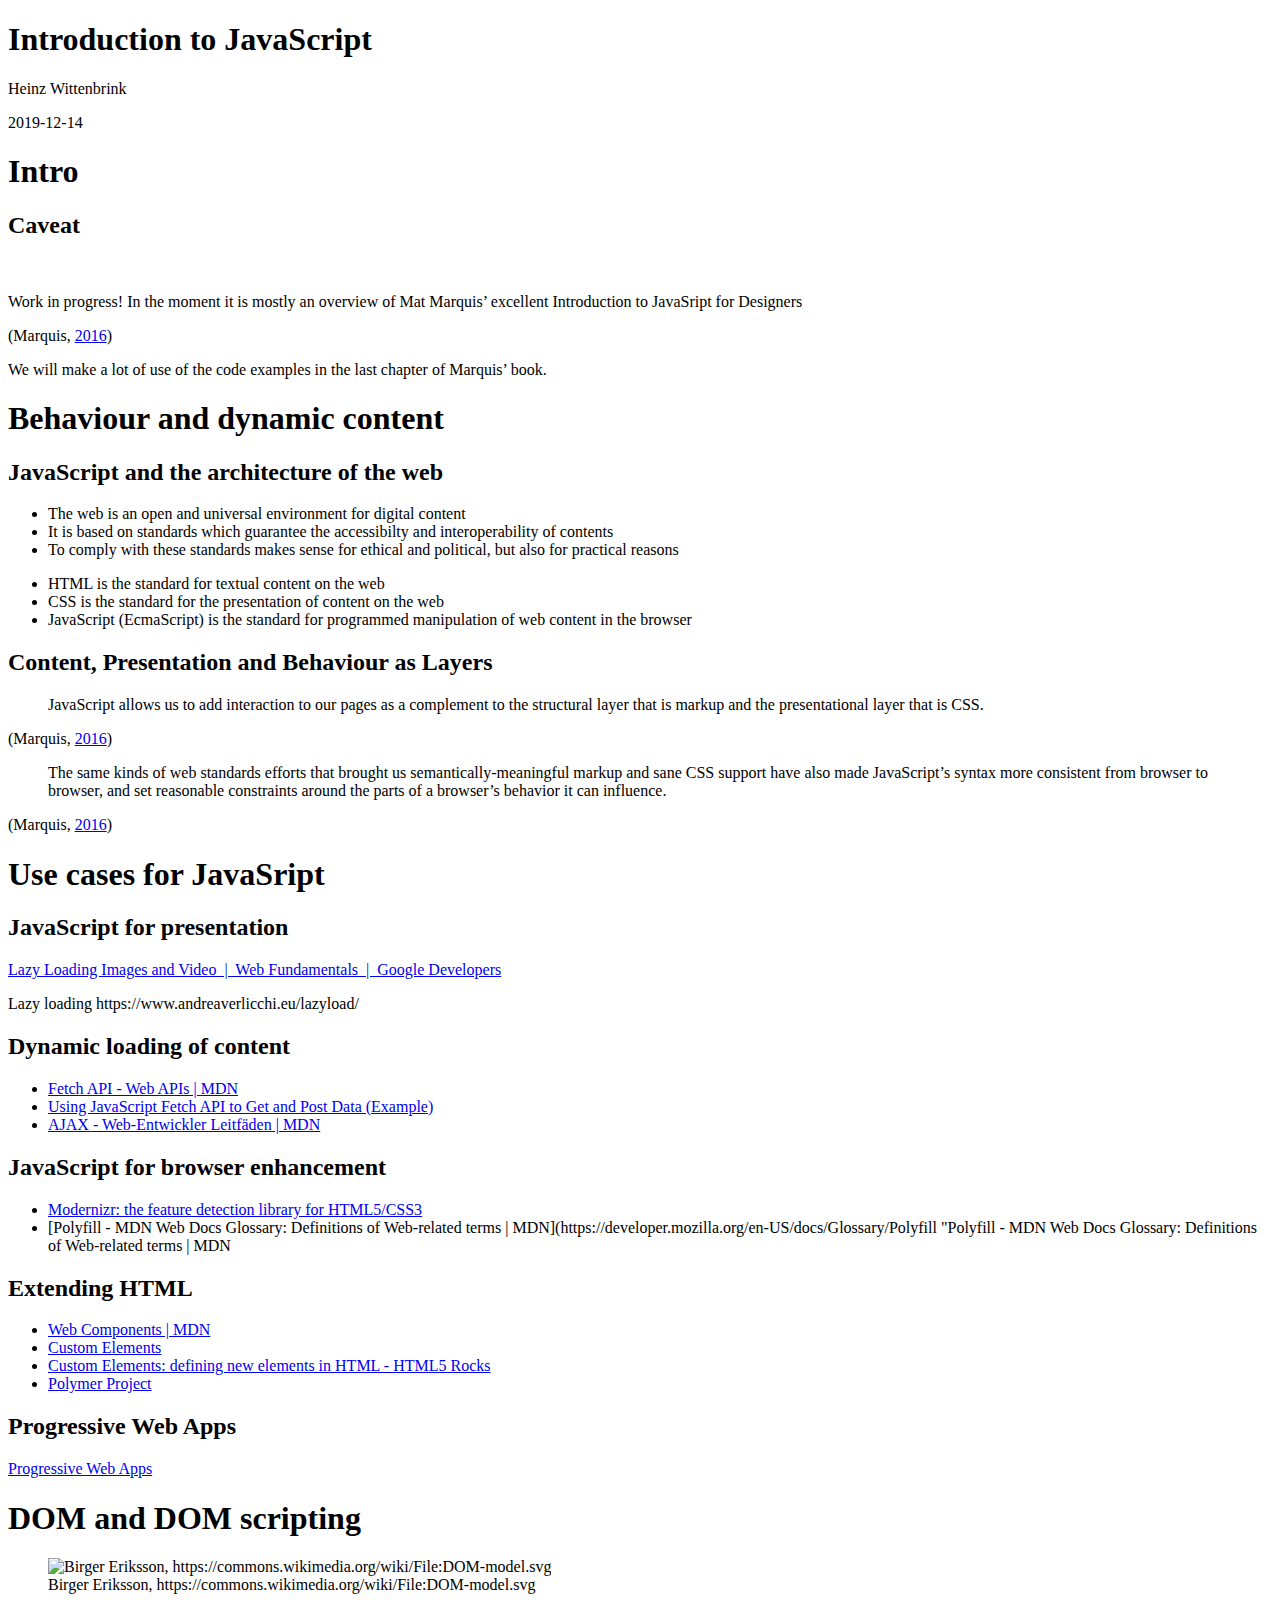
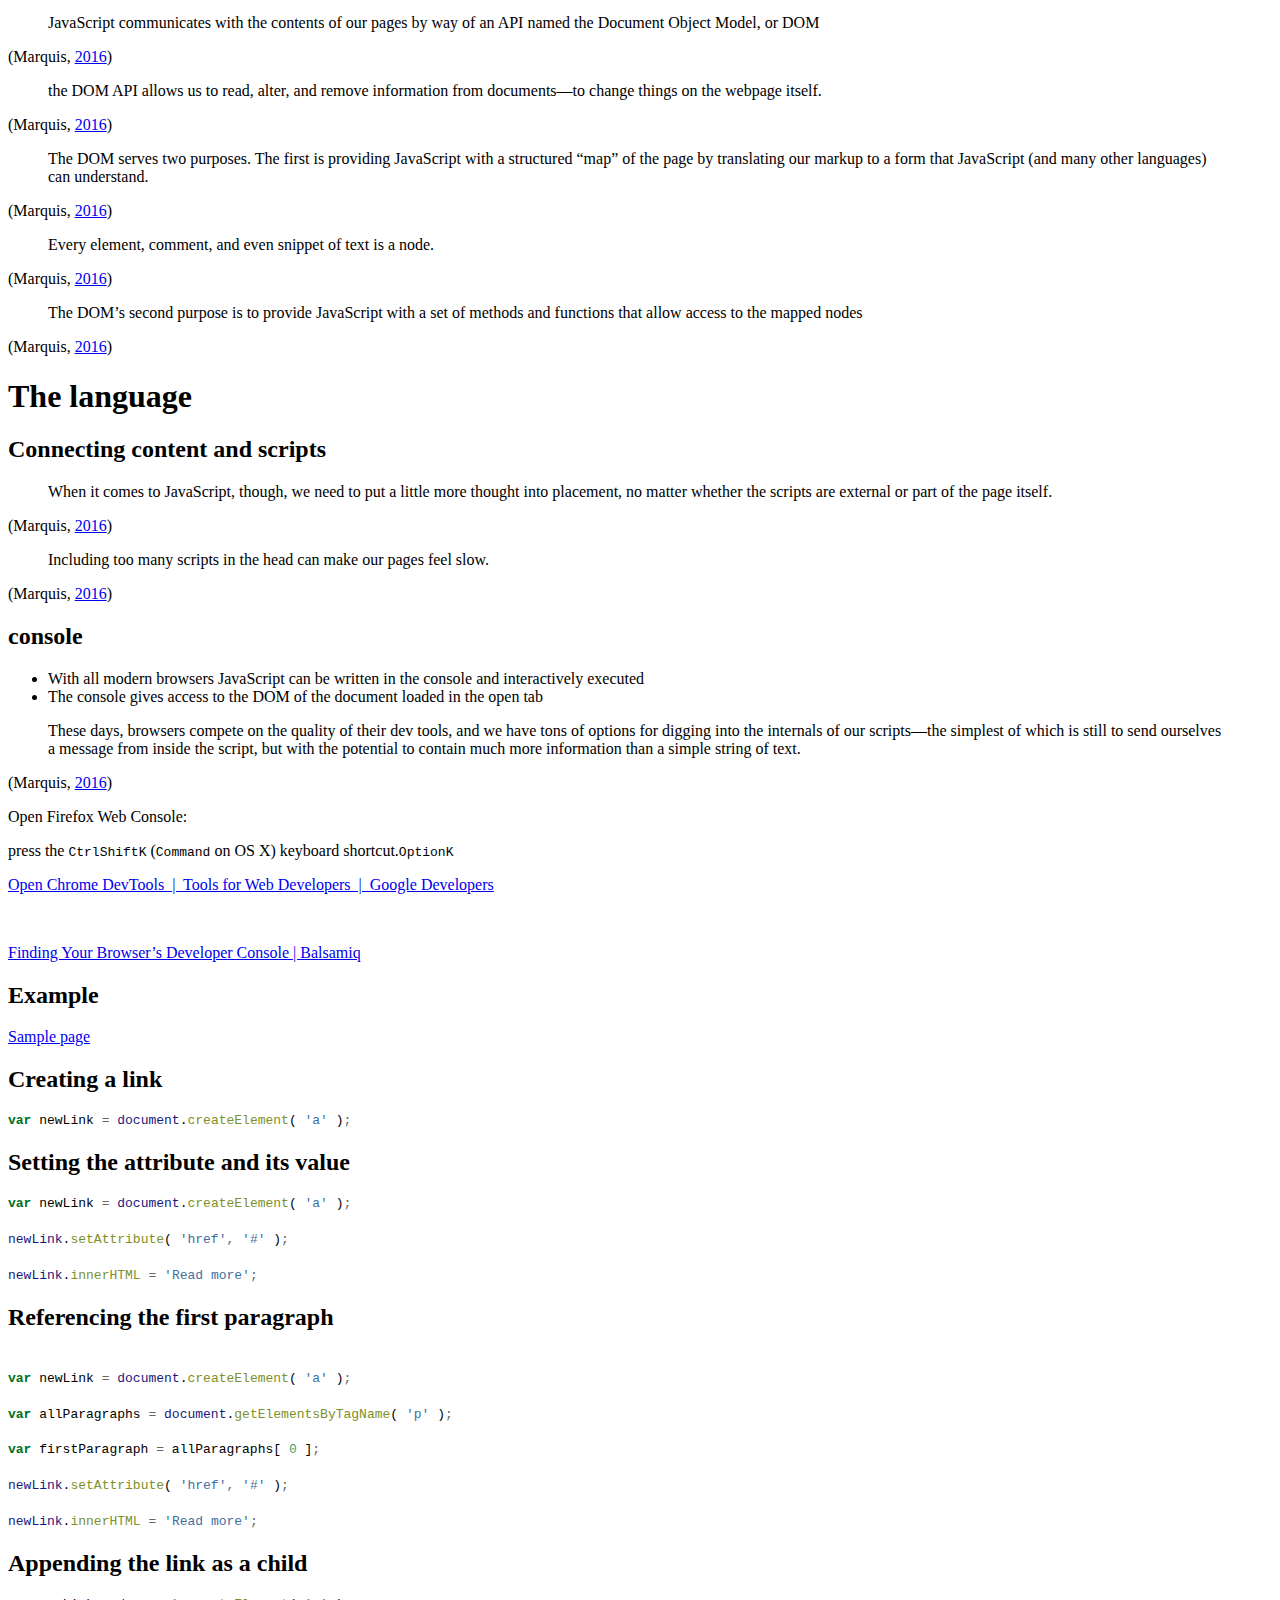
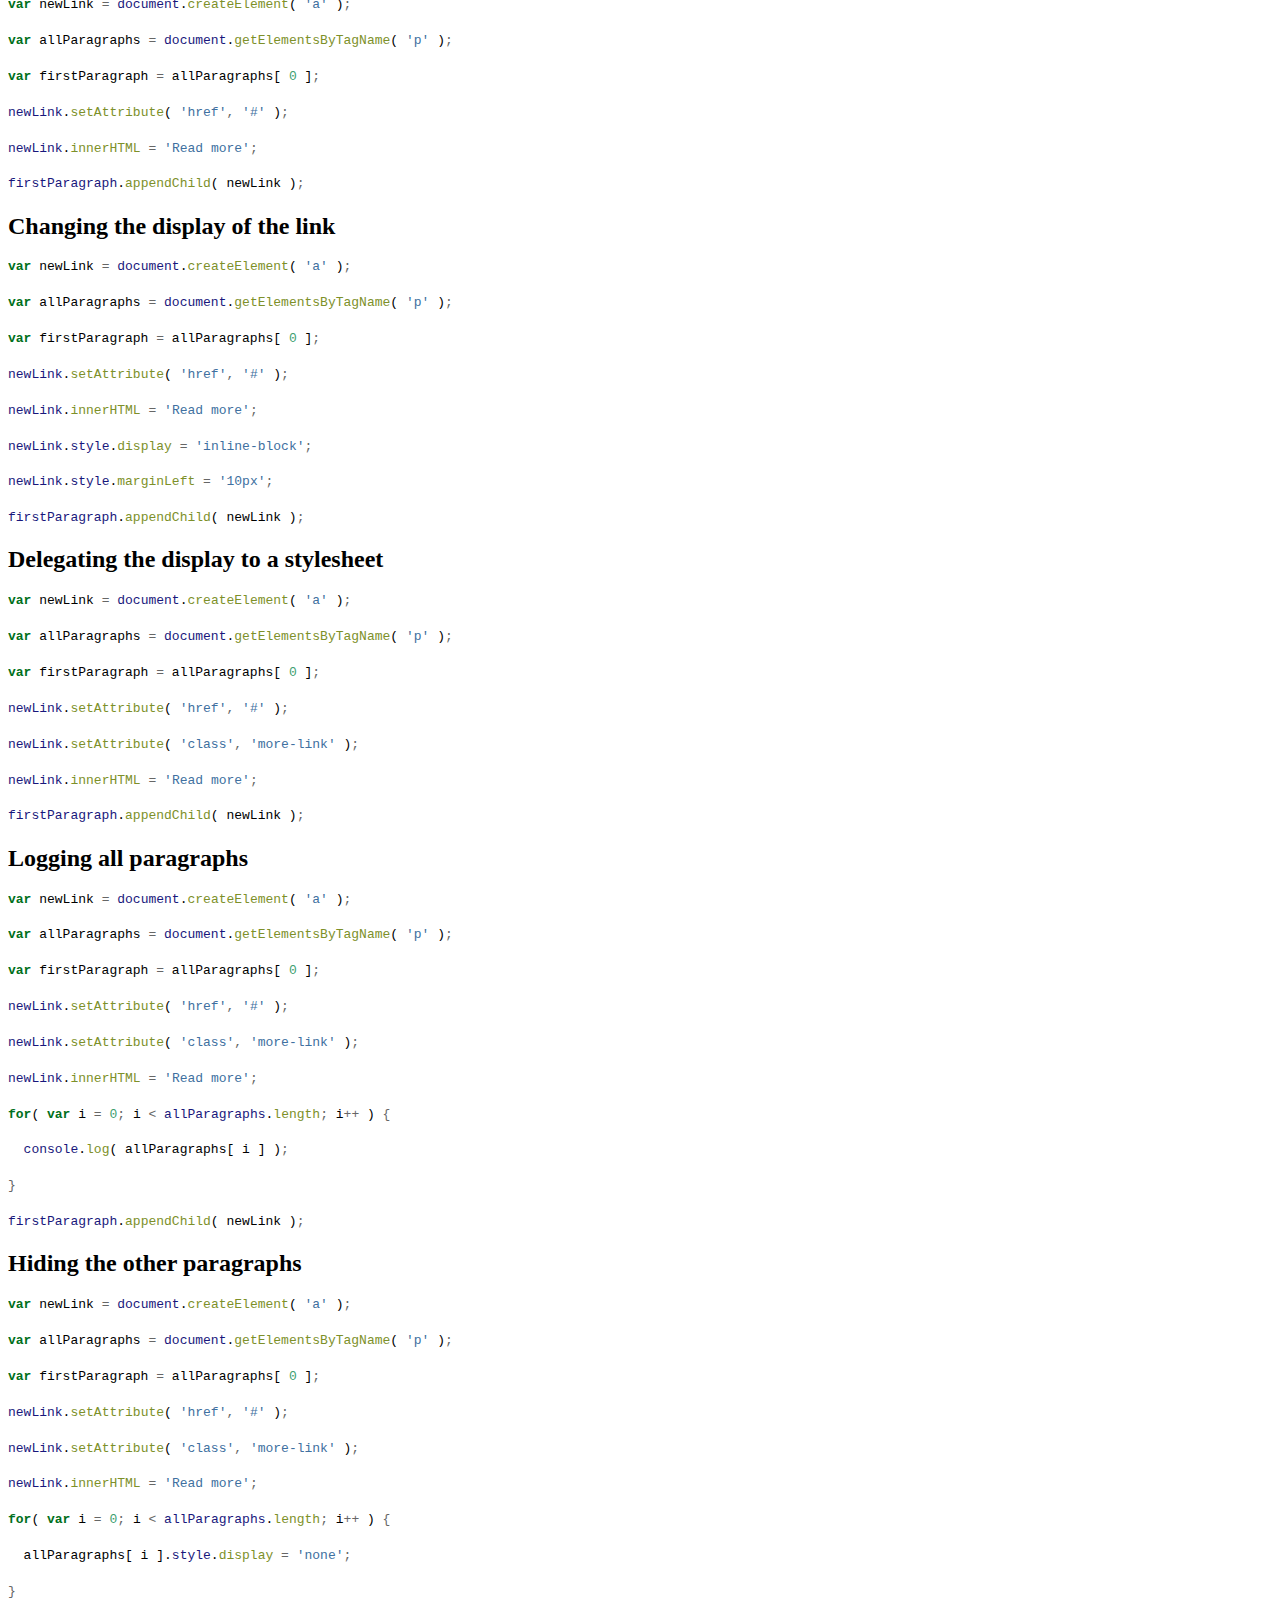
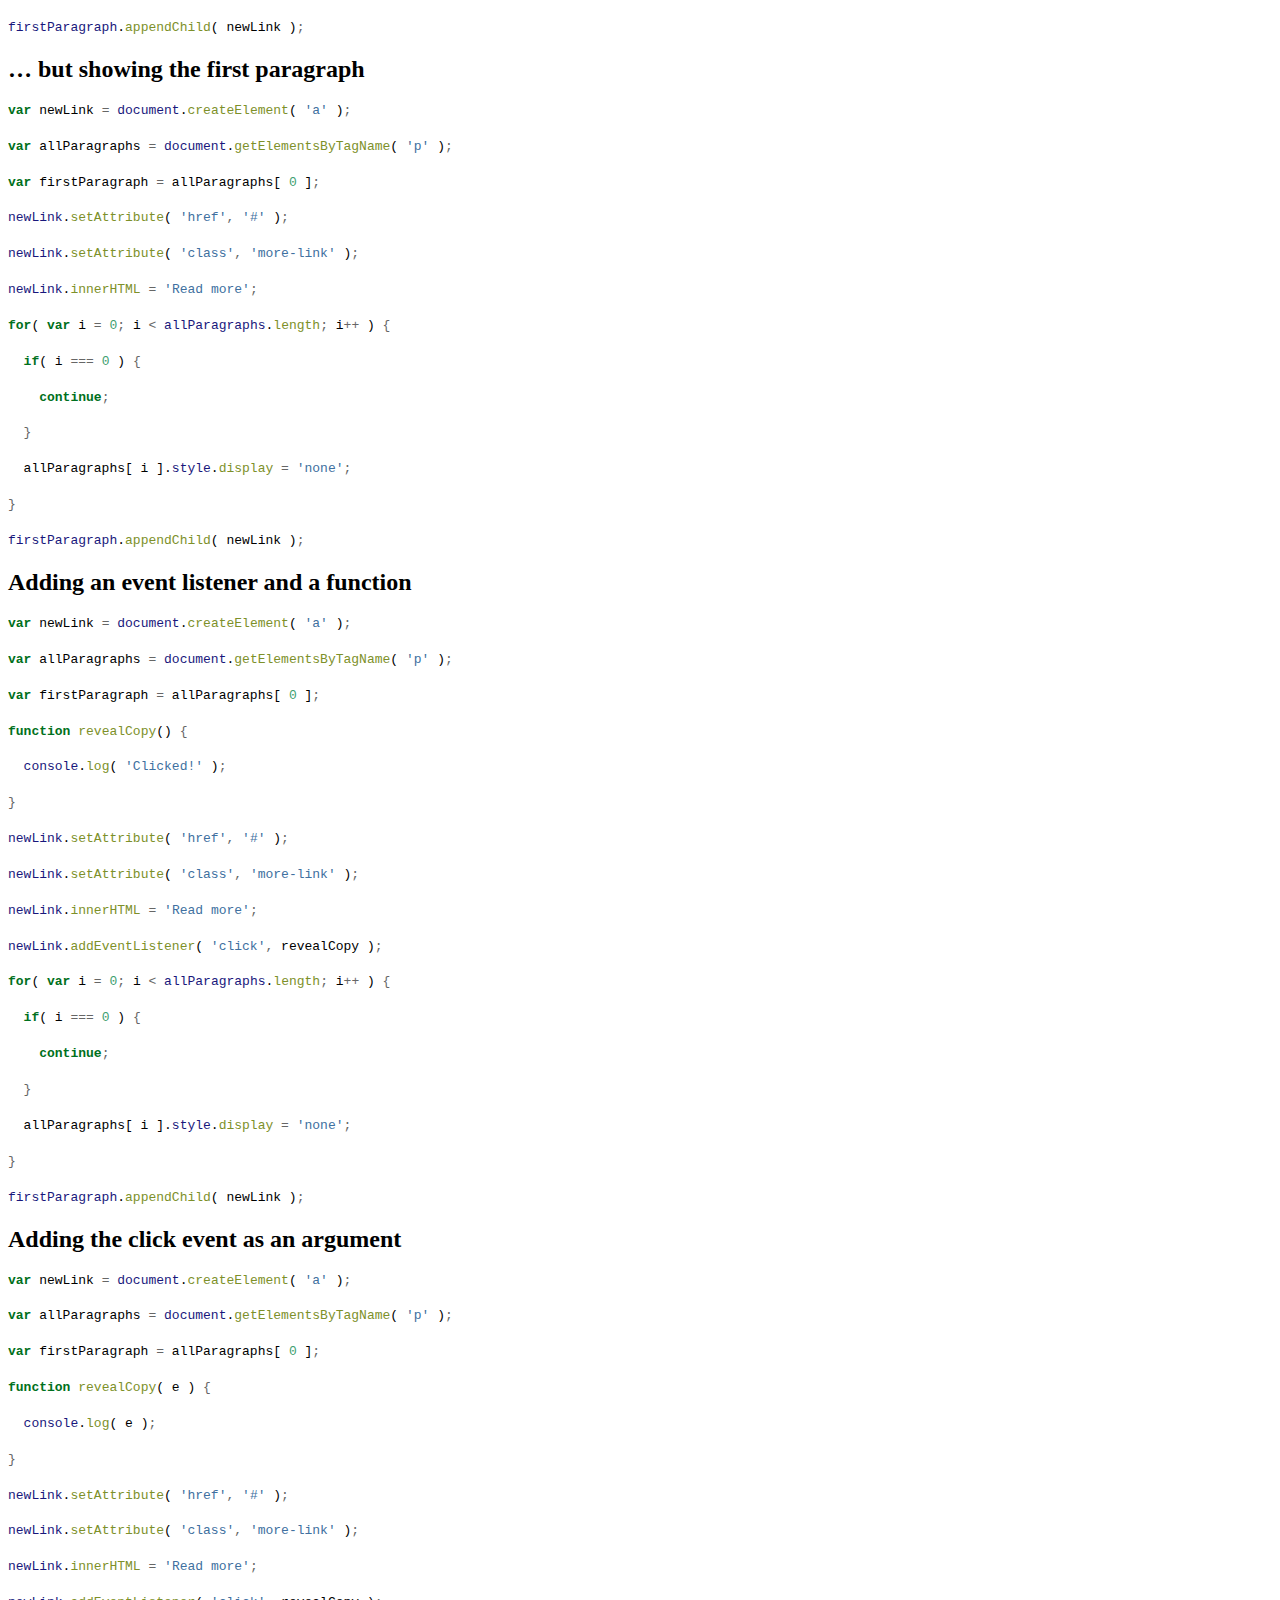
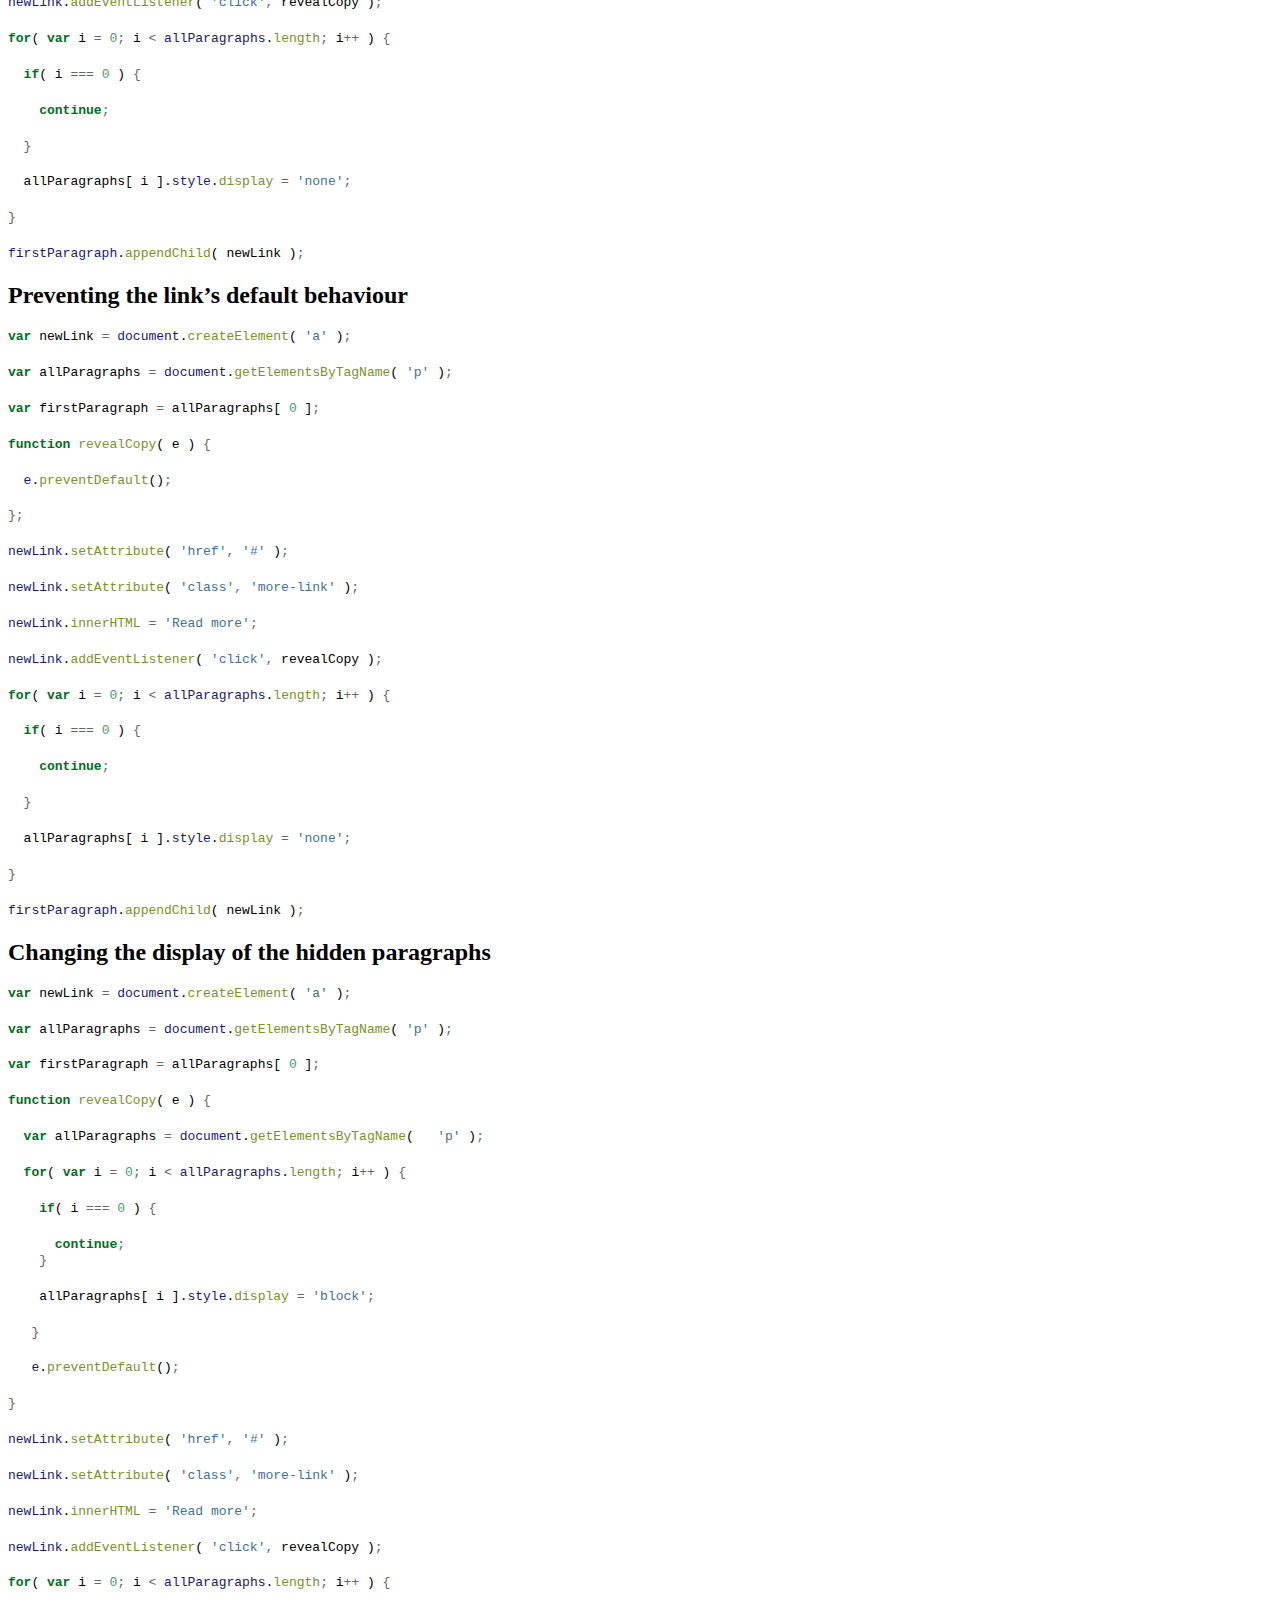
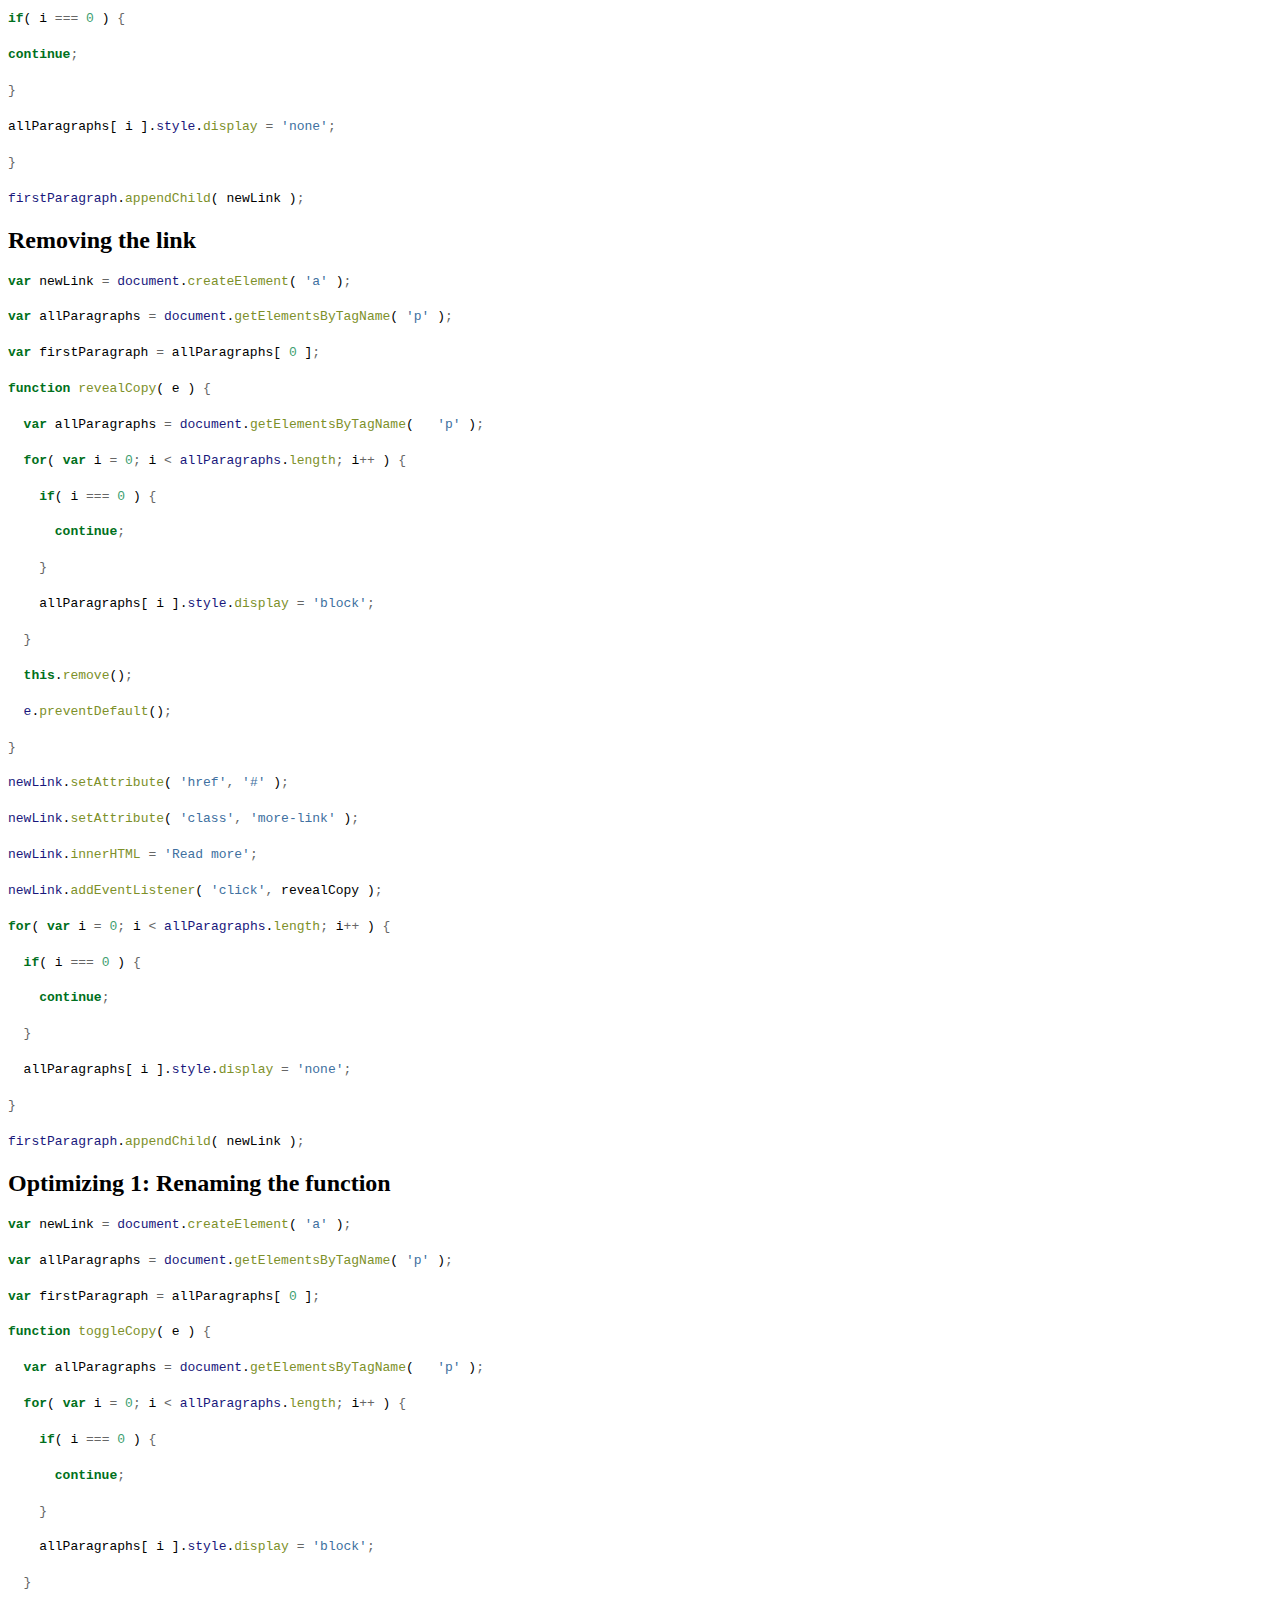
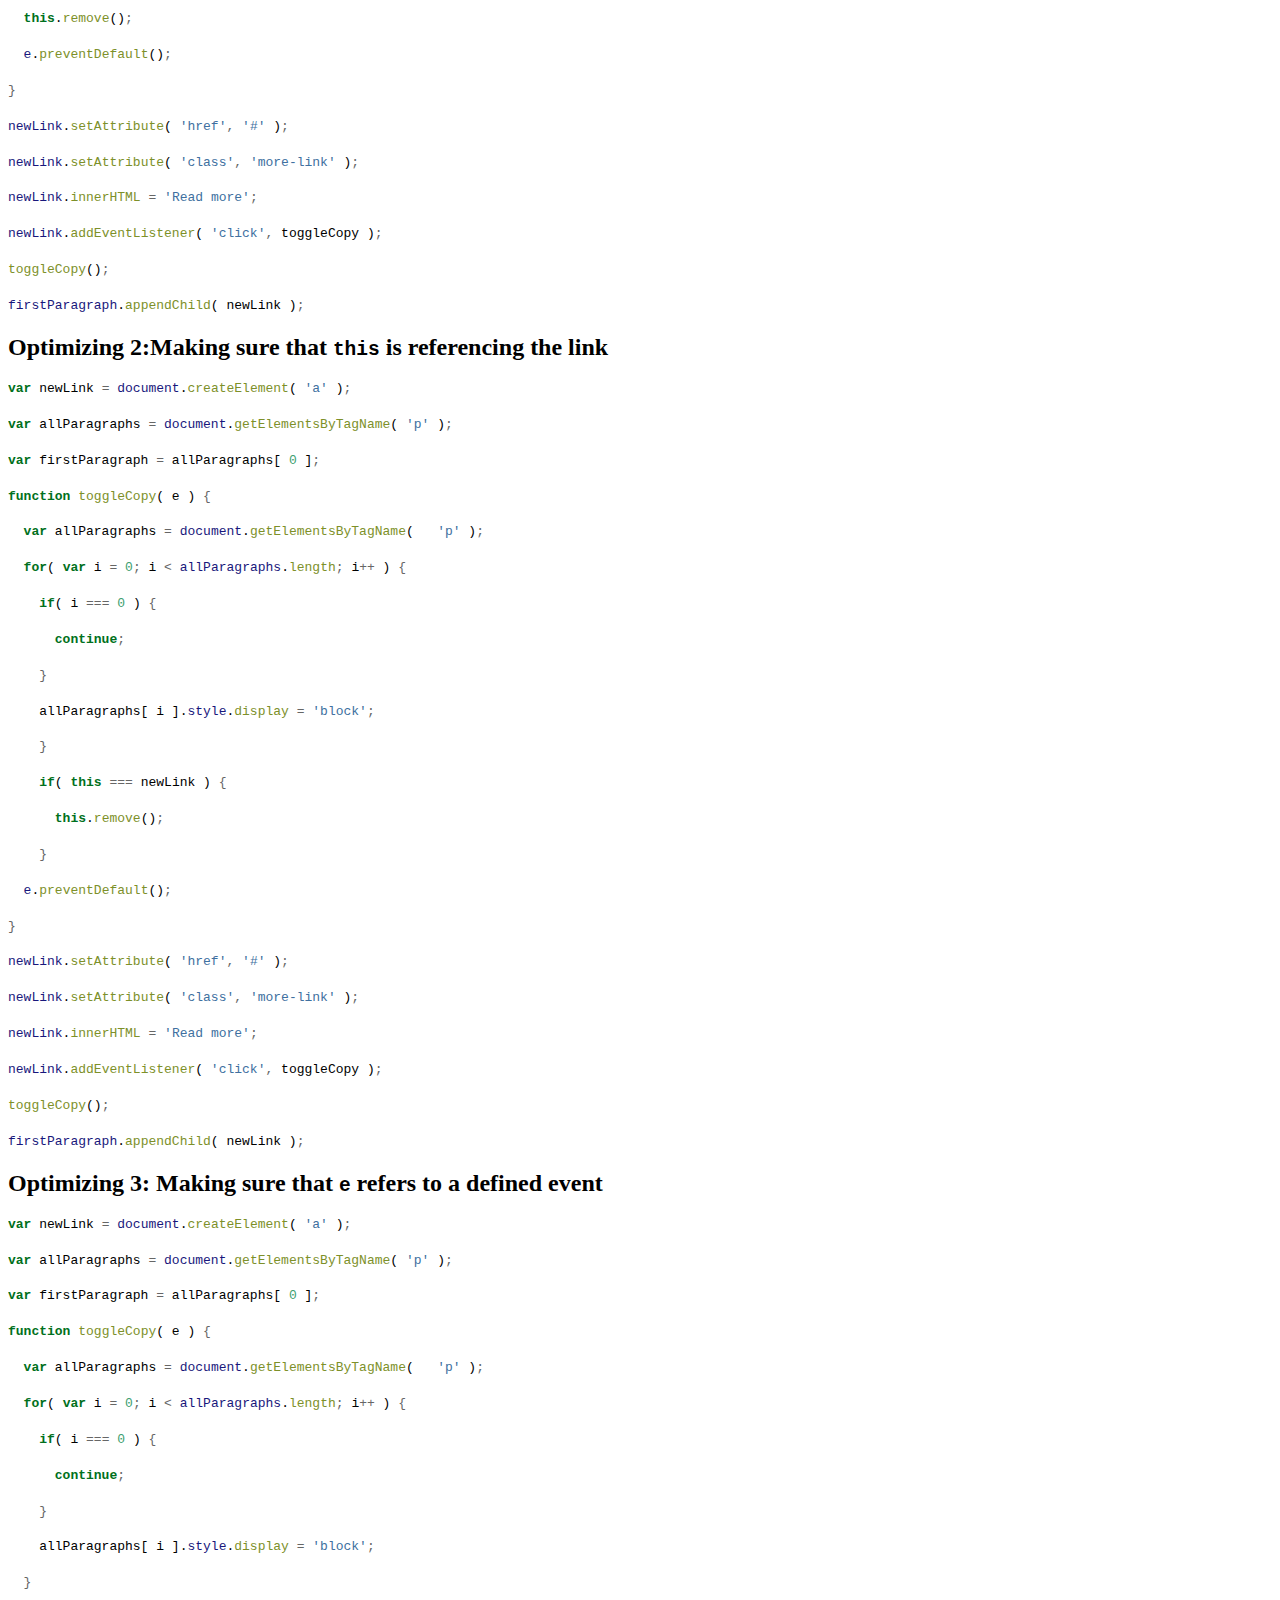
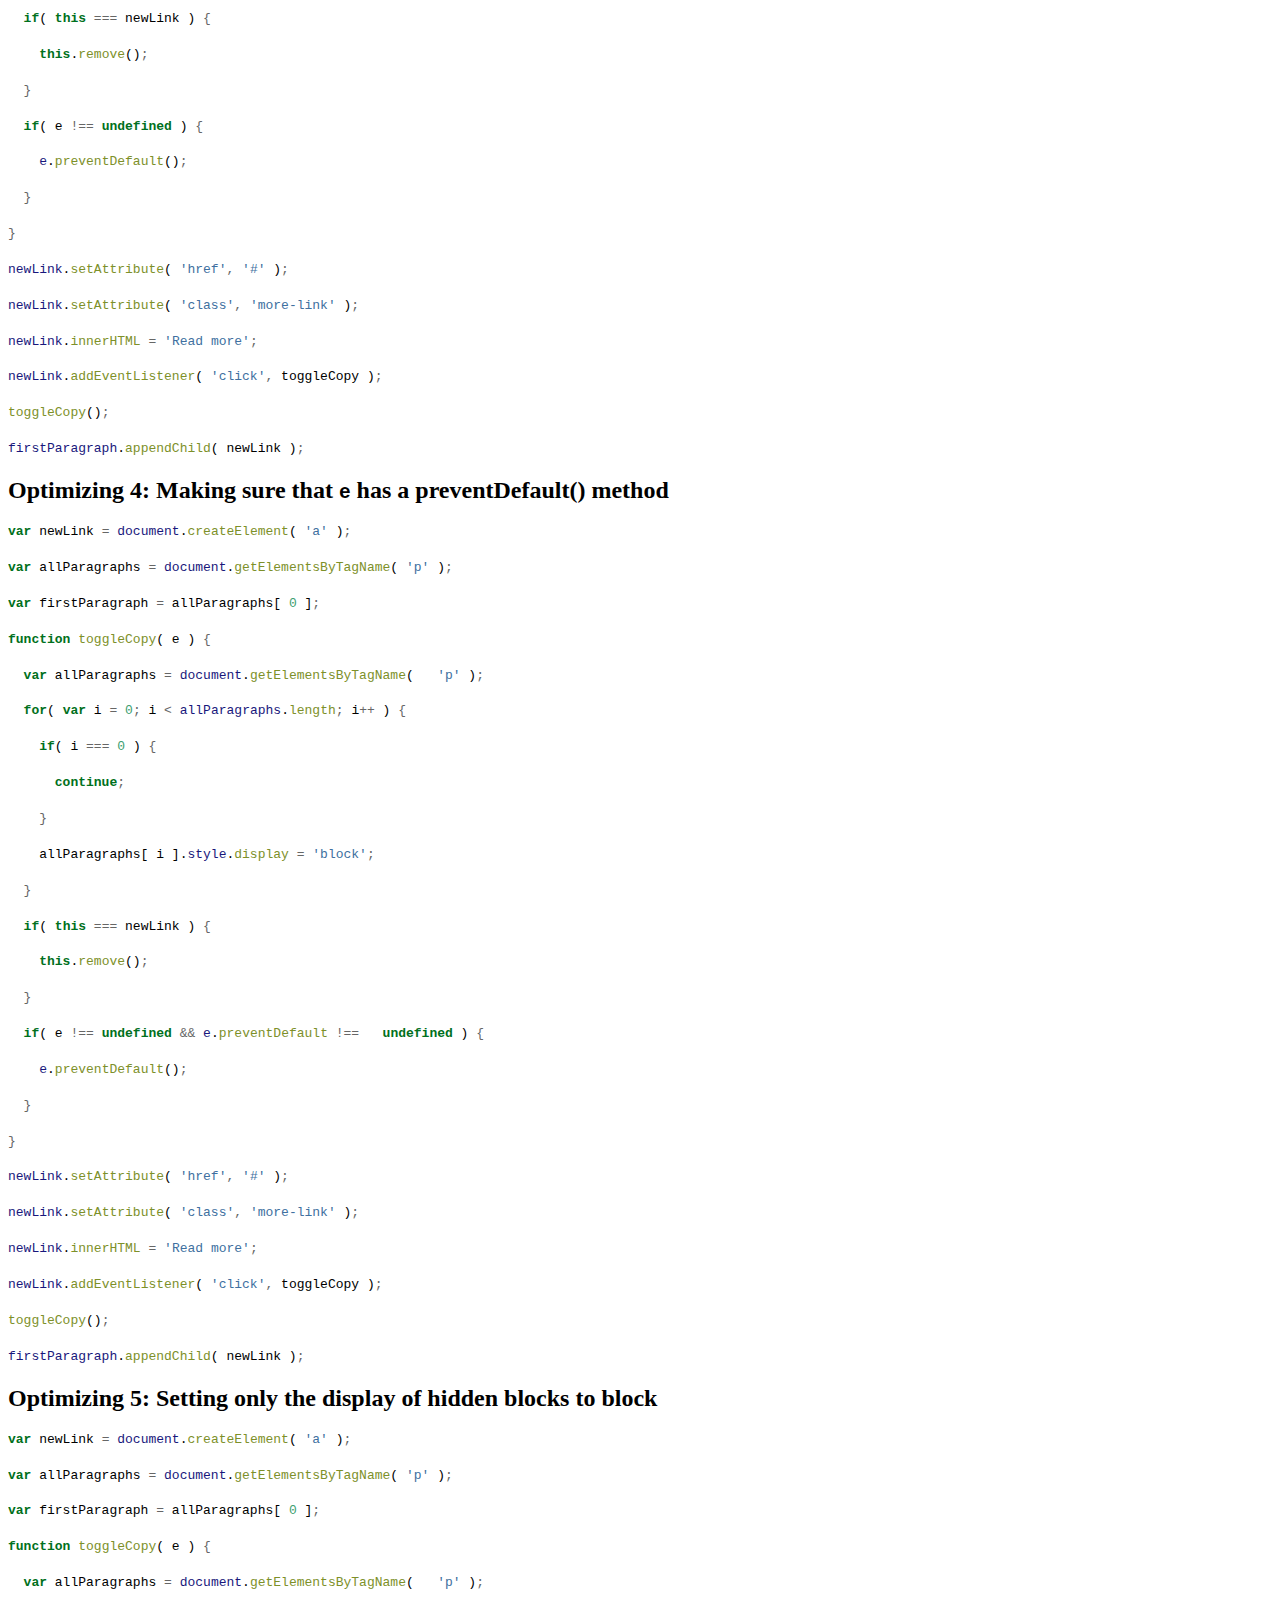
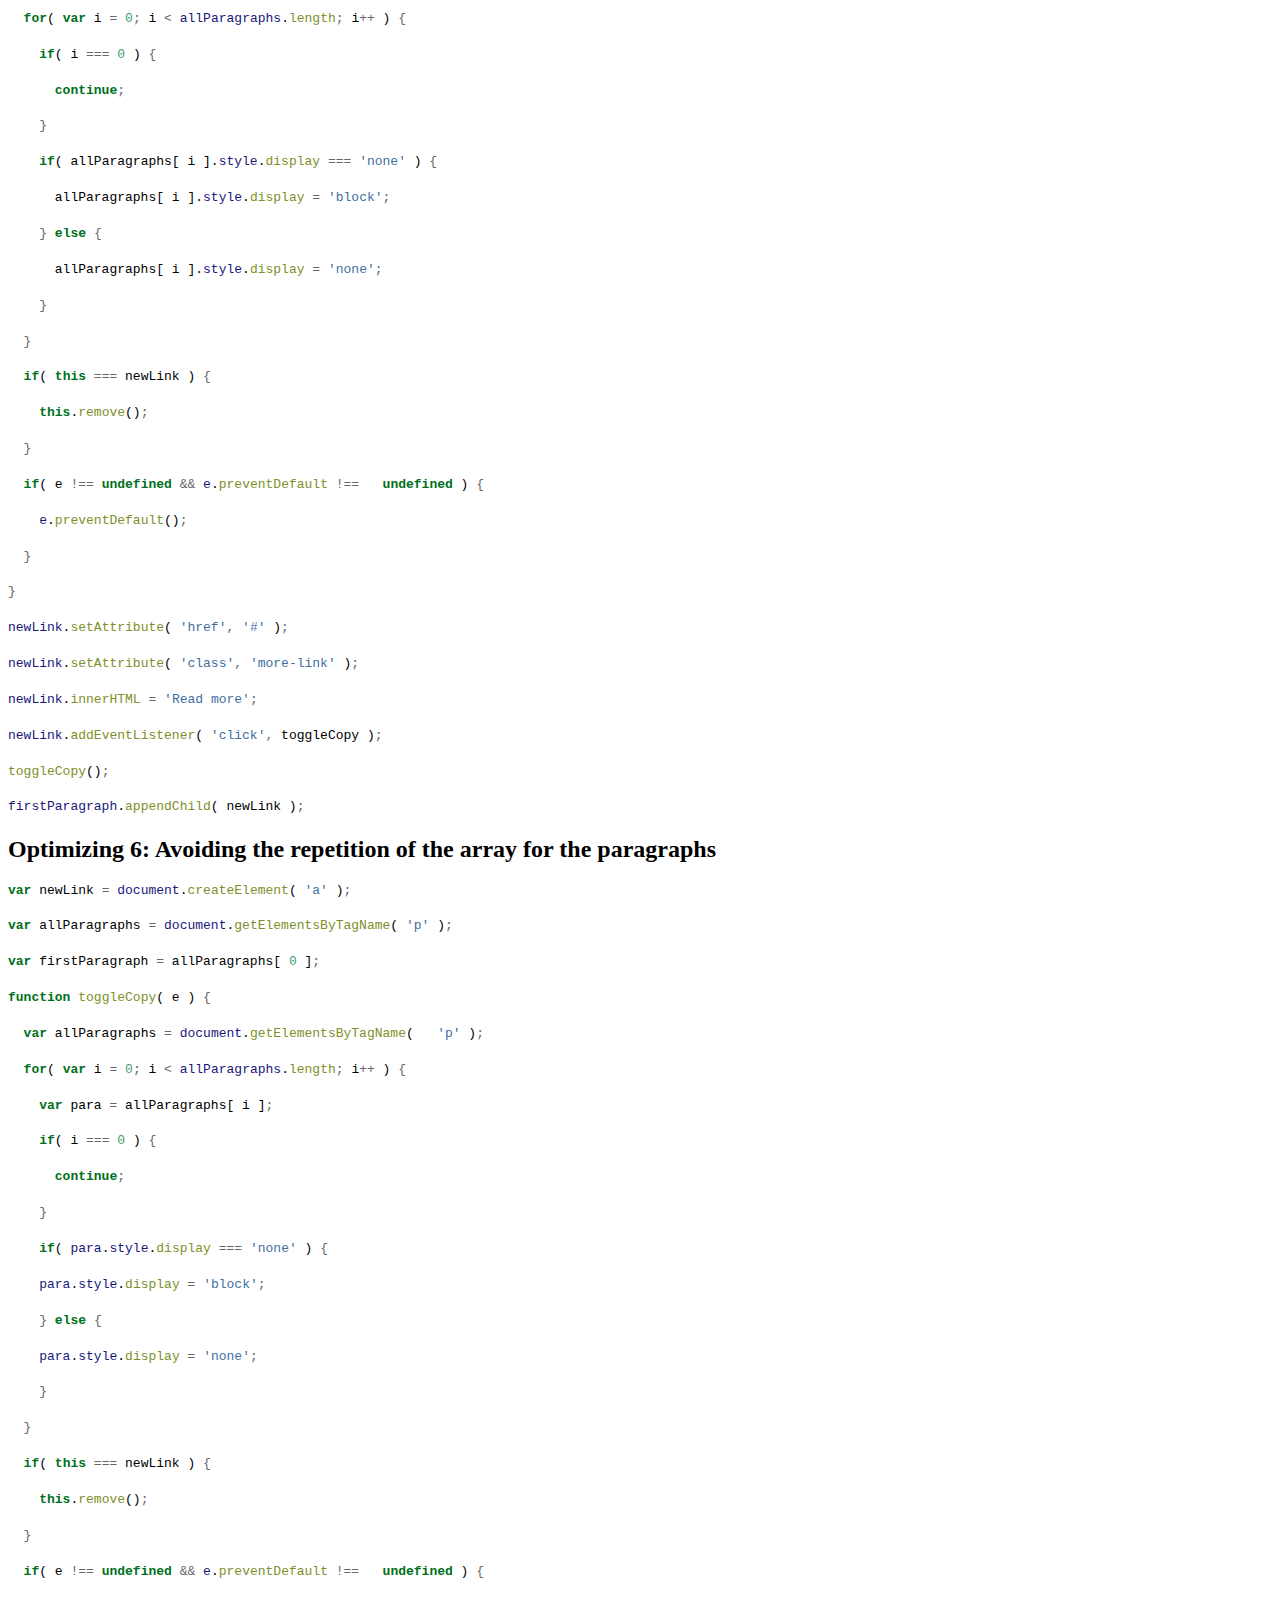
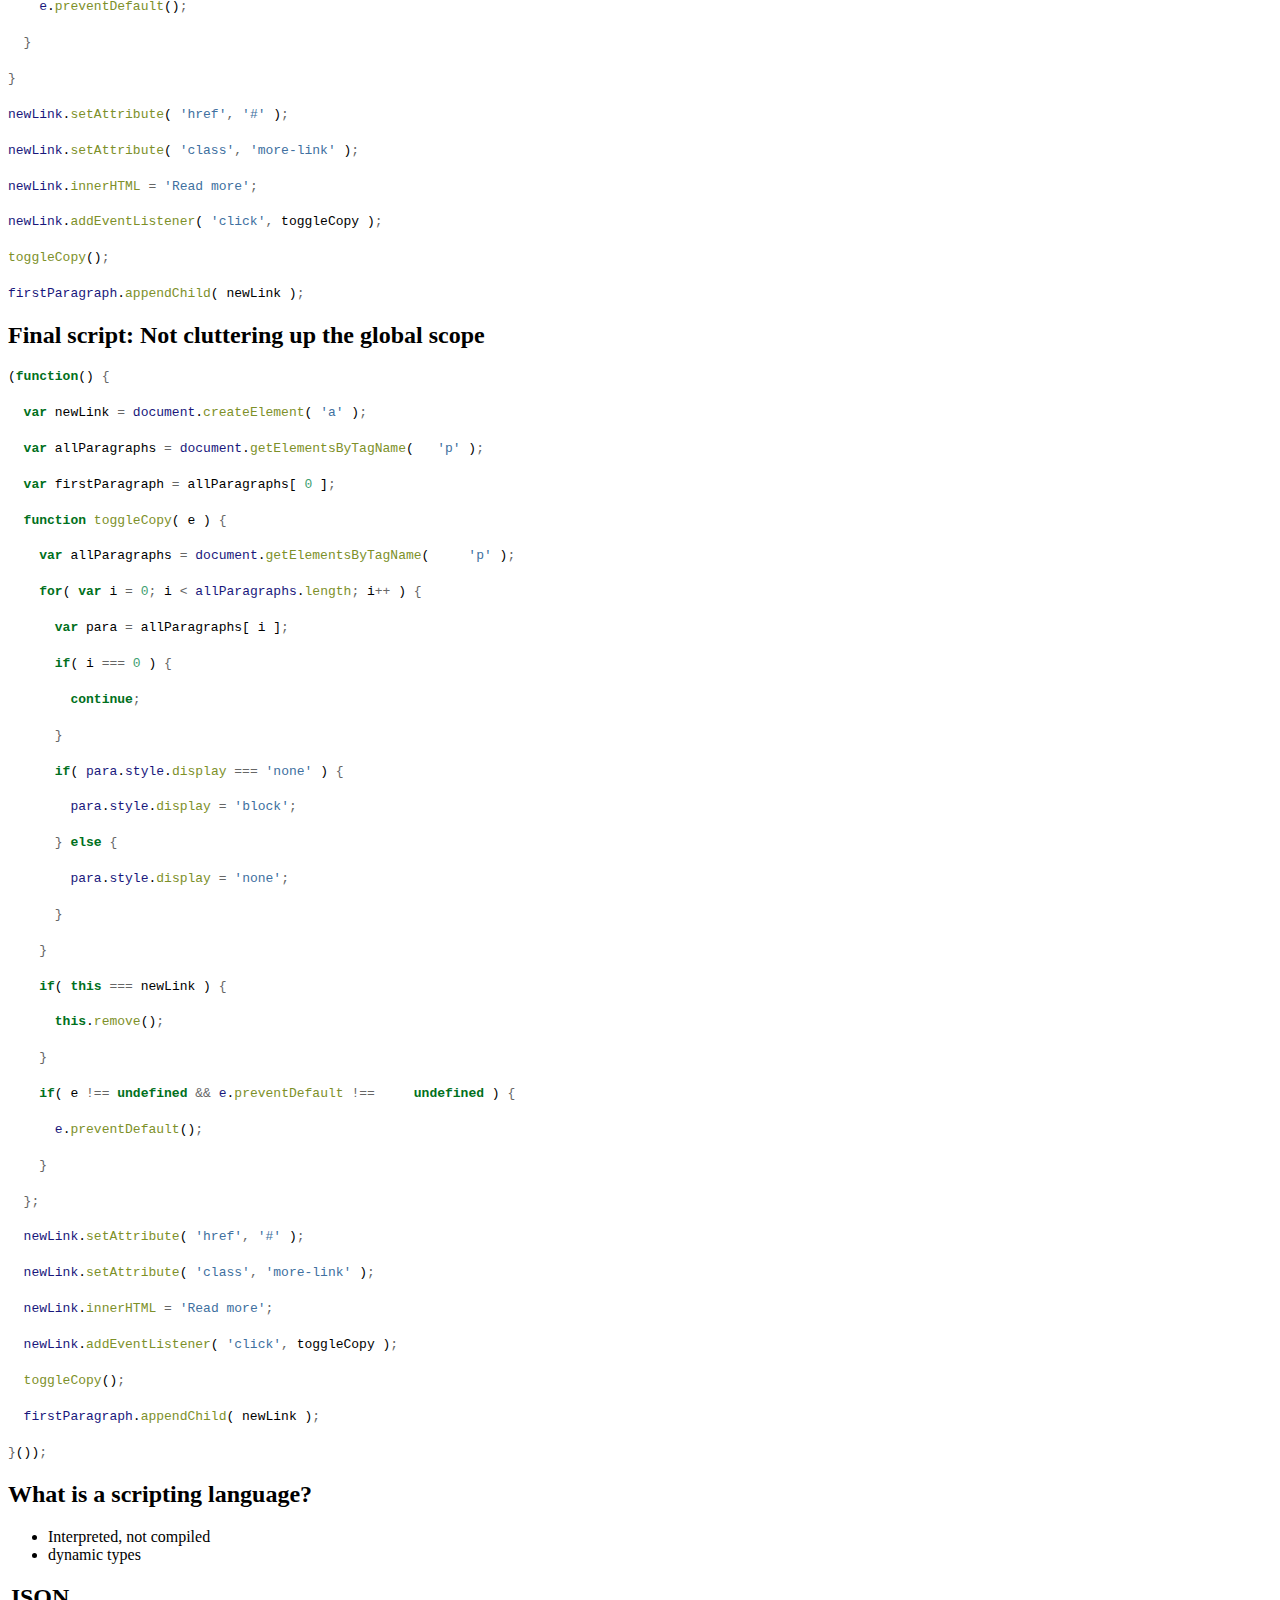
<file: index.html>
<!DOCTYPE html>
<html>
<head>
  <meta charset="utf-8">
  <meta name="generator" content="pandoc">
  <meta name="author" content="Heinz Wittenbrink">
  <meta name="dcterms.date" content="2019-12-14">
  <title>Introduction to JavaScript</title>
  <meta name="apple-mobile-web-app-capable" content="yes">
  <meta name="apple-mobile-web-app-status-bar-style" content="black-translucent">
  <meta name="viewport" content="width=device-width, initial-scale=1.0, maximum-scale=1.0, user-scalable=no, minimal-ui">
  <link rel="stylesheet" href="https://revealjs.com/css/reveal.css">
  <style type="text/css">
      code{white-space: pre-wrap;}
      span.smallcaps{font-variant: small-caps;}
      span.underline{text-decoration: underline;}
      div.column{display: inline-block; vertical-align: top; width: 50%;}
  </style>
  <style type="text/css">
a.sourceLine { display: inline-block; line-height: 1.25; }
a.sourceLine { pointer-events: none; color: inherit; text-decoration: inherit; }
a.sourceLine:empty { height: 1.2em; }
.sourceCode { overflow: visible; }
code.sourceCode { white-space: pre; position: relative; }
div.sourceCode { margin: 1em 0; }
pre.sourceCode { margin: 0; }
@media screen {
div.sourceCode { overflow: auto; }
}
@media print {
code.sourceCode { white-space: pre-wrap; }
a.sourceLine { text-indent: -1em; padding-left: 1em; }
}
pre.numberSource a.sourceLine
  { position: relative; left: -4em; }
pre.numberSource a.sourceLine::before
  { content: attr(data-line-number);
    position: relative; left: -1em; text-align: right; vertical-align: baseline;
    border: none; pointer-events: all; display: inline-block;
    -webkit-touch-callout: none; -webkit-user-select: none;
    -khtml-user-select: none; -moz-user-select: none;
    -ms-user-select: none; user-select: none;
    padding: 0 4px; width: 4em;
    color: #aaaaaa;
  }
pre.numberSource { margin-left: 3em; border-left: 1px solid #aaaaaa;  padding-left: 4px; }
div.sourceCode
  {  }
@media screen {
a.sourceLine::before { text-decoration: underline; }
}
code span.al { color: #ff0000; font-weight: bold; } /* Alert */
code span.an { color: #60a0b0; font-weight: bold; font-style: italic; } /* Annotation */
code span.at { color: #7d9029; } /* Attribute */
code span.bn { color: #40a070; } /* BaseN */
code span.bu { } /* BuiltIn */
code span.cf { color: #007020; font-weight: bold; } /* ControlFlow */
code span.ch { color: #4070a0; } /* Char */
code span.cn { color: #880000; } /* Constant */
code span.co { color: #60a0b0; font-style: italic; } /* Comment */
code span.cv { color: #60a0b0; font-weight: bold; font-style: italic; } /* CommentVar */
code span.do { color: #ba2121; font-style: italic; } /* Documentation */
code span.dt { color: #902000; } /* DataType */
code span.dv { color: #40a070; } /* DecVal */
code span.er { color: #ff0000; font-weight: bold; } /* Error */
code span.ex { } /* Extension */
code span.fl { color: #40a070; } /* Float */
code span.fu { color: #06287e; } /* Function */
code span.im { } /* Import */
code span.in { color: #60a0b0; font-weight: bold; font-style: italic; } /* Information */
code span.kw { color: #007020; font-weight: bold; } /* Keyword */
code span.op { color: #666666; } /* Operator */
code span.ot { color: #007020; } /* Other */
code span.pp { color: #bc7a00; } /* Preprocessor */
code span.sc { color: #4070a0; } /* SpecialChar */
code span.ss { color: #bb6688; } /* SpecialString */
code span.st { color: #4070a0; } /* String */
code span.va { color: #19177c; } /* Variable */
code span.vs { color: #4070a0; } /* VerbatimString */
code span.wa { color: #60a0b0; font-weight: bold; font-style: italic; } /* Warning */
  </style>
  <link rel="stylesheet" href="https://revealjs.com/css/theme/white.css" id="theme">
  <link rel="stylesheet" href="https://heinzwittenbrink.github.io/styles/customizations.css"/>
  <!-- Printing and PDF exports -->
  <script>
    var link = document.createElement( 'link' );
    link.rel = 'stylesheet';
    link.type = 'text/css';
    link.href = window.location.search.match( /print-pdf/gi ) ? 'https://revealjs.com/css/print/pdf.css' : 'https://revealjs.com/css/print/paper.css';
    document.getElementsByTagName( 'head' )[0].appendChild( link );
  </script>
  <!--[if lt IE 9]>
  <script src="https://revealjs.com/lib/js/html5shiv.js"></script>
  <![endif]-->
</head>
<body>
  <div class="reveal">
    <div class="slides">

<section id="title-slide">
  <h1 class="title">Introduction to JavaScript</h1>
  <p class="author">Heinz Wittenbrink</p>
  <p class="date">2019-12-14</p>
</section>

<section><section id="intro" class="title-slide slide level1"><h1>Intro</h1></section><section id="caveat" class="slide level2">
<h2>Caveat</h2>
<p><img data-src="pics/marquis_book.jpg" /></p>
</section><section class="slide level2">

<p>Work in progress! In the moment it is mostly an overview of Mat Marquis’ excellent Introduction to JavaSript for Designers</p>
<p><span class="citation" data-cites="marquisJavascriptWebDesigners2016">(Marquis, <a href="#/ref-marquisJavascriptWebDesigners2016">2016</a>)</span></p>
</section><section class="slide level2">

<p>We will make a lot of use of the code examples in the last chapter of Marquis’ book.</p>
</section></section>
<section><section id="behaviour-and-dynamic-content" class="title-slide slide level1"><h1>Behaviour and dynamic content</h1></section><section id="javascript-and-the-architecture-of-the-web" class="slide level2">
<h2>JavaScript and the architecture of the web</h2>
<ul>
<li>The web is an open and universal environment for digital content</li>
<li>It is based on standards which guarantee the accessibilty and interoperability of contents</li>
<li>To comply with these standards makes sense for ethical and political, but also for practical reasons</li>
</ul>
</section><section class="slide level2">

<ul>
<li>HTML is the standard for textual content on the web</li>
<li>CSS is the standard for the presentation of content on the web</li>
<li>JavaScript (EcmaScript) is the standard for programmed manipulation of web content in the browser</li>
</ul>
</section><section id="content-presentation-and-behaviour-as-layers" class="slide level2">
<h2>Content, Presentation and Behaviour as Layers</h2>
<blockquote>
<p>JavaScript allows us to add interaction to our pages as a complement to the structural layer that is markup and the presentational layer that is CSS.</p>
</blockquote>
<p><span class="citation" data-cites="marquisJavascriptWebDesigners2016">(Marquis, <a href="#/ref-marquisJavascriptWebDesigners2016">2016</a>)</span></p>
</section><section class="slide level2">

<blockquote>
<p>The same kinds of web standards efforts that brought us semantically-meaningful markup and sane CSS support have also made JavaScript’s syntax more consistent from browser to browser, and set reasonable constraints around the parts of a browser’s behavior it can influence.</p>
</blockquote>
<p><span class="citation" data-cites="marquisJavascriptWebDesigners2016">(Marquis, <a href="#/ref-marquisJavascriptWebDesigners2016">2016</a>)</span></p>
</section></section>
<section><section id="use-cases-for-javasript" class="title-slide slide level1"><h1>Use cases for JavaSript</h1></section><section id="javascript-for-presentation" class="slide level2">
<h2>JavaScript for presentation</h2>
<p><a href="https://developers.google.com/web/fundamentals/performance/lazy-loading-guidance/images-and-video" title="Lazy Loading Images and Video | Web Fundamentals | Google Developers">Lazy Loading Images and Video  |  Web Fundamentals  |  Google Developers</a></p>
<p>Lazy loading https://www.andreaverlicchi.eu/lazyload/</p>
</section><section id="dynamic-loading-of-content" class="slide level2">
<h2>Dynamic loading of content</h2>
<ul>
<li><a href="https://developer.mozilla.org/en-US/docs/Web/API/Fetch_API" title="Fetch API - Web APIs | MDN">Fetch API - Web APIs | MDN</a></li>
<li><a href="https://attacomsian.com/blog/using-javascript-fetch-api-to-get-and-post-data" title="Using JavaScript Fetch API to Get and Post Data (Example)">Using JavaScript Fetch API to Get and Post Data (Example)</a></li>
<li><a href="https://developer.mozilla.org/de/docs/Web/Guide/AJAX" title="AJAX - Web-Entwickler Leitfäden | MDN">AJAX - Web-Entwickler Leitfäden | MDN</a></li>
</ul>
</section><section id="javascript-for-browser-enhancement" class="slide level2">
<h2>JavaScript for browser enhancement</h2>
<ul>
<li><a href="https://modernizr.com/" title="Modernizr: the feature detection library for HTML5/CSS3">Modernizr: the feature detection library for HTML5/CSS3</a></li>
<li>[Polyfill - MDN Web Docs Glossary: Definitions of Web-related terms | MDN](https://developer.mozilla.org/en-US/docs/Glossary/Polyfill &quot;Polyfill - MDN Web Docs Glossary: Definitions of Web-related terms | MDN</li>
</ul>
</section><section id="extending-html" class="slide level2">
<h2>Extending HTML</h2>
<ul>
<li><a href="https://developer.mozilla.org/en-US/docs/Web/Web_Components" title="Web Components | MDN">Web Components | MDN</a></li>
<li><a href="http://w3c.github.io/webcomponents/spec/custom/" title="Custom Elements">Custom Elements</a></li>
<li><a href="https://www.html5rocks.com/en/tutorials/webcomponents/customelements/" title="Custom Elements: defining new elements in HTML - HTML5 Rocks">Custom Elements: defining new elements in HTML - HTML5 Rocks</a></li>
<li><a href="https://www.polymer-project.org/" title="Polymer Project">Polymer Project</a></li>
</ul>
</section><section id="progressive-web-apps" class="slide level2">
<h2>Progressive Web Apps</h2>
<p><a href="https://developers.google.com/web/progressive-web-apps" title="Progressive Web Apps | Google Developers">Progressive Web Apps</a></p>
</section></section>
<section><section id="dom-and-dom-scripting" class="title-slide slide level1"><h1>DOM and DOM scripting</h1></section><section id="section" class="slide level2">
<h2></h2>
<figure>
<img data-src="pics/dom.svg" alt="Birger Eriksson, https://commons.wikimedia.org/wiki/File:DOM-model.svg" /><figcaption>Birger Eriksson, https://commons.wikimedia.org/wiki/File:DOM-model.svg</figcaption>
</figure>
</section><section id="section-1" class="slide level2">
<h2></h2>
<blockquote>
<p>JavaScript communicates with the contents of our pages by way of an API named the Document Object Model, or DOM</p>
</blockquote>
<p><span class="citation" data-cites="marquisJavascriptWebDesigners2016">(Marquis, <a href="#/ref-marquisJavascriptWebDesigners2016">2016</a>)</span></p>
</section><section class="slide level2">

<blockquote>
<p>the DOM API allows us to read, alter, and remove information from documents—to change things on the webpage itself.</p>
</blockquote>
<p><span class="citation" data-cites="marquisJavascriptWebDesigners2016">(Marquis, <a href="#/ref-marquisJavascriptWebDesigners2016">2016</a>)</span></p>
</section><section class="slide level2">

<blockquote>
<p>The DOM serves two purposes. The first is providing JavaScript with a structured “map” of the page by translating our markup to a form that JavaScript (and many other languages) can understand.</p>
</blockquote>
<p><span class="citation" data-cites="marquisJavascriptWebDesigners2016">(Marquis, <a href="#/ref-marquisJavascriptWebDesigners2016">2016</a>)</span></p>
</section><section class="slide level2">

<blockquote>
<p>Every element, comment, and even snippet of text is a node.</p>
</blockquote>
<p><span class="citation" data-cites="marquisJavascriptWebDesigners2016">(Marquis, <a href="#/ref-marquisJavascriptWebDesigners2016">2016</a>)</span></p>
</section><section class="slide level2">

<blockquote>
<p>The DOM’s second purpose is to provide JavaScript with a set of methods and functions that allow access to the mapped nodes</p>
</blockquote>
<p><span class="citation" data-cites="marquisJavascriptWebDesigners2016">(Marquis, <a href="#/ref-marquisJavascriptWebDesigners2016">2016</a>)</span></p>
</section></section>
<section><section id="the-language" class="title-slide slide level1"><h1>The language</h1></section><section id="connecting-content-and-scripts" class="slide level2">
<h2>Connecting content and scripts</h2>
<blockquote>
<p>When it comes to JavaScript, though, we need to put a little more thought into placement, no matter whether the scripts are external or part of the page itself.</p>
</blockquote>
<p><span class="citation" data-cites="marquisJavascriptWebDesigners2016">(Marquis, <a href="#/ref-marquisJavascriptWebDesigners2016">2016</a>)</span></p>
</section><section class="slide level2">

<blockquote>
<p>Including too many scripts in the head can make our pages feel slow.</p>
</blockquote>
<p><span class="citation" data-cites="marquisJavascriptWebDesigners2016">(Marquis, <a href="#/ref-marquisJavascriptWebDesigners2016">2016</a>)</span></p>
</section><section id="console" class="slide level2">
<h2>console</h2>
<ul>
<li>With all modern browsers JavaScript can be written in the console and interactively executed</li>
<li>The console gives access to the DOM of the document loaded in the open tab</li>
</ul>
</section><section class="slide level2">

<blockquote>
<p>These days, browsers compete on the quality of their dev tools, and we have tons of options for digging into the internals of our scripts—the simplest of which is still to send ourselves a message from inside the script, but with the potential to contain much more information than a simple string of text.</p>
</blockquote>
<p><span class="citation" data-cites="marquisJavascriptWebDesigners2016">(Marquis, <a href="#/ref-marquisJavascriptWebDesigners2016">2016</a>)</span></p>
</section><section class="slide level2">

<p>Open Firefox Web Console:</p>
<p>press the <kbd>Ctrl</kbd><kbd>Shift</kbd><kbd>K</kbd> (<kbd>Command</kbd> on OS X) keyboard shortcut.<kbd>Option</kbd><kbd>K</kbd></p>
</section><section class="slide level2">

<p><a href="https://developers.google.com/web/tools/chrome-devtools/open" title="Open Chrome DevTools | Tools for Web Developers | Google Developers">Open Chrome DevTools  |  Tools for Web Developers  |  Google Developers</a></p>
</section><section class="slide level2">

<p><img data-src="https://media.balsamiq.com/img/support/resources/firefox_dev_01.png" /></p>
<p><a href="https://balsamiq.com/support/faqs/browserconsole/" title="Finding Your Browser&#39;s Developer Console | Balsamiq">Finding Your Browser’s Developer Console | Balsamiq</a></p>
</section><section id="example" class="slide level2">
<h2>Example</h2>
<p><a href="sample.html">Sample page</a></p>
</section><section id="creating-a-link" class="slide level2">
<h2>Creating a link</h2>
<div class="sourceCode" id="cb1"><pre class="sourceCode javascript"><code class="sourceCode javascript"><a class="sourceLine" id="cb1-1" data-line-number="1"><span class="kw">var</span> newLink <span class="op">=</span> <span class="va">document</span>.<span class="at">createElement</span>( <span class="st">&#39;a&#39;</span> )<span class="op">;</span></a></code></pre></div>
</section><section id="setting-the-attribute-and-its-value" class="slide level2">
<h2>Setting the attribute and its value</h2>
<div class="sourceCode" id="cb2"><pre class="sourceCode javascript"><code class="sourceCode javascript"><a class="sourceLine" id="cb2-1" data-line-number="1"><span class="kw">var</span> newLink <span class="op">=</span> <span class="va">document</span>.<span class="at">createElement</span>( <span class="st">&#39;a&#39;</span> )<span class="op">;</span></a>
<a class="sourceLine" id="cb2-2" data-line-number="2"></a>
<a class="sourceLine" id="cb2-3" data-line-number="3"><span class="va">newLink</span>.<span class="at">setAttribute</span>( <span class="st">&#39;href&#39;</span><span class="op">,</span> <span class="st">&#39;#&#39;</span> )<span class="op">;</span></a>
<a class="sourceLine" id="cb2-4" data-line-number="4"></a>
<a class="sourceLine" id="cb2-5" data-line-number="5"><span class="va">newLink</span>.<span class="at">innerHTML</span> <span class="op">=</span> <span class="st">&#39;Read more&#39;</span><span class="op">;</span></a></code></pre></div>
</section><section id="referencing-the-first-paragraph" class="slide level2">
<h2>Referencing the first paragraph</h2>
<div class="sourceCode" id="cb3"><pre class="sourceCode javascript"><code class="sourceCode javascript"><a class="sourceLine" id="cb3-1" data-line-number="1"></a>
<a class="sourceLine" id="cb3-2" data-line-number="2"><span class="kw">var</span> newLink <span class="op">=</span> <span class="va">document</span>.<span class="at">createElement</span>( <span class="st">&#39;a&#39;</span> )<span class="op">;</span></a>
<a class="sourceLine" id="cb3-3" data-line-number="3"></a>
<a class="sourceLine" id="cb3-4" data-line-number="4"><span class="kw">var</span> allParagraphs <span class="op">=</span> <span class="va">document</span>.<span class="at">getElementsByTagName</span>( <span class="st">&#39;p&#39;</span> )<span class="op">;</span></a>
<a class="sourceLine" id="cb3-5" data-line-number="5"></a>
<a class="sourceLine" id="cb3-6" data-line-number="6"><span class="kw">var</span> firstParagraph <span class="op">=</span> allParagraphs[ <span class="dv">0</span> ]<span class="op">;</span></a>
<a class="sourceLine" id="cb3-7" data-line-number="7"></a>
<a class="sourceLine" id="cb3-8" data-line-number="8"><span class="va">newLink</span>.<span class="at">setAttribute</span>( <span class="st">&#39;href&#39;</span><span class="op">,</span> <span class="st">&#39;#&#39;</span> )<span class="op">;</span></a>
<a class="sourceLine" id="cb3-9" data-line-number="9"></a>
<a class="sourceLine" id="cb3-10" data-line-number="10"><span class="va">newLink</span>.<span class="at">innerHTML</span> <span class="op">=</span> <span class="st">&#39;Read more&#39;</span><span class="op">;</span></a></code></pre></div>
</section><section id="appending-the-link-as-a-child" class="slide level2">
<h2>Appending the link as a child</h2>
<div class="sourceCode" id="cb4"><pre class="sourceCode javascript"><code class="sourceCode javascript"><a class="sourceLine" id="cb4-1" data-line-number="1"><span class="kw">var</span> newLink <span class="op">=</span> <span class="va">document</span>.<span class="at">createElement</span>( <span class="st">&#39;a&#39;</span> )<span class="op">;</span></a>
<a class="sourceLine" id="cb4-2" data-line-number="2"></a>
<a class="sourceLine" id="cb4-3" data-line-number="3"><span class="kw">var</span> allParagraphs <span class="op">=</span> <span class="va">document</span>.<span class="at">getElementsByTagName</span>( <span class="st">&#39;p&#39;</span> )<span class="op">;</span></a>
<a class="sourceLine" id="cb4-4" data-line-number="4"></a>
<a class="sourceLine" id="cb4-5" data-line-number="5"><span class="kw">var</span> firstParagraph <span class="op">=</span> allParagraphs[ <span class="dv">0</span> ]<span class="op">;</span></a>
<a class="sourceLine" id="cb4-6" data-line-number="6"></a>
<a class="sourceLine" id="cb4-7" data-line-number="7"><span class="va">newLink</span>.<span class="at">setAttribute</span>( <span class="st">&#39;href&#39;</span><span class="op">,</span> <span class="st">&#39;#&#39;</span> )<span class="op">;</span></a>
<a class="sourceLine" id="cb4-8" data-line-number="8"></a>
<a class="sourceLine" id="cb4-9" data-line-number="9"><span class="va">newLink</span>.<span class="at">innerHTML</span> <span class="op">=</span> <span class="st">&#39;Read more&#39;</span><span class="op">;</span></a>
<a class="sourceLine" id="cb4-10" data-line-number="10"></a>
<a class="sourceLine" id="cb4-11" data-line-number="11"><span class="va">firstParagraph</span>.<span class="at">appendChild</span>( newLink )<span class="op">;</span></a></code></pre></div>
</section><section id="changing-the-display-of-the-link" class="slide level2">
<h2>Changing the display of the link</h2>
<div class="sourceCode" id="cb5"><pre class="sourceCode javascript"><code class="sourceCode javascript"><a class="sourceLine" id="cb5-1" data-line-number="1"><span class="kw">var</span> newLink <span class="op">=</span> <span class="va">document</span>.<span class="at">createElement</span>( <span class="st">&#39;a&#39;</span> )<span class="op">;</span></a>
<a class="sourceLine" id="cb5-2" data-line-number="2"></a>
<a class="sourceLine" id="cb5-3" data-line-number="3"><span class="kw">var</span> allParagraphs <span class="op">=</span> <span class="va">document</span>.<span class="at">getElementsByTagName</span>( <span class="st">&#39;p&#39;</span> )<span class="op">;</span></a>
<a class="sourceLine" id="cb5-4" data-line-number="4"></a>
<a class="sourceLine" id="cb5-5" data-line-number="5"><span class="kw">var</span> firstParagraph <span class="op">=</span> allParagraphs[ <span class="dv">0</span> ]<span class="op">;</span></a>
<a class="sourceLine" id="cb5-6" data-line-number="6"></a>
<a class="sourceLine" id="cb5-7" data-line-number="7"><span class="va">newLink</span>.<span class="at">setAttribute</span>( <span class="st">&#39;href&#39;</span><span class="op">,</span> <span class="st">&#39;#&#39;</span> )<span class="op">;</span></a>
<a class="sourceLine" id="cb5-8" data-line-number="8"></a>
<a class="sourceLine" id="cb5-9" data-line-number="9"><span class="va">newLink</span>.<span class="at">innerHTML</span> <span class="op">=</span> <span class="st">&#39;Read more&#39;</span><span class="op">;</span></a>
<a class="sourceLine" id="cb5-10" data-line-number="10"></a>
<a class="sourceLine" id="cb5-11" data-line-number="11"><span class="va">newLink</span>.<span class="va">style</span>.<span class="at">display</span> <span class="op">=</span> <span class="st">&#39;inline-block&#39;</span><span class="op">;</span></a>
<a class="sourceLine" id="cb5-12" data-line-number="12"></a>
<a class="sourceLine" id="cb5-13" data-line-number="13"><span class="va">newLink</span>.<span class="va">style</span>.<span class="at">marginLeft</span> <span class="op">=</span> <span class="st">&#39;10px&#39;</span><span class="op">;</span></a>
<a class="sourceLine" id="cb5-14" data-line-number="14"></a>
<a class="sourceLine" id="cb5-15" data-line-number="15"><span class="va">firstParagraph</span>.<span class="at">appendChild</span>( newLink )<span class="op">;</span></a></code></pre></div>
</section><section id="delegating-the-display-to-a-stylesheet" class="slide level2">
<h2>Delegating the display to a stylesheet</h2>
<div class="sourceCode" id="cb6"><pre class="sourceCode javascript"><code class="sourceCode javascript"><a class="sourceLine" id="cb6-1" data-line-number="1"><span class="kw">var</span> newLink <span class="op">=</span> <span class="va">document</span>.<span class="at">createElement</span>( <span class="st">&#39;a&#39;</span> )<span class="op">;</span></a>
<a class="sourceLine" id="cb6-2" data-line-number="2"></a>
<a class="sourceLine" id="cb6-3" data-line-number="3"><span class="kw">var</span> allParagraphs <span class="op">=</span> <span class="va">document</span>.<span class="at">getElementsByTagName</span>( <span class="st">&#39;p&#39;</span> )<span class="op">;</span></a>
<a class="sourceLine" id="cb6-4" data-line-number="4"></a>
<a class="sourceLine" id="cb6-5" data-line-number="5"><span class="kw">var</span> firstParagraph <span class="op">=</span> allParagraphs[ <span class="dv">0</span> ]<span class="op">;</span></a>
<a class="sourceLine" id="cb6-6" data-line-number="6"></a>
<a class="sourceLine" id="cb6-7" data-line-number="7"><span class="va">newLink</span>.<span class="at">setAttribute</span>( <span class="st">&#39;href&#39;</span><span class="op">,</span> <span class="st">&#39;#&#39;</span> )<span class="op">;</span></a>
<a class="sourceLine" id="cb6-8" data-line-number="8"></a>
<a class="sourceLine" id="cb6-9" data-line-number="9"><span class="va">newLink</span>.<span class="at">setAttribute</span>( <span class="st">&#39;class&#39;</span><span class="op">,</span> <span class="st">&#39;more-link&#39;</span> )<span class="op">;</span></a>
<a class="sourceLine" id="cb6-10" data-line-number="10"></a>
<a class="sourceLine" id="cb6-11" data-line-number="11"><span class="va">newLink</span>.<span class="at">innerHTML</span> <span class="op">=</span> <span class="st">&#39;Read more&#39;</span><span class="op">;</span></a>
<a class="sourceLine" id="cb6-12" data-line-number="12"></a>
<a class="sourceLine" id="cb6-13" data-line-number="13"><span class="va">firstParagraph</span>.<span class="at">appendChild</span>( newLink )<span class="op">;</span></a></code></pre></div>
</section><section id="logging-all-paragraphs" class="slide level2">
<h2>Logging all paragraphs</h2>
<div class="sourceCode" id="cb7"><pre class="sourceCode javascript"><code class="sourceCode javascript"><a class="sourceLine" id="cb7-1" data-line-number="1"><span class="kw">var</span> newLink <span class="op">=</span> <span class="va">document</span>.<span class="at">createElement</span>( <span class="st">&#39;a&#39;</span> )<span class="op">;</span></a>
<a class="sourceLine" id="cb7-2" data-line-number="2"></a>
<a class="sourceLine" id="cb7-3" data-line-number="3"><span class="kw">var</span> allParagraphs <span class="op">=</span> <span class="va">document</span>.<span class="at">getElementsByTagName</span>( <span class="st">&#39;p&#39;</span> )<span class="op">;</span></a>
<a class="sourceLine" id="cb7-4" data-line-number="4"></a>
<a class="sourceLine" id="cb7-5" data-line-number="5"><span class="kw">var</span> firstParagraph <span class="op">=</span> allParagraphs[ <span class="dv">0</span> ]<span class="op">;</span></a>
<a class="sourceLine" id="cb7-6" data-line-number="6"></a>
<a class="sourceLine" id="cb7-7" data-line-number="7"><span class="va">newLink</span>.<span class="at">setAttribute</span>( <span class="st">&#39;href&#39;</span><span class="op">,</span> <span class="st">&#39;#&#39;</span> )<span class="op">;</span></a>
<a class="sourceLine" id="cb7-8" data-line-number="8"></a>
<a class="sourceLine" id="cb7-9" data-line-number="9"><span class="va">newLink</span>.<span class="at">setAttribute</span>( <span class="st">&#39;class&#39;</span><span class="op">,</span> <span class="st">&#39;more-link&#39;</span> )<span class="op">;</span></a>
<a class="sourceLine" id="cb7-10" data-line-number="10"></a>
<a class="sourceLine" id="cb7-11" data-line-number="11"><span class="va">newLink</span>.<span class="at">innerHTML</span> <span class="op">=</span> <span class="st">&#39;Read more&#39;</span><span class="op">;</span></a>
<a class="sourceLine" id="cb7-12" data-line-number="12"></a>
<a class="sourceLine" id="cb7-13" data-line-number="13"><span class="cf">for</span>( <span class="kw">var</span> i <span class="op">=</span> <span class="dv">0</span><span class="op">;</span> i <span class="op">&lt;</span> <span class="va">allParagraphs</span>.<span class="at">length</span><span class="op">;</span> i<span class="op">++</span> ) <span class="op">{</span></a>
<a class="sourceLine" id="cb7-14" data-line-number="14"></a>
<a class="sourceLine" id="cb7-15" data-line-number="15">  <span class="va">console</span>.<span class="at">log</span>( allParagraphs[ i ] )<span class="op">;</span></a>
<a class="sourceLine" id="cb7-16" data-line-number="16"></a>
<a class="sourceLine" id="cb7-17" data-line-number="17"><span class="op">}</span></a>
<a class="sourceLine" id="cb7-18" data-line-number="18"></a>
<a class="sourceLine" id="cb7-19" data-line-number="19"><span class="va">firstParagraph</span>.<span class="at">appendChild</span>( newLink )<span class="op">;</span></a></code></pre></div>
</section><section id="hiding-the-other-paragraphs" class="slide level2">
<h2>Hiding the other paragraphs</h2>
<div class="sourceCode" id="cb8"><pre class="sourceCode javascript"><code class="sourceCode javascript"><a class="sourceLine" id="cb8-1" data-line-number="1"><span class="kw">var</span> newLink <span class="op">=</span> <span class="va">document</span>.<span class="at">createElement</span>( <span class="st">&#39;a&#39;</span> )<span class="op">;</span></a>
<a class="sourceLine" id="cb8-2" data-line-number="2"></a>
<a class="sourceLine" id="cb8-3" data-line-number="3"><span class="kw">var</span> allParagraphs <span class="op">=</span> <span class="va">document</span>.<span class="at">getElementsByTagName</span>( <span class="st">&#39;p&#39;</span> )<span class="op">;</span></a>
<a class="sourceLine" id="cb8-4" data-line-number="4"></a>
<a class="sourceLine" id="cb8-5" data-line-number="5"><span class="kw">var</span> firstParagraph <span class="op">=</span> allParagraphs[ <span class="dv">0</span> ]<span class="op">;</span></a>
<a class="sourceLine" id="cb8-6" data-line-number="6"></a>
<a class="sourceLine" id="cb8-7" data-line-number="7"><span class="va">newLink</span>.<span class="at">setAttribute</span>( <span class="st">&#39;href&#39;</span><span class="op">,</span> <span class="st">&#39;#&#39;</span> )<span class="op">;</span></a>
<a class="sourceLine" id="cb8-8" data-line-number="8"></a>
<a class="sourceLine" id="cb8-9" data-line-number="9"><span class="va">newLink</span>.<span class="at">setAttribute</span>( <span class="st">&#39;class&#39;</span><span class="op">,</span> <span class="st">&#39;more-link&#39;</span> )<span class="op">;</span></a>
<a class="sourceLine" id="cb8-10" data-line-number="10"></a>
<a class="sourceLine" id="cb8-11" data-line-number="11"><span class="va">newLink</span>.<span class="at">innerHTML</span> <span class="op">=</span> <span class="st">&#39;Read more&#39;</span><span class="op">;</span></a>
<a class="sourceLine" id="cb8-12" data-line-number="12"></a>
<a class="sourceLine" id="cb8-13" data-line-number="13"><span class="cf">for</span>( <span class="kw">var</span> i <span class="op">=</span> <span class="dv">0</span><span class="op">;</span> i <span class="op">&lt;</span> <span class="va">allParagraphs</span>.<span class="at">length</span><span class="op">;</span> i<span class="op">++</span> ) <span class="op">{</span></a>
<a class="sourceLine" id="cb8-14" data-line-number="14"></a>
<a class="sourceLine" id="cb8-15" data-line-number="15">  allParagraphs[ i ].<span class="va">style</span>.<span class="at">display</span> <span class="op">=</span> <span class="st">&#39;none&#39;</span><span class="op">;</span></a>
<a class="sourceLine" id="cb8-16" data-line-number="16"></a>
<a class="sourceLine" id="cb8-17" data-line-number="17"><span class="op">}</span></a>
<a class="sourceLine" id="cb8-18" data-line-number="18"></a>
<a class="sourceLine" id="cb8-19" data-line-number="19"><span class="va">firstParagraph</span>.<span class="at">appendChild</span>( newLink )<span class="op">;</span></a></code></pre></div>
</section><section id="but-showing-the-first-paragraph" class="slide level2">
<h2>… but showing the first paragraph</h2>
<div class="sourceCode" id="cb9"><pre class="sourceCode javascript"><code class="sourceCode javascript"><a class="sourceLine" id="cb9-1" data-line-number="1"><span class="kw">var</span> newLink <span class="op">=</span> <span class="va">document</span>.<span class="at">createElement</span>( <span class="st">&#39;a&#39;</span> )<span class="op">;</span></a>
<a class="sourceLine" id="cb9-2" data-line-number="2"></a>
<a class="sourceLine" id="cb9-3" data-line-number="3"><span class="kw">var</span> allParagraphs <span class="op">=</span> <span class="va">document</span>.<span class="at">getElementsByTagName</span>( <span class="st">&#39;p&#39;</span> )<span class="op">;</span></a>
<a class="sourceLine" id="cb9-4" data-line-number="4"></a>
<a class="sourceLine" id="cb9-5" data-line-number="5"><span class="kw">var</span> firstParagraph <span class="op">=</span> allParagraphs[ <span class="dv">0</span> ]<span class="op">;</span></a>
<a class="sourceLine" id="cb9-6" data-line-number="6"></a>
<a class="sourceLine" id="cb9-7" data-line-number="7"><span class="va">newLink</span>.<span class="at">setAttribute</span>( <span class="st">&#39;href&#39;</span><span class="op">,</span> <span class="st">&#39;#&#39;</span> )<span class="op">;</span></a>
<a class="sourceLine" id="cb9-8" data-line-number="8"></a>
<a class="sourceLine" id="cb9-9" data-line-number="9"><span class="va">newLink</span>.<span class="at">setAttribute</span>( <span class="st">&#39;class&#39;</span><span class="op">,</span> <span class="st">&#39;more-link&#39;</span> )<span class="op">;</span></a>
<a class="sourceLine" id="cb9-10" data-line-number="10"></a>
<a class="sourceLine" id="cb9-11" data-line-number="11"><span class="va">newLink</span>.<span class="at">innerHTML</span> <span class="op">=</span> <span class="st">&#39;Read more&#39;</span><span class="op">;</span></a>
<a class="sourceLine" id="cb9-12" data-line-number="12"></a>
<a class="sourceLine" id="cb9-13" data-line-number="13"><span class="cf">for</span>( <span class="kw">var</span> i <span class="op">=</span> <span class="dv">0</span><span class="op">;</span> i <span class="op">&lt;</span> <span class="va">allParagraphs</span>.<span class="at">length</span><span class="op">;</span> i<span class="op">++</span> ) <span class="op">{</span></a>
<a class="sourceLine" id="cb9-14" data-line-number="14"></a>
<a class="sourceLine" id="cb9-15" data-line-number="15">  <span class="cf">if</span>( i <span class="op">===</span> <span class="dv">0</span> ) <span class="op">{</span></a>
<a class="sourceLine" id="cb9-16" data-line-number="16"></a>
<a class="sourceLine" id="cb9-17" data-line-number="17">    <span class="cf">continue</span><span class="op">;</span></a>
<a class="sourceLine" id="cb9-18" data-line-number="18"></a>
<a class="sourceLine" id="cb9-19" data-line-number="19">  <span class="op">}</span></a>
<a class="sourceLine" id="cb9-20" data-line-number="20"></a>
<a class="sourceLine" id="cb9-21" data-line-number="21">  allParagraphs[ i ].<span class="va">style</span>.<span class="at">display</span> <span class="op">=</span> <span class="st">&#39;none&#39;</span><span class="op">;</span></a>
<a class="sourceLine" id="cb9-22" data-line-number="22"></a>
<a class="sourceLine" id="cb9-23" data-line-number="23"><span class="op">}</span></a>
<a class="sourceLine" id="cb9-24" data-line-number="24"></a>
<a class="sourceLine" id="cb9-25" data-line-number="25"><span class="va">firstParagraph</span>.<span class="at">appendChild</span>( newLink )<span class="op">;</span></a></code></pre></div>
</section><section id="adding-an-event-listener-and-a-function" class="slide level2">
<h2>Adding an event listener and a function</h2>
<div class="sourceCode" id="cb10"><pre class="sourceCode javascript"><code class="sourceCode javascript"><a class="sourceLine" id="cb10-1" data-line-number="1"><span class="kw">var</span> newLink <span class="op">=</span> <span class="va">document</span>.<span class="at">createElement</span>( <span class="st">&#39;a&#39;</span> )<span class="op">;</span></a>
<a class="sourceLine" id="cb10-2" data-line-number="2"></a>
<a class="sourceLine" id="cb10-3" data-line-number="3"><span class="kw">var</span> allParagraphs <span class="op">=</span> <span class="va">document</span>.<span class="at">getElementsByTagName</span>( <span class="st">&#39;p&#39;</span> )<span class="op">;</span></a>
<a class="sourceLine" id="cb10-4" data-line-number="4"></a>
<a class="sourceLine" id="cb10-5" data-line-number="5"><span class="kw">var</span> firstParagraph <span class="op">=</span> allParagraphs[ <span class="dv">0</span> ]<span class="op">;</span></a>
<a class="sourceLine" id="cb10-6" data-line-number="6"></a>
<a class="sourceLine" id="cb10-7" data-line-number="7"><span class="kw">function</span> <span class="at">revealCopy</span>() <span class="op">{</span></a>
<a class="sourceLine" id="cb10-8" data-line-number="8"></a>
<a class="sourceLine" id="cb10-9" data-line-number="9">  <span class="va">console</span>.<span class="at">log</span>( <span class="st">&#39;Clicked!&#39;</span> )<span class="op">;</span></a>
<a class="sourceLine" id="cb10-10" data-line-number="10"></a>
<a class="sourceLine" id="cb10-11" data-line-number="11"><span class="op">}</span></a>
<a class="sourceLine" id="cb10-12" data-line-number="12"></a>
<a class="sourceLine" id="cb10-13" data-line-number="13"><span class="va">newLink</span>.<span class="at">setAttribute</span>( <span class="st">&#39;href&#39;</span><span class="op">,</span> <span class="st">&#39;#&#39;</span> )<span class="op">;</span></a>
<a class="sourceLine" id="cb10-14" data-line-number="14"></a>
<a class="sourceLine" id="cb10-15" data-line-number="15"><span class="va">newLink</span>.<span class="at">setAttribute</span>( <span class="st">&#39;class&#39;</span><span class="op">,</span> <span class="st">&#39;more-link&#39;</span> )<span class="op">;</span></a>
<a class="sourceLine" id="cb10-16" data-line-number="16"></a>
<a class="sourceLine" id="cb10-17" data-line-number="17"><span class="va">newLink</span>.<span class="at">innerHTML</span> <span class="op">=</span> <span class="st">&#39;Read more&#39;</span><span class="op">;</span></a>
<a class="sourceLine" id="cb10-18" data-line-number="18"></a>
<a class="sourceLine" id="cb10-19" data-line-number="19"><span class="va">newLink</span>.<span class="at">addEventListener</span>( <span class="st">&#39;click&#39;</span><span class="op">,</span> revealCopy )<span class="op">;</span></a>
<a class="sourceLine" id="cb10-20" data-line-number="20"></a>
<a class="sourceLine" id="cb10-21" data-line-number="21"><span class="cf">for</span>( <span class="kw">var</span> i <span class="op">=</span> <span class="dv">0</span><span class="op">;</span> i <span class="op">&lt;</span> <span class="va">allParagraphs</span>.<span class="at">length</span><span class="op">;</span> i<span class="op">++</span> ) <span class="op">{</span></a>
<a class="sourceLine" id="cb10-22" data-line-number="22"></a>
<a class="sourceLine" id="cb10-23" data-line-number="23">  <span class="cf">if</span>( i <span class="op">===</span> <span class="dv">0</span> ) <span class="op">{</span></a>
<a class="sourceLine" id="cb10-24" data-line-number="24"></a>
<a class="sourceLine" id="cb10-25" data-line-number="25">    <span class="cf">continue</span><span class="op">;</span></a>
<a class="sourceLine" id="cb10-26" data-line-number="26"></a>
<a class="sourceLine" id="cb10-27" data-line-number="27">  <span class="op">}</span></a>
<a class="sourceLine" id="cb10-28" data-line-number="28"></a>
<a class="sourceLine" id="cb10-29" data-line-number="29">  allParagraphs[ i ].<span class="va">style</span>.<span class="at">display</span> <span class="op">=</span> <span class="st">&#39;none&#39;</span><span class="op">;</span></a>
<a class="sourceLine" id="cb10-30" data-line-number="30"></a>
<a class="sourceLine" id="cb10-31" data-line-number="31"><span class="op">}</span></a>
<a class="sourceLine" id="cb10-32" data-line-number="32"></a>
<a class="sourceLine" id="cb10-33" data-line-number="33"><span class="va">firstParagraph</span>.<span class="at">appendChild</span>( newLink )<span class="op">;</span></a></code></pre></div>
</section><section id="adding-the-click-event-as-an-argument" class="slide level2">
<h2>Adding the click event as an argument</h2>
<div class="sourceCode" id="cb11"><pre class="sourceCode javascript"><code class="sourceCode javascript"><a class="sourceLine" id="cb11-1" data-line-number="1"><span class="kw">var</span> newLink <span class="op">=</span> <span class="va">document</span>.<span class="at">createElement</span>( <span class="st">&#39;a&#39;</span> )<span class="op">;</span></a>
<a class="sourceLine" id="cb11-2" data-line-number="2"></a>
<a class="sourceLine" id="cb11-3" data-line-number="3"><span class="kw">var</span> allParagraphs <span class="op">=</span> <span class="va">document</span>.<span class="at">getElementsByTagName</span>( <span class="st">&#39;p&#39;</span> )<span class="op">;</span></a>
<a class="sourceLine" id="cb11-4" data-line-number="4"></a>
<a class="sourceLine" id="cb11-5" data-line-number="5"><span class="kw">var</span> firstParagraph <span class="op">=</span> allParagraphs[ <span class="dv">0</span> ]<span class="op">;</span></a>
<a class="sourceLine" id="cb11-6" data-line-number="6"></a>
<a class="sourceLine" id="cb11-7" data-line-number="7"><span class="kw">function</span> <span class="at">revealCopy</span>( e ) <span class="op">{</span></a>
<a class="sourceLine" id="cb11-8" data-line-number="8"></a>
<a class="sourceLine" id="cb11-9" data-line-number="9">  <span class="va">console</span>.<span class="at">log</span>( e )<span class="op">;</span></a>
<a class="sourceLine" id="cb11-10" data-line-number="10"></a>
<a class="sourceLine" id="cb11-11" data-line-number="11"><span class="op">}</span></a>
<a class="sourceLine" id="cb11-12" data-line-number="12"></a>
<a class="sourceLine" id="cb11-13" data-line-number="13"><span class="va">newLink</span>.<span class="at">setAttribute</span>( <span class="st">&#39;href&#39;</span><span class="op">,</span> <span class="st">&#39;#&#39;</span> )<span class="op">;</span></a>
<a class="sourceLine" id="cb11-14" data-line-number="14"></a>
<a class="sourceLine" id="cb11-15" data-line-number="15"><span class="va">newLink</span>.<span class="at">setAttribute</span>( <span class="st">&#39;class&#39;</span><span class="op">,</span> <span class="st">&#39;more-link&#39;</span> )<span class="op">;</span></a>
<a class="sourceLine" id="cb11-16" data-line-number="16"></a>
<a class="sourceLine" id="cb11-17" data-line-number="17"><span class="va">newLink</span>.<span class="at">innerHTML</span> <span class="op">=</span> <span class="st">&#39;Read more&#39;</span><span class="op">;</span></a>
<a class="sourceLine" id="cb11-18" data-line-number="18"></a>
<a class="sourceLine" id="cb11-19" data-line-number="19"><span class="va">newLink</span>.<span class="at">addEventListener</span>( <span class="st">&#39;click&#39;</span><span class="op">,</span> revealCopy )<span class="op">;</span></a>
<a class="sourceLine" id="cb11-20" data-line-number="20"></a>
<a class="sourceLine" id="cb11-21" data-line-number="21"><span class="cf">for</span>( <span class="kw">var</span> i <span class="op">=</span> <span class="dv">0</span><span class="op">;</span> i <span class="op">&lt;</span> <span class="va">allParagraphs</span>.<span class="at">length</span><span class="op">;</span> i<span class="op">++</span> ) <span class="op">{</span></a>
<a class="sourceLine" id="cb11-22" data-line-number="22"></a>
<a class="sourceLine" id="cb11-23" data-line-number="23">  <span class="cf">if</span>( i <span class="op">===</span> <span class="dv">0</span> ) <span class="op">{</span></a>
<a class="sourceLine" id="cb11-24" data-line-number="24"></a>
<a class="sourceLine" id="cb11-25" data-line-number="25">    <span class="cf">continue</span><span class="op">;</span></a>
<a class="sourceLine" id="cb11-26" data-line-number="26"></a>
<a class="sourceLine" id="cb11-27" data-line-number="27">  <span class="op">}</span></a>
<a class="sourceLine" id="cb11-28" data-line-number="28"></a>
<a class="sourceLine" id="cb11-29" data-line-number="29">  allParagraphs[ i ].<span class="va">style</span>.<span class="at">display</span> <span class="op">=</span> <span class="st">&#39;none&#39;</span><span class="op">;</span></a>
<a class="sourceLine" id="cb11-30" data-line-number="30"></a>
<a class="sourceLine" id="cb11-31" data-line-number="31"><span class="op">}</span></a>
<a class="sourceLine" id="cb11-32" data-line-number="32"></a>
<a class="sourceLine" id="cb11-33" data-line-number="33"><span class="va">firstParagraph</span>.<span class="at">appendChild</span>( newLink )<span class="op">;</span></a></code></pre></div>
</section><section id="preventing-the-links-default-behaviour" class="slide level2">
<h2>Preventing the link’s default behaviour</h2>
<div class="sourceCode" id="cb12"><pre class="sourceCode javascript"><code class="sourceCode javascript"><a class="sourceLine" id="cb12-1" data-line-number="1"><span class="kw">var</span> newLink <span class="op">=</span> <span class="va">document</span>.<span class="at">createElement</span>( <span class="st">&#39;a&#39;</span> )<span class="op">;</span></a>
<a class="sourceLine" id="cb12-2" data-line-number="2"></a>
<a class="sourceLine" id="cb12-3" data-line-number="3"><span class="kw">var</span> allParagraphs <span class="op">=</span> <span class="va">document</span>.<span class="at">getElementsByTagName</span>( <span class="st">&#39;p&#39;</span> )<span class="op">;</span></a>
<a class="sourceLine" id="cb12-4" data-line-number="4"></a>
<a class="sourceLine" id="cb12-5" data-line-number="5"><span class="kw">var</span> firstParagraph <span class="op">=</span> allParagraphs[ <span class="dv">0</span> ]<span class="op">;</span></a>
<a class="sourceLine" id="cb12-6" data-line-number="6"></a>
<a class="sourceLine" id="cb12-7" data-line-number="7"><span class="kw">function</span> <span class="at">revealCopy</span>( e ) <span class="op">{</span></a>
<a class="sourceLine" id="cb12-8" data-line-number="8"></a>
<a class="sourceLine" id="cb12-9" data-line-number="9">  <span class="va">e</span>.<span class="at">preventDefault</span>()<span class="op">;</span></a>
<a class="sourceLine" id="cb12-10" data-line-number="10"></a>
<a class="sourceLine" id="cb12-11" data-line-number="11"><span class="op">};</span></a>
<a class="sourceLine" id="cb12-12" data-line-number="12"></a>
<a class="sourceLine" id="cb12-13" data-line-number="13"><span class="va">newLink</span>.<span class="at">setAttribute</span>( <span class="st">&#39;href&#39;</span><span class="op">,</span> <span class="st">&#39;#&#39;</span> )<span class="op">;</span></a>
<a class="sourceLine" id="cb12-14" data-line-number="14"></a>
<a class="sourceLine" id="cb12-15" data-line-number="15"><span class="va">newLink</span>.<span class="at">setAttribute</span>( <span class="st">&#39;class&#39;</span><span class="op">,</span> <span class="st">&#39;more-link&#39;</span> )<span class="op">;</span></a>
<a class="sourceLine" id="cb12-16" data-line-number="16"></a>
<a class="sourceLine" id="cb12-17" data-line-number="17"><span class="va">newLink</span>.<span class="at">innerHTML</span> <span class="op">=</span> <span class="st">&#39;Read more&#39;</span><span class="op">;</span></a>
<a class="sourceLine" id="cb12-18" data-line-number="18"></a>
<a class="sourceLine" id="cb12-19" data-line-number="19"><span class="va">newLink</span>.<span class="at">addEventListener</span>( <span class="st">&#39;click&#39;</span><span class="op">,</span> revealCopy )<span class="op">;</span></a>
<a class="sourceLine" id="cb12-20" data-line-number="20"></a>
<a class="sourceLine" id="cb12-21" data-line-number="21"><span class="cf">for</span>( <span class="kw">var</span> i <span class="op">=</span> <span class="dv">0</span><span class="op">;</span> i <span class="op">&lt;</span> <span class="va">allParagraphs</span>.<span class="at">length</span><span class="op">;</span> i<span class="op">++</span> ) <span class="op">{</span></a>
<a class="sourceLine" id="cb12-22" data-line-number="22"></a>
<a class="sourceLine" id="cb12-23" data-line-number="23">  <span class="cf">if</span>( i <span class="op">===</span> <span class="dv">0</span> ) <span class="op">{</span></a>
<a class="sourceLine" id="cb12-24" data-line-number="24"></a>
<a class="sourceLine" id="cb12-25" data-line-number="25">    <span class="cf">continue</span><span class="op">;</span></a>
<a class="sourceLine" id="cb12-26" data-line-number="26"></a>
<a class="sourceLine" id="cb12-27" data-line-number="27">  <span class="op">}</span></a>
<a class="sourceLine" id="cb12-28" data-line-number="28"></a>
<a class="sourceLine" id="cb12-29" data-line-number="29">  allParagraphs[ i ].<span class="va">style</span>.<span class="at">display</span> <span class="op">=</span> <span class="st">&#39;none&#39;</span><span class="op">;</span></a>
<a class="sourceLine" id="cb12-30" data-line-number="30"></a>
<a class="sourceLine" id="cb12-31" data-line-number="31"><span class="op">}</span></a>
<a class="sourceLine" id="cb12-32" data-line-number="32"></a>
<a class="sourceLine" id="cb12-33" data-line-number="33"><span class="va">firstParagraph</span>.<span class="at">appendChild</span>( newLink )<span class="op">;</span></a></code></pre></div>
</section><section id="changing-the-display-of-the-hidden-paragraphs" class="slide level2">
<h2>Changing the display of the hidden paragraphs</h2>
<div class="sourceCode" id="cb13"><pre class="sourceCode javascript"><code class="sourceCode javascript"><a class="sourceLine" id="cb13-1" data-line-number="1"><span class="kw">var</span> newLink <span class="op">=</span> <span class="va">document</span>.<span class="at">createElement</span>( <span class="st">&#39;a&#39;</span> )<span class="op">;</span></a>
<a class="sourceLine" id="cb13-2" data-line-number="2"></a>
<a class="sourceLine" id="cb13-3" data-line-number="3"><span class="kw">var</span> allParagraphs <span class="op">=</span> <span class="va">document</span>.<span class="at">getElementsByTagName</span>( <span class="st">&#39;p&#39;</span> )<span class="op">;</span></a>
<a class="sourceLine" id="cb13-4" data-line-number="4"></a>
<a class="sourceLine" id="cb13-5" data-line-number="5"><span class="kw">var</span> firstParagraph <span class="op">=</span> allParagraphs[ <span class="dv">0</span> ]<span class="op">;</span></a>
<a class="sourceLine" id="cb13-6" data-line-number="6"></a>
<a class="sourceLine" id="cb13-7" data-line-number="7"><span class="kw">function</span> <span class="at">revealCopy</span>( e ) <span class="op">{</span></a>
<a class="sourceLine" id="cb13-8" data-line-number="8"></a>
<a class="sourceLine" id="cb13-9" data-line-number="9">  <span class="kw">var</span> allParagraphs <span class="op">=</span> <span class="va">document</span>.<span class="at">getElementsByTagName</span>(   <span class="st">&#39;p&#39;</span> )<span class="op">;</span></a>
<a class="sourceLine" id="cb13-10" data-line-number="10"></a>
<a class="sourceLine" id="cb13-11" data-line-number="11">  <span class="cf">for</span>( <span class="kw">var</span> i <span class="op">=</span> <span class="dv">0</span><span class="op">;</span> i <span class="op">&lt;</span> <span class="va">allParagraphs</span>.<span class="at">length</span><span class="op">;</span> i<span class="op">++</span> ) <span class="op">{</span></a>
<a class="sourceLine" id="cb13-12" data-line-number="12"></a>
<a class="sourceLine" id="cb13-13" data-line-number="13">    <span class="cf">if</span>( i <span class="op">===</span> <span class="dv">0</span> ) <span class="op">{</span></a>
<a class="sourceLine" id="cb13-14" data-line-number="14"></a>
<a class="sourceLine" id="cb13-15" data-line-number="15">      <span class="cf">continue</span><span class="op">;</span></a>
<a class="sourceLine" id="cb13-16" data-line-number="16">    <span class="op">}</span></a>
<a class="sourceLine" id="cb13-17" data-line-number="17"></a>
<a class="sourceLine" id="cb13-18" data-line-number="18">    allParagraphs[ i ].<span class="va">style</span>.<span class="at">display</span> <span class="op">=</span> <span class="st">&#39;block&#39;</span><span class="op">;</span></a>
<a class="sourceLine" id="cb13-19" data-line-number="19"></a>
<a class="sourceLine" id="cb13-20" data-line-number="20">   <span class="op">}</span></a>
<a class="sourceLine" id="cb13-21" data-line-number="21"></a>
<a class="sourceLine" id="cb13-22" data-line-number="22">   <span class="va">e</span>.<span class="at">preventDefault</span>()<span class="op">;</span></a>
<a class="sourceLine" id="cb13-23" data-line-number="23"></a>
<a class="sourceLine" id="cb13-24" data-line-number="24"><span class="op">}</span></a>
<a class="sourceLine" id="cb13-25" data-line-number="25"></a>
<a class="sourceLine" id="cb13-26" data-line-number="26"><span class="va">newLink</span>.<span class="at">setAttribute</span>( <span class="st">&#39;href&#39;</span><span class="op">,</span> <span class="st">&#39;#&#39;</span> )<span class="op">;</span></a>
<a class="sourceLine" id="cb13-27" data-line-number="27"></a>
<a class="sourceLine" id="cb13-28" data-line-number="28"><span class="va">newLink</span>.<span class="at">setAttribute</span>( <span class="st">&#39;class&#39;</span><span class="op">,</span> <span class="st">&#39;more-link&#39;</span> )<span class="op">;</span></a>
<a class="sourceLine" id="cb13-29" data-line-number="29"></a>
<a class="sourceLine" id="cb13-30" data-line-number="30"><span class="va">newLink</span>.<span class="at">innerHTML</span> <span class="op">=</span> <span class="st">&#39;Read more&#39;</span><span class="op">;</span></a>
<a class="sourceLine" id="cb13-31" data-line-number="31"></a>
<a class="sourceLine" id="cb13-32" data-line-number="32"><span class="va">newLink</span>.<span class="at">addEventListener</span>( <span class="st">&#39;click&#39;</span><span class="op">,</span> revealCopy )<span class="op">;</span></a>
<a class="sourceLine" id="cb13-33" data-line-number="33"></a>
<a class="sourceLine" id="cb13-34" data-line-number="34"><span class="cf">for</span>( <span class="kw">var</span> i <span class="op">=</span> <span class="dv">0</span><span class="op">;</span> i <span class="op">&lt;</span> <span class="va">allParagraphs</span>.<span class="at">length</span><span class="op">;</span> i<span class="op">++</span> ) <span class="op">{</span></a>
<a class="sourceLine" id="cb13-35" data-line-number="35"></a>
<a class="sourceLine" id="cb13-36" data-line-number="36"><span class="cf">if</span>( i <span class="op">===</span> <span class="dv">0</span> ) <span class="op">{</span></a>
<a class="sourceLine" id="cb13-37" data-line-number="37"></a>
<a class="sourceLine" id="cb13-38" data-line-number="38"><span class="cf">continue</span><span class="op">;</span></a>
<a class="sourceLine" id="cb13-39" data-line-number="39"></a>
<a class="sourceLine" id="cb13-40" data-line-number="40"><span class="op">}</span></a>
<a class="sourceLine" id="cb13-41" data-line-number="41"></a>
<a class="sourceLine" id="cb13-42" data-line-number="42">allParagraphs[ i ].<span class="va">style</span>.<span class="at">display</span> <span class="op">=</span> <span class="st">&#39;none&#39;</span><span class="op">;</span></a>
<a class="sourceLine" id="cb13-43" data-line-number="43"></a>
<a class="sourceLine" id="cb13-44" data-line-number="44"><span class="op">}</span></a>
<a class="sourceLine" id="cb13-45" data-line-number="45"></a>
<a class="sourceLine" id="cb13-46" data-line-number="46"><span class="va">firstParagraph</span>.<span class="at">appendChild</span>( newLink )<span class="op">;</span></a></code></pre></div>
</section><section id="removing-the-link" class="slide level2">
<h2>Removing the link</h2>
<div class="sourceCode" id="cb14"><pre class="sourceCode javascript"><code class="sourceCode javascript"><a class="sourceLine" id="cb14-1" data-line-number="1"><span class="kw">var</span> newLink <span class="op">=</span> <span class="va">document</span>.<span class="at">createElement</span>( <span class="st">&#39;a&#39;</span> )<span class="op">;</span></a>
<a class="sourceLine" id="cb14-2" data-line-number="2"></a>
<a class="sourceLine" id="cb14-3" data-line-number="3"><span class="kw">var</span> allParagraphs <span class="op">=</span> <span class="va">document</span>.<span class="at">getElementsByTagName</span>( <span class="st">&#39;p&#39;</span> )<span class="op">;</span></a>
<a class="sourceLine" id="cb14-4" data-line-number="4"></a>
<a class="sourceLine" id="cb14-5" data-line-number="5"><span class="kw">var</span> firstParagraph <span class="op">=</span> allParagraphs[ <span class="dv">0</span> ]<span class="op">;</span></a>
<a class="sourceLine" id="cb14-6" data-line-number="6"></a>
<a class="sourceLine" id="cb14-7" data-line-number="7"><span class="kw">function</span> <span class="at">revealCopy</span>( e ) <span class="op">{</span></a>
<a class="sourceLine" id="cb14-8" data-line-number="8"></a>
<a class="sourceLine" id="cb14-9" data-line-number="9">  <span class="kw">var</span> allParagraphs <span class="op">=</span> <span class="va">document</span>.<span class="at">getElementsByTagName</span>(   <span class="st">&#39;p&#39;</span> )<span class="op">;</span></a>
<a class="sourceLine" id="cb14-10" data-line-number="10"></a>
<a class="sourceLine" id="cb14-11" data-line-number="11">  <span class="cf">for</span>( <span class="kw">var</span> i <span class="op">=</span> <span class="dv">0</span><span class="op">;</span> i <span class="op">&lt;</span> <span class="va">allParagraphs</span>.<span class="at">length</span><span class="op">;</span> i<span class="op">++</span> ) <span class="op">{</span></a>
<a class="sourceLine" id="cb14-12" data-line-number="12"></a>
<a class="sourceLine" id="cb14-13" data-line-number="13">    <span class="cf">if</span>( i <span class="op">===</span> <span class="dv">0</span> ) <span class="op">{</span></a>
<a class="sourceLine" id="cb14-14" data-line-number="14"></a>
<a class="sourceLine" id="cb14-15" data-line-number="15">      <span class="cf">continue</span><span class="op">;</span></a>
<a class="sourceLine" id="cb14-16" data-line-number="16"></a>
<a class="sourceLine" id="cb14-17" data-line-number="17">    <span class="op">}</span></a>
<a class="sourceLine" id="cb14-18" data-line-number="18"></a>
<a class="sourceLine" id="cb14-19" data-line-number="19">    allParagraphs[ i ].<span class="va">style</span>.<span class="at">display</span> <span class="op">=</span> <span class="st">&#39;block&#39;</span><span class="op">;</span></a>
<a class="sourceLine" id="cb14-20" data-line-number="20"></a>
<a class="sourceLine" id="cb14-21" data-line-number="21">  <span class="op">}</span></a>
<a class="sourceLine" id="cb14-22" data-line-number="22"></a>
<a class="sourceLine" id="cb14-23" data-line-number="23">  <span class="kw">this</span>.<span class="at">remove</span>()<span class="op">;</span></a>
<a class="sourceLine" id="cb14-24" data-line-number="24"></a>
<a class="sourceLine" id="cb14-25" data-line-number="25">  <span class="va">e</span>.<span class="at">preventDefault</span>()<span class="op">;</span></a>
<a class="sourceLine" id="cb14-26" data-line-number="26"></a>
<a class="sourceLine" id="cb14-27" data-line-number="27"><span class="op">}</span></a>
<a class="sourceLine" id="cb14-28" data-line-number="28"></a>
<a class="sourceLine" id="cb14-29" data-line-number="29"><span class="va">newLink</span>.<span class="at">setAttribute</span>( <span class="st">&#39;href&#39;</span><span class="op">,</span> <span class="st">&#39;#&#39;</span> )<span class="op">;</span></a>
<a class="sourceLine" id="cb14-30" data-line-number="30"></a>
<a class="sourceLine" id="cb14-31" data-line-number="31"><span class="va">newLink</span>.<span class="at">setAttribute</span>( <span class="st">&#39;class&#39;</span><span class="op">,</span> <span class="st">&#39;more-link&#39;</span> )<span class="op">;</span></a>
<a class="sourceLine" id="cb14-32" data-line-number="32"></a>
<a class="sourceLine" id="cb14-33" data-line-number="33"><span class="va">newLink</span>.<span class="at">innerHTML</span> <span class="op">=</span> <span class="st">&#39;Read more&#39;</span><span class="op">;</span></a>
<a class="sourceLine" id="cb14-34" data-line-number="34"></a>
<a class="sourceLine" id="cb14-35" data-line-number="35"><span class="va">newLink</span>.<span class="at">addEventListener</span>( <span class="st">&#39;click&#39;</span><span class="op">,</span> revealCopy )<span class="op">;</span></a>
<a class="sourceLine" id="cb14-36" data-line-number="36"></a>
<a class="sourceLine" id="cb14-37" data-line-number="37"><span class="cf">for</span>( <span class="kw">var</span> i <span class="op">=</span> <span class="dv">0</span><span class="op">;</span> i <span class="op">&lt;</span> <span class="va">allParagraphs</span>.<span class="at">length</span><span class="op">;</span> i<span class="op">++</span> ) <span class="op">{</span></a>
<a class="sourceLine" id="cb14-38" data-line-number="38"></a>
<a class="sourceLine" id="cb14-39" data-line-number="39">  <span class="cf">if</span>( i <span class="op">===</span> <span class="dv">0</span> ) <span class="op">{</span></a>
<a class="sourceLine" id="cb14-40" data-line-number="40"></a>
<a class="sourceLine" id="cb14-41" data-line-number="41">    <span class="cf">continue</span><span class="op">;</span></a>
<a class="sourceLine" id="cb14-42" data-line-number="42"></a>
<a class="sourceLine" id="cb14-43" data-line-number="43">  <span class="op">}</span></a>
<a class="sourceLine" id="cb14-44" data-line-number="44"></a>
<a class="sourceLine" id="cb14-45" data-line-number="45">  allParagraphs[ i ].<span class="va">style</span>.<span class="at">display</span> <span class="op">=</span> <span class="st">&#39;none&#39;</span><span class="op">;</span></a>
<a class="sourceLine" id="cb14-46" data-line-number="46"></a>
<a class="sourceLine" id="cb14-47" data-line-number="47"><span class="op">}</span></a>
<a class="sourceLine" id="cb14-48" data-line-number="48"></a>
<a class="sourceLine" id="cb14-49" data-line-number="49"><span class="va">firstParagraph</span>.<span class="at">appendChild</span>( newLink )<span class="op">;</span></a></code></pre></div>
</section><section id="optimizing-1-renaming-the-function" class="slide level2">
<h2>Optimizing 1: Renaming the function</h2>
<div class="sourceCode" id="cb15"><pre class="sourceCode javascript"><code class="sourceCode javascript"><a class="sourceLine" id="cb15-1" data-line-number="1"><span class="kw">var</span> newLink <span class="op">=</span> <span class="va">document</span>.<span class="at">createElement</span>( <span class="st">&#39;a&#39;</span> )<span class="op">;</span></a>
<a class="sourceLine" id="cb15-2" data-line-number="2"></a>
<a class="sourceLine" id="cb15-3" data-line-number="3"><span class="kw">var</span> allParagraphs <span class="op">=</span> <span class="va">document</span>.<span class="at">getElementsByTagName</span>( <span class="st">&#39;p&#39;</span> )<span class="op">;</span></a>
<a class="sourceLine" id="cb15-4" data-line-number="4"></a>
<a class="sourceLine" id="cb15-5" data-line-number="5"><span class="kw">var</span> firstParagraph <span class="op">=</span> allParagraphs[ <span class="dv">0</span> ]<span class="op">;</span></a>
<a class="sourceLine" id="cb15-6" data-line-number="6"></a>
<a class="sourceLine" id="cb15-7" data-line-number="7"><span class="kw">function</span> <span class="at">toggleCopy</span>( e ) <span class="op">{</span></a>
<a class="sourceLine" id="cb15-8" data-line-number="8"></a>
<a class="sourceLine" id="cb15-9" data-line-number="9">  <span class="kw">var</span> allParagraphs <span class="op">=</span> <span class="va">document</span>.<span class="at">getElementsByTagName</span>(   <span class="st">&#39;p&#39;</span> )<span class="op">;</span></a>
<a class="sourceLine" id="cb15-10" data-line-number="10"></a>
<a class="sourceLine" id="cb15-11" data-line-number="11">  <span class="cf">for</span>( <span class="kw">var</span> i <span class="op">=</span> <span class="dv">0</span><span class="op">;</span> i <span class="op">&lt;</span> <span class="va">allParagraphs</span>.<span class="at">length</span><span class="op">;</span> i<span class="op">++</span> ) <span class="op">{</span></a>
<a class="sourceLine" id="cb15-12" data-line-number="12"></a>
<a class="sourceLine" id="cb15-13" data-line-number="13">    <span class="cf">if</span>( i <span class="op">===</span> <span class="dv">0</span> ) <span class="op">{</span></a>
<a class="sourceLine" id="cb15-14" data-line-number="14"></a>
<a class="sourceLine" id="cb15-15" data-line-number="15">      <span class="cf">continue</span><span class="op">;</span></a>
<a class="sourceLine" id="cb15-16" data-line-number="16"></a>
<a class="sourceLine" id="cb15-17" data-line-number="17">    <span class="op">}</span></a>
<a class="sourceLine" id="cb15-18" data-line-number="18"></a>
<a class="sourceLine" id="cb15-19" data-line-number="19">    allParagraphs[ i ].<span class="va">style</span>.<span class="at">display</span> <span class="op">=</span> <span class="st">&#39;block&#39;</span><span class="op">;</span></a>
<a class="sourceLine" id="cb15-20" data-line-number="20"></a>
<a class="sourceLine" id="cb15-21" data-line-number="21">  <span class="op">}</span></a>
<a class="sourceLine" id="cb15-22" data-line-number="22"></a>
<a class="sourceLine" id="cb15-23" data-line-number="23">  <span class="kw">this</span>.<span class="at">remove</span>()<span class="op">;</span></a>
<a class="sourceLine" id="cb15-24" data-line-number="24"></a>
<a class="sourceLine" id="cb15-25" data-line-number="25">  <span class="va">e</span>.<span class="at">preventDefault</span>()<span class="op">;</span></a>
<a class="sourceLine" id="cb15-26" data-line-number="26"></a>
<a class="sourceLine" id="cb15-27" data-line-number="27"><span class="op">}</span></a>
<a class="sourceLine" id="cb15-28" data-line-number="28"></a>
<a class="sourceLine" id="cb15-29" data-line-number="29"><span class="va">newLink</span>.<span class="at">setAttribute</span>( <span class="st">&#39;href&#39;</span><span class="op">,</span> <span class="st">&#39;#&#39;</span> )<span class="op">;</span></a>
<a class="sourceLine" id="cb15-30" data-line-number="30"></a>
<a class="sourceLine" id="cb15-31" data-line-number="31"><span class="va">newLink</span>.<span class="at">setAttribute</span>( <span class="st">&#39;class&#39;</span><span class="op">,</span> <span class="st">&#39;more-link&#39;</span> )<span class="op">;</span></a>
<a class="sourceLine" id="cb15-32" data-line-number="32"></a>
<a class="sourceLine" id="cb15-33" data-line-number="33"><span class="va">newLink</span>.<span class="at">innerHTML</span> <span class="op">=</span> <span class="st">&#39;Read more&#39;</span><span class="op">;</span></a>
<a class="sourceLine" id="cb15-34" data-line-number="34"></a>
<a class="sourceLine" id="cb15-35" data-line-number="35"><span class="va">newLink</span>.<span class="at">addEventListener</span>( <span class="st">&#39;click&#39;</span><span class="op">,</span> toggleCopy )<span class="op">;</span></a>
<a class="sourceLine" id="cb15-36" data-line-number="36"></a>
<a class="sourceLine" id="cb15-37" data-line-number="37"><span class="at">toggleCopy</span>()<span class="op">;</span></a>
<a class="sourceLine" id="cb15-38" data-line-number="38"></a>
<a class="sourceLine" id="cb15-39" data-line-number="39"><span class="va">firstParagraph</span>.<span class="at">appendChild</span>( newLink )<span class="op">;</span></a></code></pre></div>
</section><section id="optimizing-2making-sure-that-this-is-referencing-the-link" class="slide level2">
<h2>Optimizing 2:Making sure that <code>this</code> is referencing the link</h2>
<div class="sourceCode" id="cb16"><pre class="sourceCode javascript"><code class="sourceCode javascript"><a class="sourceLine" id="cb16-1" data-line-number="1"><span class="kw">var</span> newLink <span class="op">=</span> <span class="va">document</span>.<span class="at">createElement</span>( <span class="st">&#39;a&#39;</span> )<span class="op">;</span></a>
<a class="sourceLine" id="cb16-2" data-line-number="2"></a>
<a class="sourceLine" id="cb16-3" data-line-number="3"><span class="kw">var</span> allParagraphs <span class="op">=</span> <span class="va">document</span>.<span class="at">getElementsByTagName</span>( <span class="st">&#39;p&#39;</span> )<span class="op">;</span></a>
<a class="sourceLine" id="cb16-4" data-line-number="4"></a>
<a class="sourceLine" id="cb16-5" data-line-number="5"><span class="kw">var</span> firstParagraph <span class="op">=</span> allParagraphs[ <span class="dv">0</span> ]<span class="op">;</span></a>
<a class="sourceLine" id="cb16-6" data-line-number="6"></a>
<a class="sourceLine" id="cb16-7" data-line-number="7"><span class="kw">function</span> <span class="at">toggleCopy</span>( e ) <span class="op">{</span></a>
<a class="sourceLine" id="cb16-8" data-line-number="8"></a>
<a class="sourceLine" id="cb16-9" data-line-number="9">  <span class="kw">var</span> allParagraphs <span class="op">=</span> <span class="va">document</span>.<span class="at">getElementsByTagName</span>(   <span class="st">&#39;p&#39;</span> )<span class="op">;</span></a>
<a class="sourceLine" id="cb16-10" data-line-number="10"></a>
<a class="sourceLine" id="cb16-11" data-line-number="11">  <span class="cf">for</span>( <span class="kw">var</span> i <span class="op">=</span> <span class="dv">0</span><span class="op">;</span> i <span class="op">&lt;</span> <span class="va">allParagraphs</span>.<span class="at">length</span><span class="op">;</span> i<span class="op">++</span> ) <span class="op">{</span></a>
<a class="sourceLine" id="cb16-12" data-line-number="12"></a>
<a class="sourceLine" id="cb16-13" data-line-number="13">    <span class="cf">if</span>( i <span class="op">===</span> <span class="dv">0</span> ) <span class="op">{</span></a>
<a class="sourceLine" id="cb16-14" data-line-number="14"></a>
<a class="sourceLine" id="cb16-15" data-line-number="15">      <span class="cf">continue</span><span class="op">;</span></a>
<a class="sourceLine" id="cb16-16" data-line-number="16"></a>
<a class="sourceLine" id="cb16-17" data-line-number="17">    <span class="op">}</span></a>
<a class="sourceLine" id="cb16-18" data-line-number="18"></a>
<a class="sourceLine" id="cb16-19" data-line-number="19">    allParagraphs[ i ].<span class="va">style</span>.<span class="at">display</span> <span class="op">=</span> <span class="st">&#39;block&#39;</span><span class="op">;</span></a>
<a class="sourceLine" id="cb16-20" data-line-number="20"></a>
<a class="sourceLine" id="cb16-21" data-line-number="21">    <span class="op">}</span></a>
<a class="sourceLine" id="cb16-22" data-line-number="22"></a>
<a class="sourceLine" id="cb16-23" data-line-number="23">    <span class="cf">if</span>( <span class="kw">this</span> <span class="op">===</span> newLink ) <span class="op">{</span></a>
<a class="sourceLine" id="cb16-24" data-line-number="24"></a>
<a class="sourceLine" id="cb16-25" data-line-number="25">      <span class="kw">this</span>.<span class="at">remove</span>()<span class="op">;</span></a>
<a class="sourceLine" id="cb16-26" data-line-number="26"></a>
<a class="sourceLine" id="cb16-27" data-line-number="27">    <span class="op">}</span></a>
<a class="sourceLine" id="cb16-28" data-line-number="28"></a>
<a class="sourceLine" id="cb16-29" data-line-number="29">  <span class="va">e</span>.<span class="at">preventDefault</span>()<span class="op">;</span></a>
<a class="sourceLine" id="cb16-30" data-line-number="30"></a>
<a class="sourceLine" id="cb16-31" data-line-number="31"><span class="op">}</span></a>
<a class="sourceLine" id="cb16-32" data-line-number="32"></a>
<a class="sourceLine" id="cb16-33" data-line-number="33"><span class="va">newLink</span>.<span class="at">setAttribute</span>( <span class="st">&#39;href&#39;</span><span class="op">,</span> <span class="st">&#39;#&#39;</span> )<span class="op">;</span></a>
<a class="sourceLine" id="cb16-34" data-line-number="34"></a>
<a class="sourceLine" id="cb16-35" data-line-number="35"><span class="va">newLink</span>.<span class="at">setAttribute</span>( <span class="st">&#39;class&#39;</span><span class="op">,</span> <span class="st">&#39;more-link&#39;</span> )<span class="op">;</span></a>
<a class="sourceLine" id="cb16-36" data-line-number="36"></a>
<a class="sourceLine" id="cb16-37" data-line-number="37"><span class="va">newLink</span>.<span class="at">innerHTML</span> <span class="op">=</span> <span class="st">&#39;Read more&#39;</span><span class="op">;</span></a>
<a class="sourceLine" id="cb16-38" data-line-number="38"></a>
<a class="sourceLine" id="cb16-39" data-line-number="39"><span class="va">newLink</span>.<span class="at">addEventListener</span>( <span class="st">&#39;click&#39;</span><span class="op">,</span> toggleCopy )<span class="op">;</span></a>
<a class="sourceLine" id="cb16-40" data-line-number="40"></a>
<a class="sourceLine" id="cb16-41" data-line-number="41"><span class="at">toggleCopy</span>()<span class="op">;</span></a>
<a class="sourceLine" id="cb16-42" data-line-number="42"></a>
<a class="sourceLine" id="cb16-43" data-line-number="43"><span class="va">firstParagraph</span>.<span class="at">appendChild</span>( newLink )<span class="op">;</span></a></code></pre></div>
</section><section id="optimizing-3-making-sure-that-e-refers-to-a-defined-event" class="slide level2">
<h2>Optimizing 3: Making sure that <code>e</code> refers to a defined event</h2>
<div class="sourceCode" id="cb17"><pre class="sourceCode javascript"><code class="sourceCode javascript"><a class="sourceLine" id="cb17-1" data-line-number="1"><span class="kw">var</span> newLink <span class="op">=</span> <span class="va">document</span>.<span class="at">createElement</span>( <span class="st">&#39;a&#39;</span> )<span class="op">;</span></a>
<a class="sourceLine" id="cb17-2" data-line-number="2"></a>
<a class="sourceLine" id="cb17-3" data-line-number="3"><span class="kw">var</span> allParagraphs <span class="op">=</span> <span class="va">document</span>.<span class="at">getElementsByTagName</span>( <span class="st">&#39;p&#39;</span> )<span class="op">;</span></a>
<a class="sourceLine" id="cb17-4" data-line-number="4"></a>
<a class="sourceLine" id="cb17-5" data-line-number="5"><span class="kw">var</span> firstParagraph <span class="op">=</span> allParagraphs[ <span class="dv">0</span> ]<span class="op">;</span></a>
<a class="sourceLine" id="cb17-6" data-line-number="6"></a>
<a class="sourceLine" id="cb17-7" data-line-number="7"><span class="kw">function</span> <span class="at">toggleCopy</span>( e ) <span class="op">{</span></a>
<a class="sourceLine" id="cb17-8" data-line-number="8"></a>
<a class="sourceLine" id="cb17-9" data-line-number="9">  <span class="kw">var</span> allParagraphs <span class="op">=</span> <span class="va">document</span>.<span class="at">getElementsByTagName</span>(   <span class="st">&#39;p&#39;</span> )<span class="op">;</span></a>
<a class="sourceLine" id="cb17-10" data-line-number="10"></a>
<a class="sourceLine" id="cb17-11" data-line-number="11">  <span class="cf">for</span>( <span class="kw">var</span> i <span class="op">=</span> <span class="dv">0</span><span class="op">;</span> i <span class="op">&lt;</span> <span class="va">allParagraphs</span>.<span class="at">length</span><span class="op">;</span> i<span class="op">++</span> ) <span class="op">{</span></a>
<a class="sourceLine" id="cb17-12" data-line-number="12"></a>
<a class="sourceLine" id="cb17-13" data-line-number="13">    <span class="cf">if</span>( i <span class="op">===</span> <span class="dv">0</span> ) <span class="op">{</span></a>
<a class="sourceLine" id="cb17-14" data-line-number="14"></a>
<a class="sourceLine" id="cb17-15" data-line-number="15">      <span class="cf">continue</span><span class="op">;</span></a>
<a class="sourceLine" id="cb17-16" data-line-number="16"></a>
<a class="sourceLine" id="cb17-17" data-line-number="17">    <span class="op">}</span></a>
<a class="sourceLine" id="cb17-18" data-line-number="18"></a>
<a class="sourceLine" id="cb17-19" data-line-number="19">    allParagraphs[ i ].<span class="va">style</span>.<span class="at">display</span> <span class="op">=</span> <span class="st">&#39;block&#39;</span><span class="op">;</span></a>
<a class="sourceLine" id="cb17-20" data-line-number="20"></a>
<a class="sourceLine" id="cb17-21" data-line-number="21">  <span class="op">}</span></a>
<a class="sourceLine" id="cb17-22" data-line-number="22"></a>
<a class="sourceLine" id="cb17-23" data-line-number="23">  <span class="cf">if</span>( <span class="kw">this</span> <span class="op">===</span> newLink ) <span class="op">{</span></a>
<a class="sourceLine" id="cb17-24" data-line-number="24"></a>
<a class="sourceLine" id="cb17-25" data-line-number="25">    <span class="kw">this</span>.<span class="at">remove</span>()<span class="op">;</span></a>
<a class="sourceLine" id="cb17-26" data-line-number="26"></a>
<a class="sourceLine" id="cb17-27" data-line-number="27">  <span class="op">}</span></a>
<a class="sourceLine" id="cb17-28" data-line-number="28"></a>
<a class="sourceLine" id="cb17-29" data-line-number="29">  <span class="cf">if</span>( e <span class="op">!==</span> <span class="kw">undefined</span> ) <span class="op">{</span></a>
<a class="sourceLine" id="cb17-30" data-line-number="30"></a>
<a class="sourceLine" id="cb17-31" data-line-number="31">    <span class="va">e</span>.<span class="at">preventDefault</span>()<span class="op">;</span></a>
<a class="sourceLine" id="cb17-32" data-line-number="32"></a>
<a class="sourceLine" id="cb17-33" data-line-number="33">  <span class="op">}</span></a>
<a class="sourceLine" id="cb17-34" data-line-number="34"></a>
<a class="sourceLine" id="cb17-35" data-line-number="35"><span class="op">}</span></a>
<a class="sourceLine" id="cb17-36" data-line-number="36"></a>
<a class="sourceLine" id="cb17-37" data-line-number="37"><span class="va">newLink</span>.<span class="at">setAttribute</span>( <span class="st">&#39;href&#39;</span><span class="op">,</span> <span class="st">&#39;#&#39;</span> )<span class="op">;</span></a>
<a class="sourceLine" id="cb17-38" data-line-number="38"></a>
<a class="sourceLine" id="cb17-39" data-line-number="39"><span class="va">newLink</span>.<span class="at">setAttribute</span>( <span class="st">&#39;class&#39;</span><span class="op">,</span> <span class="st">&#39;more-link&#39;</span> )<span class="op">;</span></a>
<a class="sourceLine" id="cb17-40" data-line-number="40"></a>
<a class="sourceLine" id="cb17-41" data-line-number="41"><span class="va">newLink</span>.<span class="at">innerHTML</span> <span class="op">=</span> <span class="st">&#39;Read more&#39;</span><span class="op">;</span></a>
<a class="sourceLine" id="cb17-42" data-line-number="42"></a>
<a class="sourceLine" id="cb17-43" data-line-number="43"><span class="va">newLink</span>.<span class="at">addEventListener</span>( <span class="st">&#39;click&#39;</span><span class="op">,</span> toggleCopy )<span class="op">;</span></a>
<a class="sourceLine" id="cb17-44" data-line-number="44"></a>
<a class="sourceLine" id="cb17-45" data-line-number="45"><span class="at">toggleCopy</span>()<span class="op">;</span></a>
<a class="sourceLine" id="cb17-46" data-line-number="46"></a>
<a class="sourceLine" id="cb17-47" data-line-number="47"><span class="va">firstParagraph</span>.<span class="at">appendChild</span>( newLink )<span class="op">;</span></a></code></pre></div>
</section><section id="optimizing-4-making-sure-that-e-has-a-preventdefault-method" class="slide level2">
<h2>Optimizing 4: Making sure that <code>e</code> has a preventDefault() method</h2>
<div class="sourceCode" id="cb18"><pre class="sourceCode javascript"><code class="sourceCode javascript"><a class="sourceLine" id="cb18-1" data-line-number="1"><span class="kw">var</span> newLink <span class="op">=</span> <span class="va">document</span>.<span class="at">createElement</span>( <span class="st">&#39;a&#39;</span> )<span class="op">;</span></a>
<a class="sourceLine" id="cb18-2" data-line-number="2"></a>
<a class="sourceLine" id="cb18-3" data-line-number="3"><span class="kw">var</span> allParagraphs <span class="op">=</span> <span class="va">document</span>.<span class="at">getElementsByTagName</span>( <span class="st">&#39;p&#39;</span> )<span class="op">;</span></a>
<a class="sourceLine" id="cb18-4" data-line-number="4"></a>
<a class="sourceLine" id="cb18-5" data-line-number="5"><span class="kw">var</span> firstParagraph <span class="op">=</span> allParagraphs[ <span class="dv">0</span> ]<span class="op">;</span></a>
<a class="sourceLine" id="cb18-6" data-line-number="6"></a>
<a class="sourceLine" id="cb18-7" data-line-number="7"><span class="kw">function</span> <span class="at">toggleCopy</span>( e ) <span class="op">{</span></a>
<a class="sourceLine" id="cb18-8" data-line-number="8"></a>
<a class="sourceLine" id="cb18-9" data-line-number="9">  <span class="kw">var</span> allParagraphs <span class="op">=</span> <span class="va">document</span>.<span class="at">getElementsByTagName</span>(   <span class="st">&#39;p&#39;</span> )<span class="op">;</span></a>
<a class="sourceLine" id="cb18-10" data-line-number="10"></a>
<a class="sourceLine" id="cb18-11" data-line-number="11">  <span class="cf">for</span>( <span class="kw">var</span> i <span class="op">=</span> <span class="dv">0</span><span class="op">;</span> i <span class="op">&lt;</span> <span class="va">allParagraphs</span>.<span class="at">length</span><span class="op">;</span> i<span class="op">++</span> ) <span class="op">{</span></a>
<a class="sourceLine" id="cb18-12" data-line-number="12"></a>
<a class="sourceLine" id="cb18-13" data-line-number="13">    <span class="cf">if</span>( i <span class="op">===</span> <span class="dv">0</span> ) <span class="op">{</span></a>
<a class="sourceLine" id="cb18-14" data-line-number="14"></a>
<a class="sourceLine" id="cb18-15" data-line-number="15">      <span class="cf">continue</span><span class="op">;</span></a>
<a class="sourceLine" id="cb18-16" data-line-number="16"></a>
<a class="sourceLine" id="cb18-17" data-line-number="17">    <span class="op">}</span></a>
<a class="sourceLine" id="cb18-18" data-line-number="18"></a>
<a class="sourceLine" id="cb18-19" data-line-number="19">    allParagraphs[ i ].<span class="va">style</span>.<span class="at">display</span> <span class="op">=</span> <span class="st">&#39;block&#39;</span><span class="op">;</span></a>
<a class="sourceLine" id="cb18-20" data-line-number="20"></a>
<a class="sourceLine" id="cb18-21" data-line-number="21">  <span class="op">}</span></a>
<a class="sourceLine" id="cb18-22" data-line-number="22"></a>
<a class="sourceLine" id="cb18-23" data-line-number="23">  <span class="cf">if</span>( <span class="kw">this</span> <span class="op">===</span> newLink ) <span class="op">{</span></a>
<a class="sourceLine" id="cb18-24" data-line-number="24"></a>
<a class="sourceLine" id="cb18-25" data-line-number="25">    <span class="kw">this</span>.<span class="at">remove</span>()<span class="op">;</span></a>
<a class="sourceLine" id="cb18-26" data-line-number="26"></a>
<a class="sourceLine" id="cb18-27" data-line-number="27">  <span class="op">}</span></a>
<a class="sourceLine" id="cb18-28" data-line-number="28"></a>
<a class="sourceLine" id="cb18-29" data-line-number="29">  <span class="cf">if</span>( e <span class="op">!==</span> <span class="kw">undefined</span> <span class="op">&amp;&amp;</span> <span class="va">e</span>.<span class="at">preventDefault</span> <span class="op">!==</span>   <span class="kw">undefined</span> ) <span class="op">{</span></a>
<a class="sourceLine" id="cb18-30" data-line-number="30"></a>
<a class="sourceLine" id="cb18-31" data-line-number="31">    <span class="va">e</span>.<span class="at">preventDefault</span>()<span class="op">;</span></a>
<a class="sourceLine" id="cb18-32" data-line-number="32"></a>
<a class="sourceLine" id="cb18-33" data-line-number="33">  <span class="op">}</span></a>
<a class="sourceLine" id="cb18-34" data-line-number="34"></a>
<a class="sourceLine" id="cb18-35" data-line-number="35"><span class="op">}</span></a>
<a class="sourceLine" id="cb18-36" data-line-number="36"></a>
<a class="sourceLine" id="cb18-37" data-line-number="37"><span class="va">newLink</span>.<span class="at">setAttribute</span>( <span class="st">&#39;href&#39;</span><span class="op">,</span> <span class="st">&#39;#&#39;</span> )<span class="op">;</span></a>
<a class="sourceLine" id="cb18-38" data-line-number="38"></a>
<a class="sourceLine" id="cb18-39" data-line-number="39"><span class="va">newLink</span>.<span class="at">setAttribute</span>( <span class="st">&#39;class&#39;</span><span class="op">,</span> <span class="st">&#39;more-link&#39;</span> )<span class="op">;</span></a>
<a class="sourceLine" id="cb18-40" data-line-number="40"></a>
<a class="sourceLine" id="cb18-41" data-line-number="41"><span class="va">newLink</span>.<span class="at">innerHTML</span> <span class="op">=</span> <span class="st">&#39;Read more&#39;</span><span class="op">;</span></a>
<a class="sourceLine" id="cb18-42" data-line-number="42"></a>
<a class="sourceLine" id="cb18-43" data-line-number="43"><span class="va">newLink</span>.<span class="at">addEventListener</span>( <span class="st">&#39;click&#39;</span><span class="op">,</span> toggleCopy )<span class="op">;</span></a>
<a class="sourceLine" id="cb18-44" data-line-number="44"></a>
<a class="sourceLine" id="cb18-45" data-line-number="45"><span class="at">toggleCopy</span>()<span class="op">;</span></a>
<a class="sourceLine" id="cb18-46" data-line-number="46"></a>
<a class="sourceLine" id="cb18-47" data-line-number="47"><span class="va">firstParagraph</span>.<span class="at">appendChild</span>( newLink )<span class="op">;</span></a></code></pre></div>
</section><section id="optimizing-5-setting-only-the-display-of-hidden-blocks-to-block" class="slide level2">
<h2>Optimizing 5: Setting only the display of hidden blocks to block</h2>
<div class="sourceCode" id="cb19"><pre class="sourceCode javascript"><code class="sourceCode javascript"><a class="sourceLine" id="cb19-1" data-line-number="1"><span class="kw">var</span> newLink <span class="op">=</span> <span class="va">document</span>.<span class="at">createElement</span>( <span class="st">&#39;a&#39;</span> )<span class="op">;</span></a>
<a class="sourceLine" id="cb19-2" data-line-number="2"></a>
<a class="sourceLine" id="cb19-3" data-line-number="3"><span class="kw">var</span> allParagraphs <span class="op">=</span> <span class="va">document</span>.<span class="at">getElementsByTagName</span>( <span class="st">&#39;p&#39;</span> )<span class="op">;</span></a>
<a class="sourceLine" id="cb19-4" data-line-number="4"></a>
<a class="sourceLine" id="cb19-5" data-line-number="5"><span class="kw">var</span> firstParagraph <span class="op">=</span> allParagraphs[ <span class="dv">0</span> ]<span class="op">;</span></a>
<a class="sourceLine" id="cb19-6" data-line-number="6"></a>
<a class="sourceLine" id="cb19-7" data-line-number="7"><span class="kw">function</span> <span class="at">toggleCopy</span>( e ) <span class="op">{</span></a>
<a class="sourceLine" id="cb19-8" data-line-number="8"></a>
<a class="sourceLine" id="cb19-9" data-line-number="9">  <span class="kw">var</span> allParagraphs <span class="op">=</span> <span class="va">document</span>.<span class="at">getElementsByTagName</span>(   <span class="st">&#39;p&#39;</span> )<span class="op">;</span></a>
<a class="sourceLine" id="cb19-10" data-line-number="10"></a>
<a class="sourceLine" id="cb19-11" data-line-number="11">  <span class="cf">for</span>( <span class="kw">var</span> i <span class="op">=</span> <span class="dv">0</span><span class="op">;</span> i <span class="op">&lt;</span> <span class="va">allParagraphs</span>.<span class="at">length</span><span class="op">;</span> i<span class="op">++</span> ) <span class="op">{</span></a>
<a class="sourceLine" id="cb19-12" data-line-number="12"></a>
<a class="sourceLine" id="cb19-13" data-line-number="13">    <span class="cf">if</span>( i <span class="op">===</span> <span class="dv">0</span> ) <span class="op">{</span></a>
<a class="sourceLine" id="cb19-14" data-line-number="14"></a>
<a class="sourceLine" id="cb19-15" data-line-number="15">      <span class="cf">continue</span><span class="op">;</span></a>
<a class="sourceLine" id="cb19-16" data-line-number="16"></a>
<a class="sourceLine" id="cb19-17" data-line-number="17">    <span class="op">}</span></a>
<a class="sourceLine" id="cb19-18" data-line-number="18"></a>
<a class="sourceLine" id="cb19-19" data-line-number="19">    <span class="cf">if</span>( allParagraphs[ i ].<span class="va">style</span>.<span class="at">display</span> <span class="op">===</span> <span class="st">&#39;none&#39;</span> ) <span class="op">{</span></a>
<a class="sourceLine" id="cb19-20" data-line-number="20"></a>
<a class="sourceLine" id="cb19-21" data-line-number="21">      allParagraphs[ i ].<span class="va">style</span>.<span class="at">display</span> <span class="op">=</span> <span class="st">&#39;block&#39;</span><span class="op">;</span></a>
<a class="sourceLine" id="cb19-22" data-line-number="22"></a>
<a class="sourceLine" id="cb19-23" data-line-number="23">    <span class="op">}</span> <span class="cf">else</span> <span class="op">{</span></a>
<a class="sourceLine" id="cb19-24" data-line-number="24"></a>
<a class="sourceLine" id="cb19-25" data-line-number="25">      allParagraphs[ i ].<span class="va">style</span>.<span class="at">display</span> <span class="op">=</span> <span class="st">&#39;none&#39;</span><span class="op">;</span></a>
<a class="sourceLine" id="cb19-26" data-line-number="26"></a>
<a class="sourceLine" id="cb19-27" data-line-number="27">    <span class="op">}</span></a>
<a class="sourceLine" id="cb19-28" data-line-number="28"></a>
<a class="sourceLine" id="cb19-29" data-line-number="29">  <span class="op">}</span></a>
<a class="sourceLine" id="cb19-30" data-line-number="30"></a>
<a class="sourceLine" id="cb19-31" data-line-number="31">  <span class="cf">if</span>( <span class="kw">this</span> <span class="op">===</span> newLink ) <span class="op">{</span></a>
<a class="sourceLine" id="cb19-32" data-line-number="32"></a>
<a class="sourceLine" id="cb19-33" data-line-number="33">    <span class="kw">this</span>.<span class="at">remove</span>()<span class="op">;</span></a>
<a class="sourceLine" id="cb19-34" data-line-number="34"></a>
<a class="sourceLine" id="cb19-35" data-line-number="35">  <span class="op">}</span></a>
<a class="sourceLine" id="cb19-36" data-line-number="36"></a>
<a class="sourceLine" id="cb19-37" data-line-number="37">  <span class="cf">if</span>( e <span class="op">!==</span> <span class="kw">undefined</span> <span class="op">&amp;&amp;</span> <span class="va">e</span>.<span class="at">preventDefault</span> <span class="op">!==</span>   <span class="kw">undefined</span> ) <span class="op">{</span></a>
<a class="sourceLine" id="cb19-38" data-line-number="38"></a>
<a class="sourceLine" id="cb19-39" data-line-number="39">    <span class="va">e</span>.<span class="at">preventDefault</span>()<span class="op">;</span></a>
<a class="sourceLine" id="cb19-40" data-line-number="40"></a>
<a class="sourceLine" id="cb19-41" data-line-number="41">  <span class="op">}</span></a>
<a class="sourceLine" id="cb19-42" data-line-number="42"></a>
<a class="sourceLine" id="cb19-43" data-line-number="43"><span class="op">}</span></a>
<a class="sourceLine" id="cb19-44" data-line-number="44"></a>
<a class="sourceLine" id="cb19-45" data-line-number="45"><span class="va">newLink</span>.<span class="at">setAttribute</span>( <span class="st">&#39;href&#39;</span><span class="op">,</span> <span class="st">&#39;#&#39;</span> )<span class="op">;</span></a>
<a class="sourceLine" id="cb19-46" data-line-number="46"></a>
<a class="sourceLine" id="cb19-47" data-line-number="47"><span class="va">newLink</span>.<span class="at">setAttribute</span>( <span class="st">&#39;class&#39;</span><span class="op">,</span> <span class="st">&#39;more-link&#39;</span> )<span class="op">;</span></a>
<a class="sourceLine" id="cb19-48" data-line-number="48"></a>
<a class="sourceLine" id="cb19-49" data-line-number="49"><span class="va">newLink</span>.<span class="at">innerHTML</span> <span class="op">=</span> <span class="st">&#39;Read more&#39;</span><span class="op">;</span></a>
<a class="sourceLine" id="cb19-50" data-line-number="50"></a>
<a class="sourceLine" id="cb19-51" data-line-number="51"><span class="va">newLink</span>.<span class="at">addEventListener</span>( <span class="st">&#39;click&#39;</span><span class="op">,</span> toggleCopy )<span class="op">;</span></a>
<a class="sourceLine" id="cb19-52" data-line-number="52"></a>
<a class="sourceLine" id="cb19-53" data-line-number="53"><span class="at">toggleCopy</span>()<span class="op">;</span></a>
<a class="sourceLine" id="cb19-54" data-line-number="54"></a>
<a class="sourceLine" id="cb19-55" data-line-number="55"><span class="va">firstParagraph</span>.<span class="at">appendChild</span>( newLink )<span class="op">;</span></a></code></pre></div>
</section><section id="optimizing-6-avoiding-the-repetition-of-the-array-for-the-paragraphs" class="slide level2">
<h2>Optimizing 6: Avoiding the repetition of the array for the paragraphs</h2>
<div class="sourceCode" id="cb20"><pre class="sourceCode javascript"><code class="sourceCode javascript"><a class="sourceLine" id="cb20-1" data-line-number="1"><span class="kw">var</span> newLink <span class="op">=</span> <span class="va">document</span>.<span class="at">createElement</span>( <span class="st">&#39;a&#39;</span> )<span class="op">;</span></a>
<a class="sourceLine" id="cb20-2" data-line-number="2"></a>
<a class="sourceLine" id="cb20-3" data-line-number="3"><span class="kw">var</span> allParagraphs <span class="op">=</span> <span class="va">document</span>.<span class="at">getElementsByTagName</span>( <span class="st">&#39;p&#39;</span> )<span class="op">;</span></a>
<a class="sourceLine" id="cb20-4" data-line-number="4"></a>
<a class="sourceLine" id="cb20-5" data-line-number="5"><span class="kw">var</span> firstParagraph <span class="op">=</span> allParagraphs[ <span class="dv">0</span> ]<span class="op">;</span></a>
<a class="sourceLine" id="cb20-6" data-line-number="6"></a>
<a class="sourceLine" id="cb20-7" data-line-number="7"><span class="kw">function</span> <span class="at">toggleCopy</span>( e ) <span class="op">{</span></a>
<a class="sourceLine" id="cb20-8" data-line-number="8"></a>
<a class="sourceLine" id="cb20-9" data-line-number="9">  <span class="kw">var</span> allParagraphs <span class="op">=</span> <span class="va">document</span>.<span class="at">getElementsByTagName</span>(   <span class="st">&#39;p&#39;</span> )<span class="op">;</span></a>
<a class="sourceLine" id="cb20-10" data-line-number="10"></a>
<a class="sourceLine" id="cb20-11" data-line-number="11">  <span class="cf">for</span>( <span class="kw">var</span> i <span class="op">=</span> <span class="dv">0</span><span class="op">;</span> i <span class="op">&lt;</span> <span class="va">allParagraphs</span>.<span class="at">length</span><span class="op">;</span> i<span class="op">++</span> ) <span class="op">{</span></a>
<a class="sourceLine" id="cb20-12" data-line-number="12"></a>
<a class="sourceLine" id="cb20-13" data-line-number="13">    <span class="kw">var</span> para <span class="op">=</span> allParagraphs[ i ]<span class="op">;</span></a>
<a class="sourceLine" id="cb20-14" data-line-number="14"></a>
<a class="sourceLine" id="cb20-15" data-line-number="15">    <span class="cf">if</span>( i <span class="op">===</span> <span class="dv">0</span> ) <span class="op">{</span></a>
<a class="sourceLine" id="cb20-16" data-line-number="16"></a>
<a class="sourceLine" id="cb20-17" data-line-number="17">      <span class="cf">continue</span><span class="op">;</span></a>
<a class="sourceLine" id="cb20-18" data-line-number="18"></a>
<a class="sourceLine" id="cb20-19" data-line-number="19">    <span class="op">}</span></a>
<a class="sourceLine" id="cb20-20" data-line-number="20"></a>
<a class="sourceLine" id="cb20-21" data-line-number="21">    <span class="cf">if</span>( <span class="va">para</span>.<span class="va">style</span>.<span class="at">display</span> <span class="op">===</span> <span class="st">&#39;none&#39;</span> ) <span class="op">{</span></a>
<a class="sourceLine" id="cb20-22" data-line-number="22"></a>
<a class="sourceLine" id="cb20-23" data-line-number="23">    <span class="va">para</span>.<span class="va">style</span>.<span class="at">display</span> <span class="op">=</span> <span class="st">&#39;block&#39;</span><span class="op">;</span></a>
<a class="sourceLine" id="cb20-24" data-line-number="24"></a>
<a class="sourceLine" id="cb20-25" data-line-number="25">    <span class="op">}</span> <span class="cf">else</span> <span class="op">{</span></a>
<a class="sourceLine" id="cb20-26" data-line-number="26"></a>
<a class="sourceLine" id="cb20-27" data-line-number="27">    <span class="va">para</span>.<span class="va">style</span>.<span class="at">display</span> <span class="op">=</span> <span class="st">&#39;none&#39;</span><span class="op">;</span></a>
<a class="sourceLine" id="cb20-28" data-line-number="28"></a>
<a class="sourceLine" id="cb20-29" data-line-number="29">    <span class="op">}</span></a>
<a class="sourceLine" id="cb20-30" data-line-number="30"></a>
<a class="sourceLine" id="cb20-31" data-line-number="31">  <span class="op">}</span></a>
<a class="sourceLine" id="cb20-32" data-line-number="32"></a>
<a class="sourceLine" id="cb20-33" data-line-number="33">  <span class="cf">if</span>( <span class="kw">this</span> <span class="op">===</span> newLink ) <span class="op">{</span></a>
<a class="sourceLine" id="cb20-34" data-line-number="34"></a>
<a class="sourceLine" id="cb20-35" data-line-number="35">    <span class="kw">this</span>.<span class="at">remove</span>()<span class="op">;</span></a>
<a class="sourceLine" id="cb20-36" data-line-number="36"></a>
<a class="sourceLine" id="cb20-37" data-line-number="37">  <span class="op">}</span></a>
<a class="sourceLine" id="cb20-38" data-line-number="38"></a>
<a class="sourceLine" id="cb20-39" data-line-number="39">  <span class="cf">if</span>( e <span class="op">!==</span> <span class="kw">undefined</span> <span class="op">&amp;&amp;</span> <span class="va">e</span>.<span class="at">preventDefault</span> <span class="op">!==</span>   <span class="kw">undefined</span> ) <span class="op">{</span></a>
<a class="sourceLine" id="cb20-40" data-line-number="40"></a>
<a class="sourceLine" id="cb20-41" data-line-number="41">    <span class="va">e</span>.<span class="at">preventDefault</span>()<span class="op">;</span></a>
<a class="sourceLine" id="cb20-42" data-line-number="42"></a>
<a class="sourceLine" id="cb20-43" data-line-number="43">  <span class="op">}</span></a>
<a class="sourceLine" id="cb20-44" data-line-number="44"></a>
<a class="sourceLine" id="cb20-45" data-line-number="45"><span class="op">}</span></a>
<a class="sourceLine" id="cb20-46" data-line-number="46"></a>
<a class="sourceLine" id="cb20-47" data-line-number="47"><span class="va">newLink</span>.<span class="at">setAttribute</span>( <span class="st">&#39;href&#39;</span><span class="op">,</span> <span class="st">&#39;#&#39;</span> )<span class="op">;</span></a>
<a class="sourceLine" id="cb20-48" data-line-number="48"></a>
<a class="sourceLine" id="cb20-49" data-line-number="49"><span class="va">newLink</span>.<span class="at">setAttribute</span>( <span class="st">&#39;class&#39;</span><span class="op">,</span> <span class="st">&#39;more-link&#39;</span> )<span class="op">;</span></a>
<a class="sourceLine" id="cb20-50" data-line-number="50"></a>
<a class="sourceLine" id="cb20-51" data-line-number="51"><span class="va">newLink</span>.<span class="at">innerHTML</span> <span class="op">=</span> <span class="st">&#39;Read more&#39;</span><span class="op">;</span></a>
<a class="sourceLine" id="cb20-52" data-line-number="52"></a>
<a class="sourceLine" id="cb20-53" data-line-number="53"><span class="va">newLink</span>.<span class="at">addEventListener</span>( <span class="st">&#39;click&#39;</span><span class="op">,</span> toggleCopy )<span class="op">;</span></a>
<a class="sourceLine" id="cb20-54" data-line-number="54"></a>
<a class="sourceLine" id="cb20-55" data-line-number="55"><span class="at">toggleCopy</span>()<span class="op">;</span></a>
<a class="sourceLine" id="cb20-56" data-line-number="56"></a>
<a class="sourceLine" id="cb20-57" data-line-number="57"><span class="va">firstParagraph</span>.<span class="at">appendChild</span>( newLink )<span class="op">;</span></a></code></pre></div>
</section><section id="final-script-not-cluttering-up-the-global-scope" class="slide level2">
<h2>Final script: Not cluttering up the global scope</h2>
<div class="sourceCode" id="cb21"><pre class="sourceCode javascript"><code class="sourceCode javascript"><a class="sourceLine" id="cb21-1" data-line-number="1">(<span class="kw">function</span>() <span class="op">{</span></a>
<a class="sourceLine" id="cb21-2" data-line-number="2"></a>
<a class="sourceLine" id="cb21-3" data-line-number="3">  <span class="kw">var</span> newLink <span class="op">=</span> <span class="va">document</span>.<span class="at">createElement</span>( <span class="st">&#39;a&#39;</span> )<span class="op">;</span></a>
<a class="sourceLine" id="cb21-4" data-line-number="4"></a>
<a class="sourceLine" id="cb21-5" data-line-number="5">  <span class="kw">var</span> allParagraphs <span class="op">=</span> <span class="va">document</span>.<span class="at">getElementsByTagName</span>(   <span class="st">&#39;p&#39;</span> )<span class="op">;</span></a>
<a class="sourceLine" id="cb21-6" data-line-number="6"></a>
<a class="sourceLine" id="cb21-7" data-line-number="7">  <span class="kw">var</span> firstParagraph <span class="op">=</span> allParagraphs[ <span class="dv">0</span> ]<span class="op">;</span></a>
<a class="sourceLine" id="cb21-8" data-line-number="8"></a>
<a class="sourceLine" id="cb21-9" data-line-number="9">  <span class="kw">function</span> <span class="at">toggleCopy</span>( e ) <span class="op">{</span></a>
<a class="sourceLine" id="cb21-10" data-line-number="10"></a>
<a class="sourceLine" id="cb21-11" data-line-number="11">    <span class="kw">var</span> allParagraphs <span class="op">=</span> <span class="va">document</span>.<span class="at">getElementsByTagName</span>(     <span class="st">&#39;p&#39;</span> )<span class="op">;</span></a>
<a class="sourceLine" id="cb21-12" data-line-number="12"></a>
<a class="sourceLine" id="cb21-13" data-line-number="13">    <span class="cf">for</span>( <span class="kw">var</span> i <span class="op">=</span> <span class="dv">0</span><span class="op">;</span> i <span class="op">&lt;</span> <span class="va">allParagraphs</span>.<span class="at">length</span><span class="op">;</span> i<span class="op">++</span> ) <span class="op">{</span></a>
<a class="sourceLine" id="cb21-14" data-line-number="14"></a>
<a class="sourceLine" id="cb21-15" data-line-number="15">      <span class="kw">var</span> para <span class="op">=</span> allParagraphs[ i ]<span class="op">;</span></a>
<a class="sourceLine" id="cb21-16" data-line-number="16"></a>
<a class="sourceLine" id="cb21-17" data-line-number="17">      <span class="cf">if</span>( i <span class="op">===</span> <span class="dv">0</span> ) <span class="op">{</span></a>
<a class="sourceLine" id="cb21-18" data-line-number="18"></a>
<a class="sourceLine" id="cb21-19" data-line-number="19">        <span class="cf">continue</span><span class="op">;</span></a>
<a class="sourceLine" id="cb21-20" data-line-number="20"></a>
<a class="sourceLine" id="cb21-21" data-line-number="21">      <span class="op">}</span></a>
<a class="sourceLine" id="cb21-22" data-line-number="22"></a>
<a class="sourceLine" id="cb21-23" data-line-number="23">      <span class="cf">if</span>( <span class="va">para</span>.<span class="va">style</span>.<span class="at">display</span> <span class="op">===</span> <span class="st">&#39;none&#39;</span> ) <span class="op">{</span></a>
<a class="sourceLine" id="cb21-24" data-line-number="24"></a>
<a class="sourceLine" id="cb21-25" data-line-number="25">        <span class="va">para</span>.<span class="va">style</span>.<span class="at">display</span> <span class="op">=</span> <span class="st">&#39;block&#39;</span><span class="op">;</span></a>
<a class="sourceLine" id="cb21-26" data-line-number="26"></a>
<a class="sourceLine" id="cb21-27" data-line-number="27">      <span class="op">}</span> <span class="cf">else</span> <span class="op">{</span></a>
<a class="sourceLine" id="cb21-28" data-line-number="28"></a>
<a class="sourceLine" id="cb21-29" data-line-number="29">        <span class="va">para</span>.<span class="va">style</span>.<span class="at">display</span> <span class="op">=</span> <span class="st">&#39;none&#39;</span><span class="op">;</span></a>
<a class="sourceLine" id="cb21-30" data-line-number="30"></a>
<a class="sourceLine" id="cb21-31" data-line-number="31">      <span class="op">}</span></a>
<a class="sourceLine" id="cb21-32" data-line-number="32"></a>
<a class="sourceLine" id="cb21-33" data-line-number="33">    <span class="op">}</span></a>
<a class="sourceLine" id="cb21-34" data-line-number="34"></a>
<a class="sourceLine" id="cb21-35" data-line-number="35">    <span class="cf">if</span>( <span class="kw">this</span> <span class="op">===</span> newLink ) <span class="op">{</span></a>
<a class="sourceLine" id="cb21-36" data-line-number="36"></a>
<a class="sourceLine" id="cb21-37" data-line-number="37">      <span class="kw">this</span>.<span class="at">remove</span>()<span class="op">;</span></a>
<a class="sourceLine" id="cb21-38" data-line-number="38"></a>
<a class="sourceLine" id="cb21-39" data-line-number="39">    <span class="op">}</span></a>
<a class="sourceLine" id="cb21-40" data-line-number="40"></a>
<a class="sourceLine" id="cb21-41" data-line-number="41">    <span class="cf">if</span>( e <span class="op">!==</span> <span class="kw">undefined</span> <span class="op">&amp;&amp;</span> <span class="va">e</span>.<span class="at">preventDefault</span> <span class="op">!==</span>     <span class="kw">undefined</span> ) <span class="op">{</span></a>
<a class="sourceLine" id="cb21-42" data-line-number="42"></a>
<a class="sourceLine" id="cb21-43" data-line-number="43">      <span class="va">e</span>.<span class="at">preventDefault</span>()<span class="op">;</span></a>
<a class="sourceLine" id="cb21-44" data-line-number="44"></a>
<a class="sourceLine" id="cb21-45" data-line-number="45">    <span class="op">}</span></a>
<a class="sourceLine" id="cb21-46" data-line-number="46"></a>
<a class="sourceLine" id="cb21-47" data-line-number="47">  <span class="op">};</span></a>
<a class="sourceLine" id="cb21-48" data-line-number="48"></a>
<a class="sourceLine" id="cb21-49" data-line-number="49">  <span class="va">newLink</span>.<span class="at">setAttribute</span>( <span class="st">&#39;href&#39;</span><span class="op">,</span> <span class="st">&#39;#&#39;</span> )<span class="op">;</span></a>
<a class="sourceLine" id="cb21-50" data-line-number="50"></a>
<a class="sourceLine" id="cb21-51" data-line-number="51">  <span class="va">newLink</span>.<span class="at">setAttribute</span>( <span class="st">&#39;class&#39;</span><span class="op">,</span> <span class="st">&#39;more-link&#39;</span> )<span class="op">;</span></a>
<a class="sourceLine" id="cb21-52" data-line-number="52"></a>
<a class="sourceLine" id="cb21-53" data-line-number="53">  <span class="va">newLink</span>.<span class="at">innerHTML</span> <span class="op">=</span> <span class="st">&#39;Read more&#39;</span><span class="op">;</span></a>
<a class="sourceLine" id="cb21-54" data-line-number="54"></a>
<a class="sourceLine" id="cb21-55" data-line-number="55">  <span class="va">newLink</span>.<span class="at">addEventListener</span>( <span class="st">&#39;click&#39;</span><span class="op">,</span> toggleCopy )<span class="op">;</span></a>
<a class="sourceLine" id="cb21-56" data-line-number="56"></a>
<a class="sourceLine" id="cb21-57" data-line-number="57">  <span class="at">toggleCopy</span>()<span class="op">;</span></a>
<a class="sourceLine" id="cb21-58" data-line-number="58"></a>
<a class="sourceLine" id="cb21-59" data-line-number="59">  <span class="va">firstParagraph</span>.<span class="at">appendChild</span>( newLink )<span class="op">;</span></a>
<a class="sourceLine" id="cb21-60" data-line-number="60"></a>
<a class="sourceLine" id="cb21-61" data-line-number="61"><span class="op">}</span>())<span class="op">;</span></a></code></pre></div>
</section><section id="what-is-a-scripting-language" class="slide level2">
<h2>What is a scripting language?</h2>
<ul>
<li>Interpreted, not compiled</li>
<li>dynamic types</li>
</ul>
</section><section id="json" class="slide level2">
<h2>JSON</h2>
<p><a href="https://json.org/example.html" title="JSON Example">JSON Example</a></p>
</section></section>
<section><section id="javascript-frameworks" class="title-slide slide level1"><h1>JavaScript frameworks</h1></section><section class="slide level2">

<ul>
<li><a href="https://angular.io/" title="Angular">Angular</a></li>
<li><a href="https://reactjs.org/" title="React – A JavaScript library for building user interfaces">React – A JavaScript library for building user interfaces</a></li>
<li><a href="https://vuejs.org/" title="Vue.js">Vue.js</a></li>
</ul>
</section></section>
<section><section id="progressive-enhancement" class="title-slide slide level1"><h1>Progressive Enhancement</h1></section><section class="slide level2">

<blockquote>
<p>Progressive enhancement is a strategy for web design that emphasizes core webpage content first. This strategy then progressively adds more nuanced and technically rigorous layers of presentation and features on top of the content as the end-user’s browser/internet connection allow.</p>
</blockquote>
</section><section class="slide level2">

<blockquote>
<p>The proposed benefits of this strategy are that it allows everyone to access the basic content and functionality of a web page, using any browser or Internet connection, while also providing an enhanced version of the page to those with more advanced browser software or greater bandwidth.</p>
</blockquote>
</section></section>
<section><section id="serverside-javascript" class="title-slide slide level1"><h1>Serverside JavaScript</h1></section><section class="slide level2">

<p><a href="https://nodejs.org/en/" title="Node.js">Node.js</a></p>
</section><section class="slide level2">

<p>JavaScript best practices - W3C Wiki https://www.w3.org/wiki/JavaScript_best_practices</p>
<p>https://www.andreaverlicchi.eu/lazy-load-responsive-images-in-2019-srcset-sizes-more/</p>
<div id="refs" class="references">
<div id="ref-marquisJavascriptWebDesigners2016">
<p>Marquis, M. (2016). <em>Javascript for web designers</em>. New York, New York: A Book Apart.</p>
</div>
</div>
</section></section>
    </div>
  </div>

  <script src="https://revealjs.com/lib/js/head.min.js"></script>
  <script src="https://revealjs.com/js/reveal.js"></script>

  <script>

      // Full list of configuration options available at:
      // https://github.com/hakimel/reveal.js#configuration
      Reveal.initialize({
        // Push each slide change to the browser history
        history: true,

        // Optional reveal.js plugins
        dependencies: [
          { src: 'https://revealjs.com/lib/js/classList.js', condition: function() { return !document.body.classList; } },
          { src: 'https://revealjs.com/plugin/zoom-js/zoom.js', async: true },
          { src: 'https://revealjs.com/plugin/notes/notes.js', async: true }
        ]
      });
    </script>
    </body>
</html>
</file>
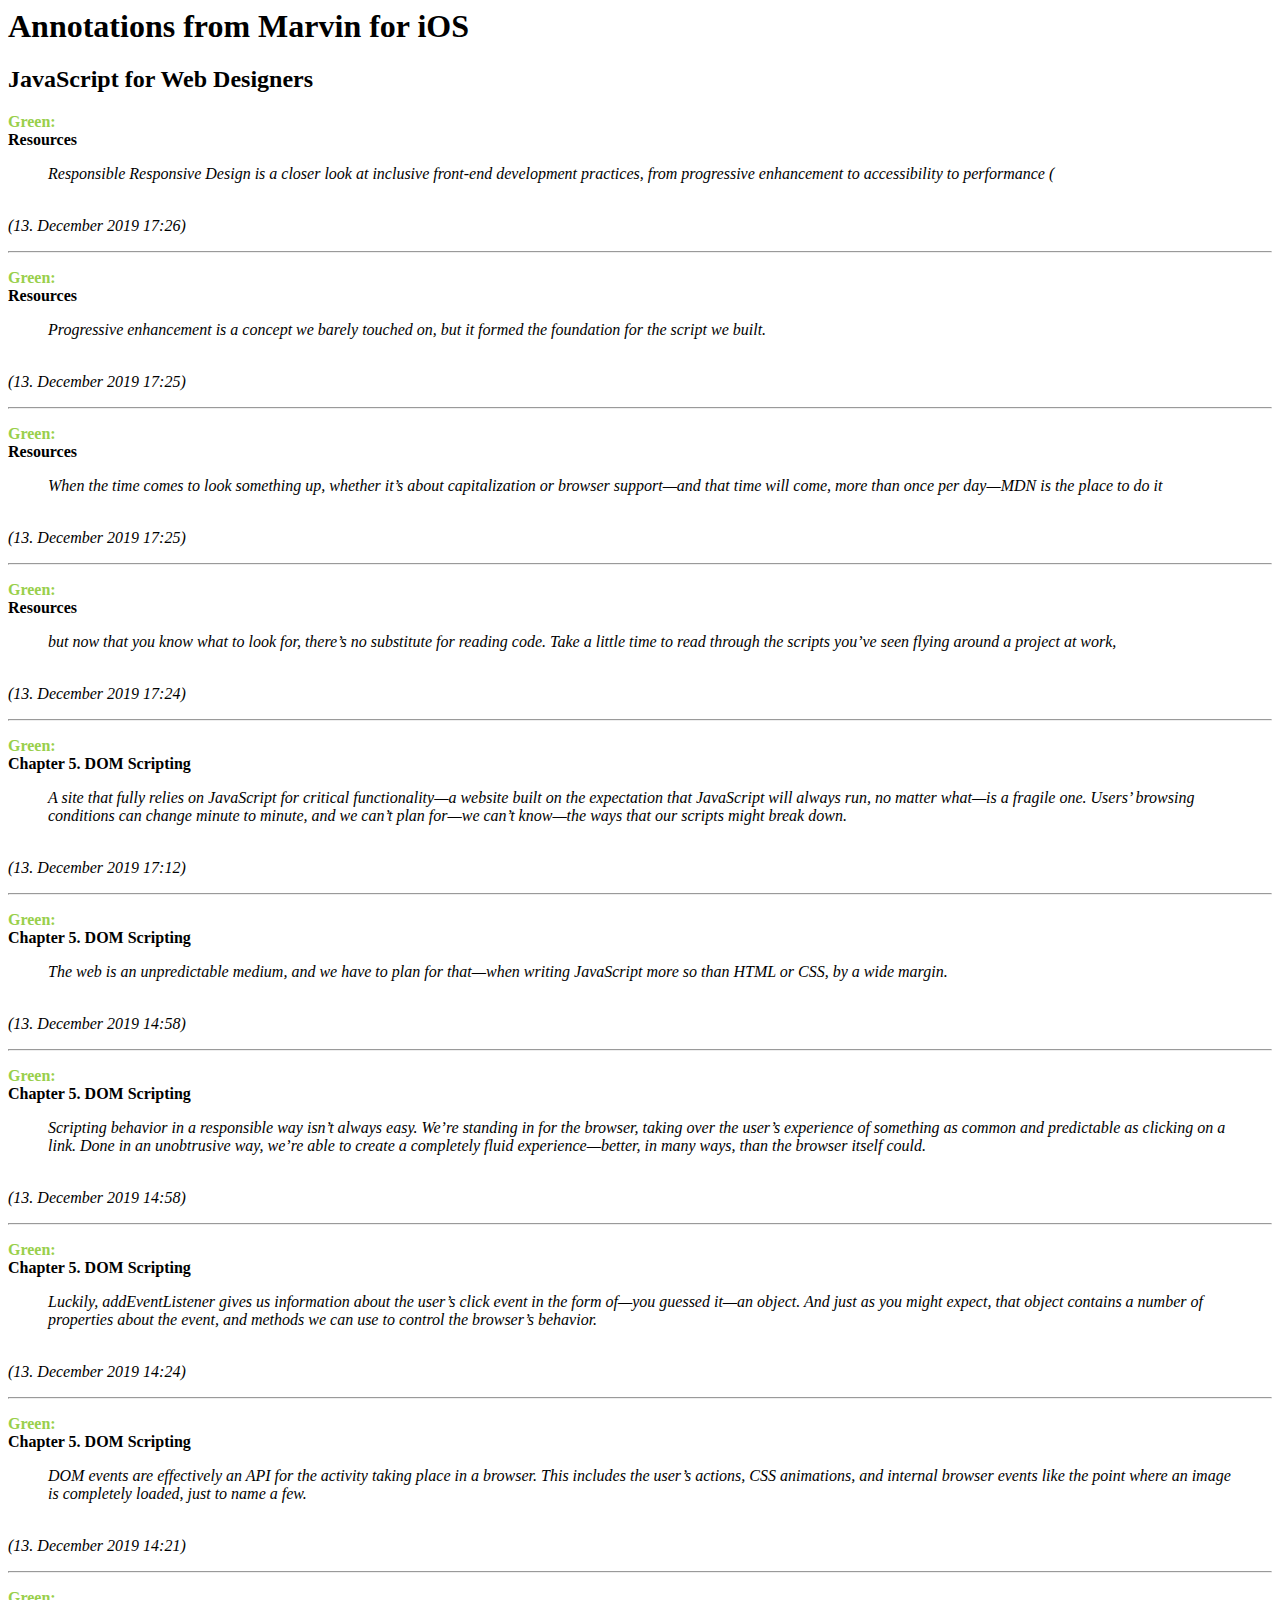
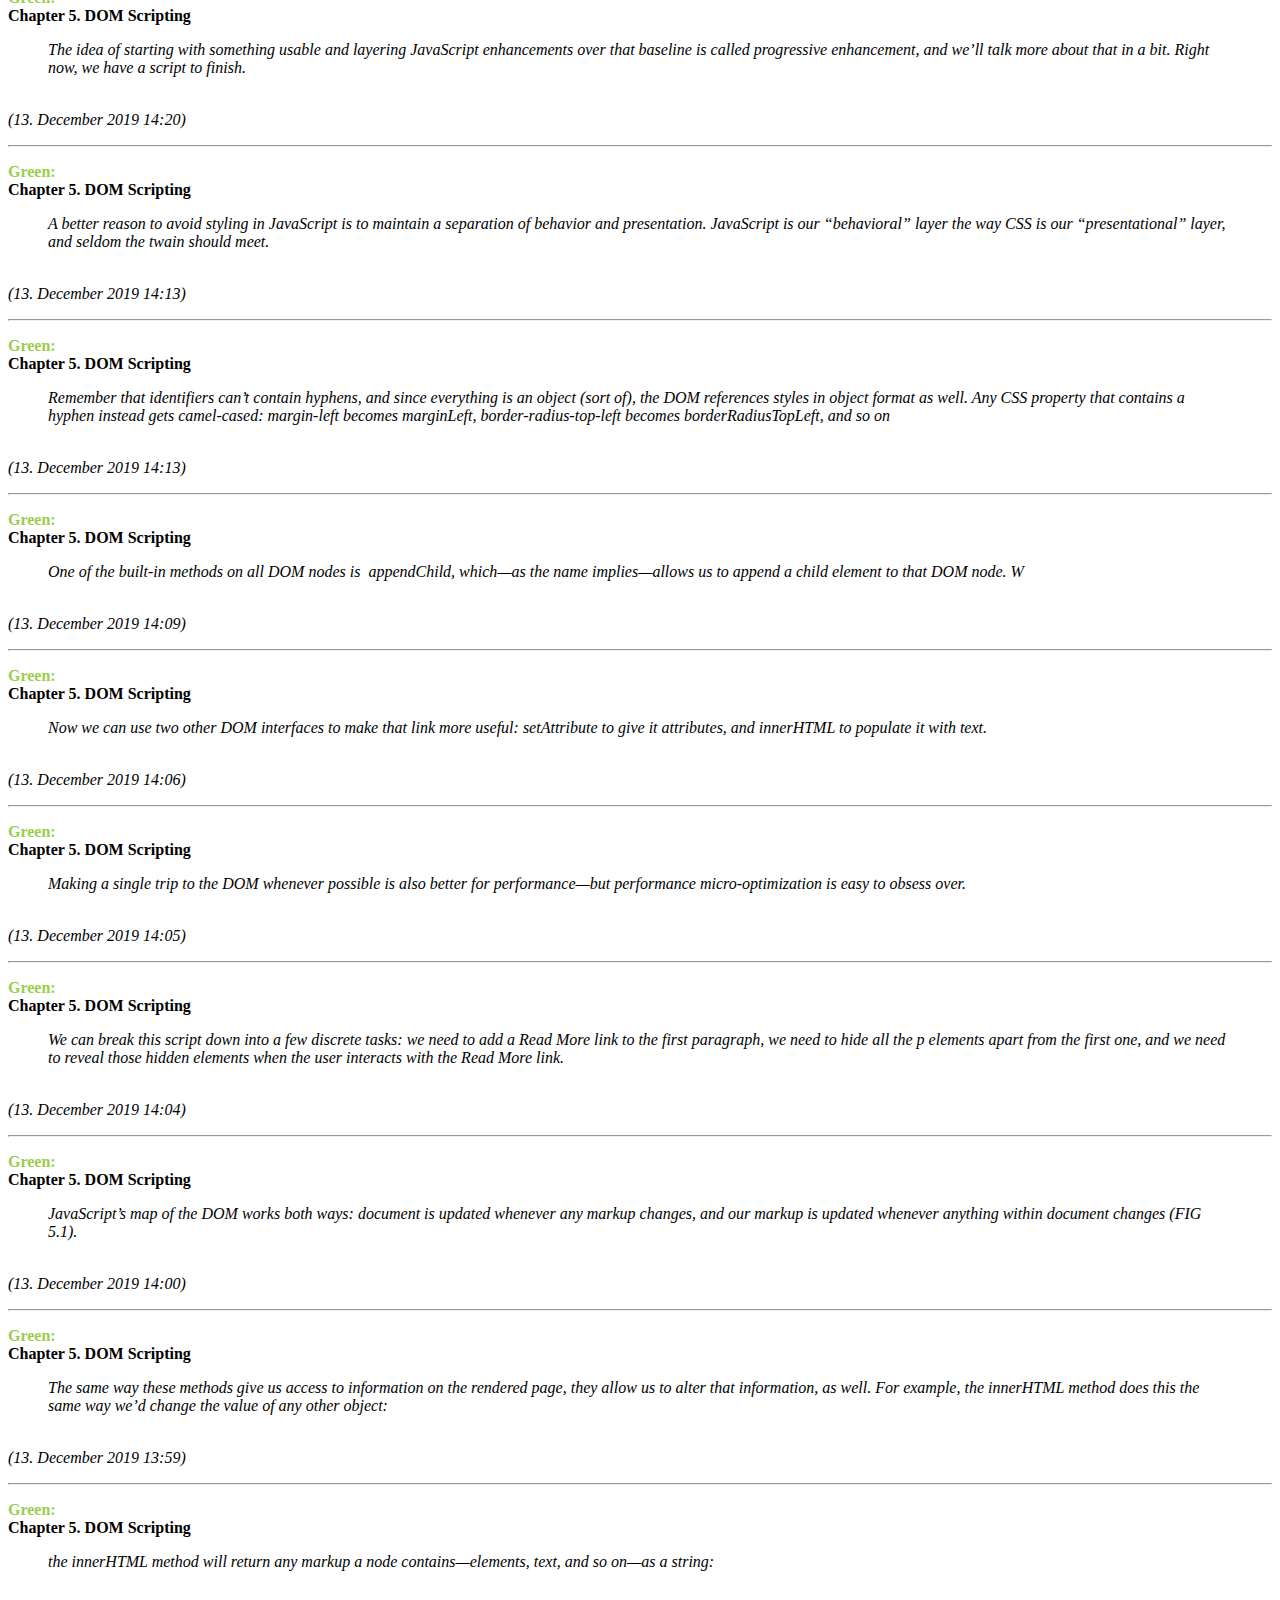
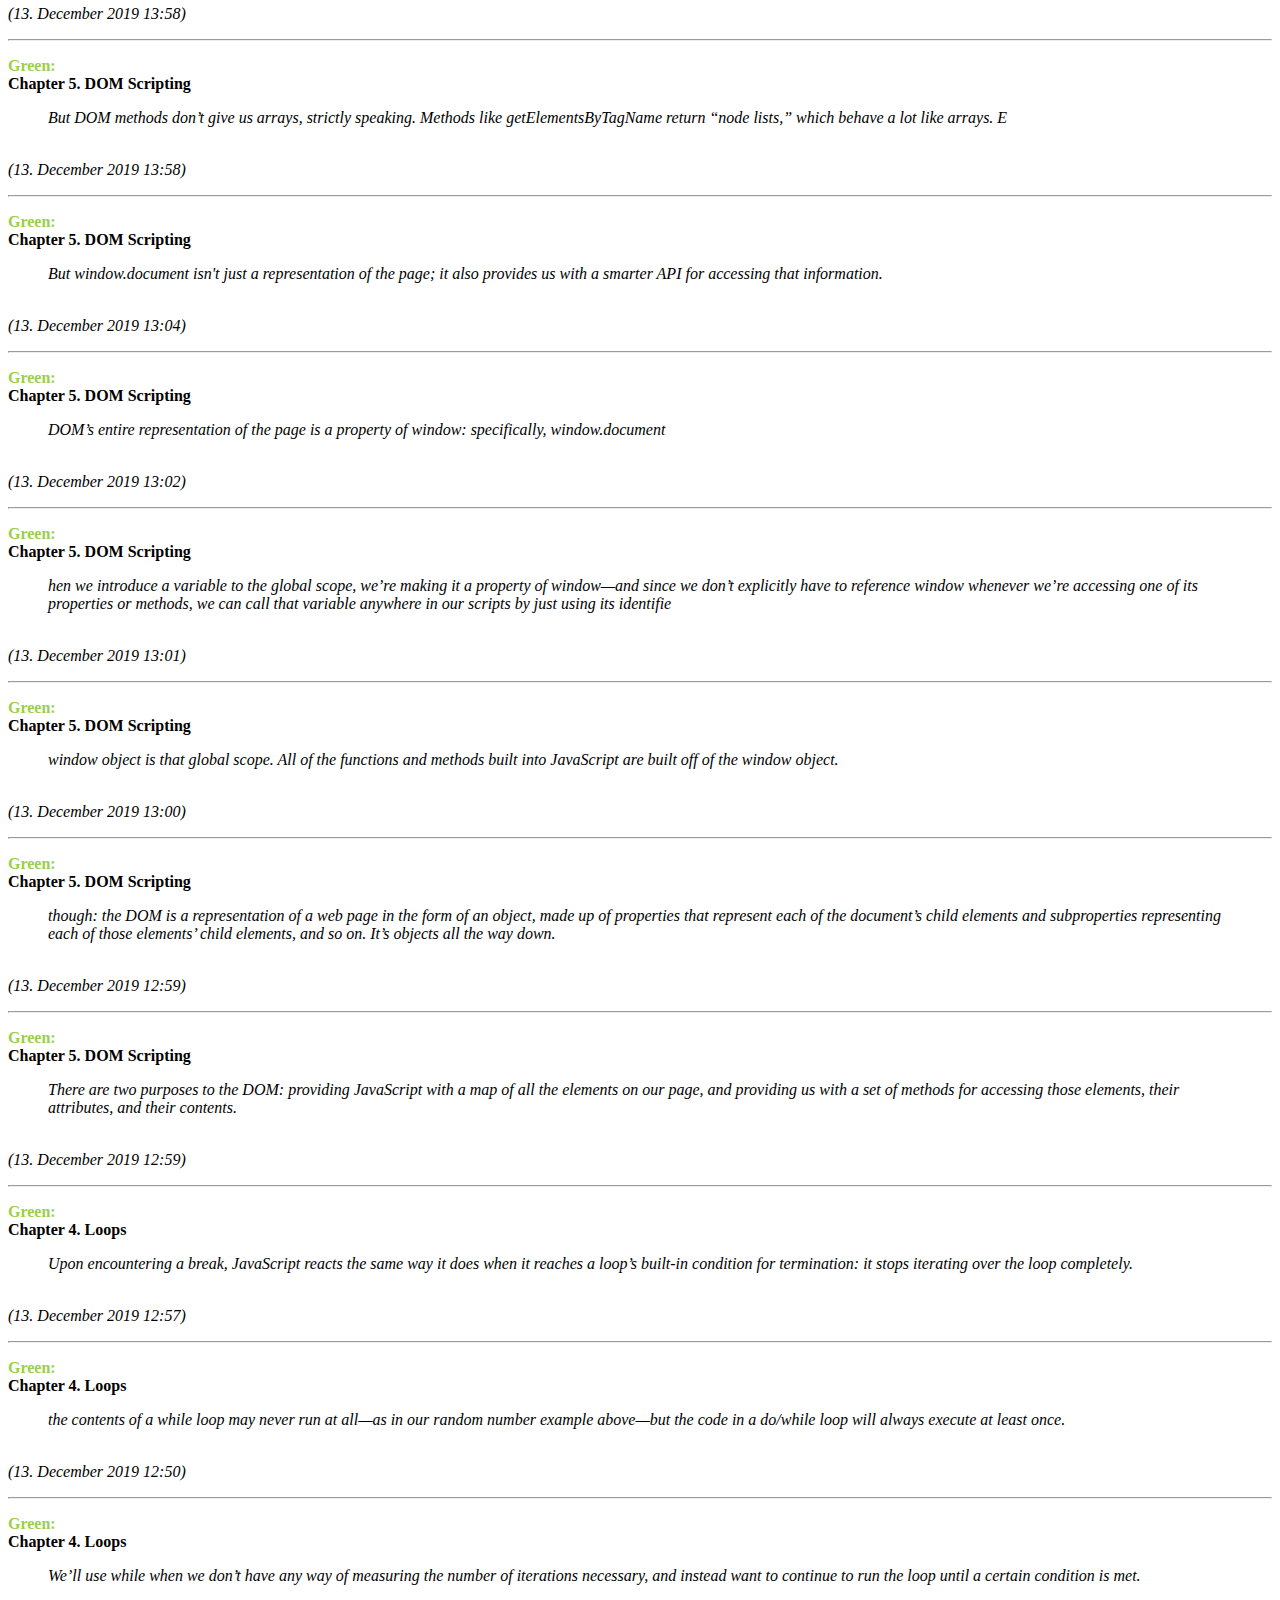
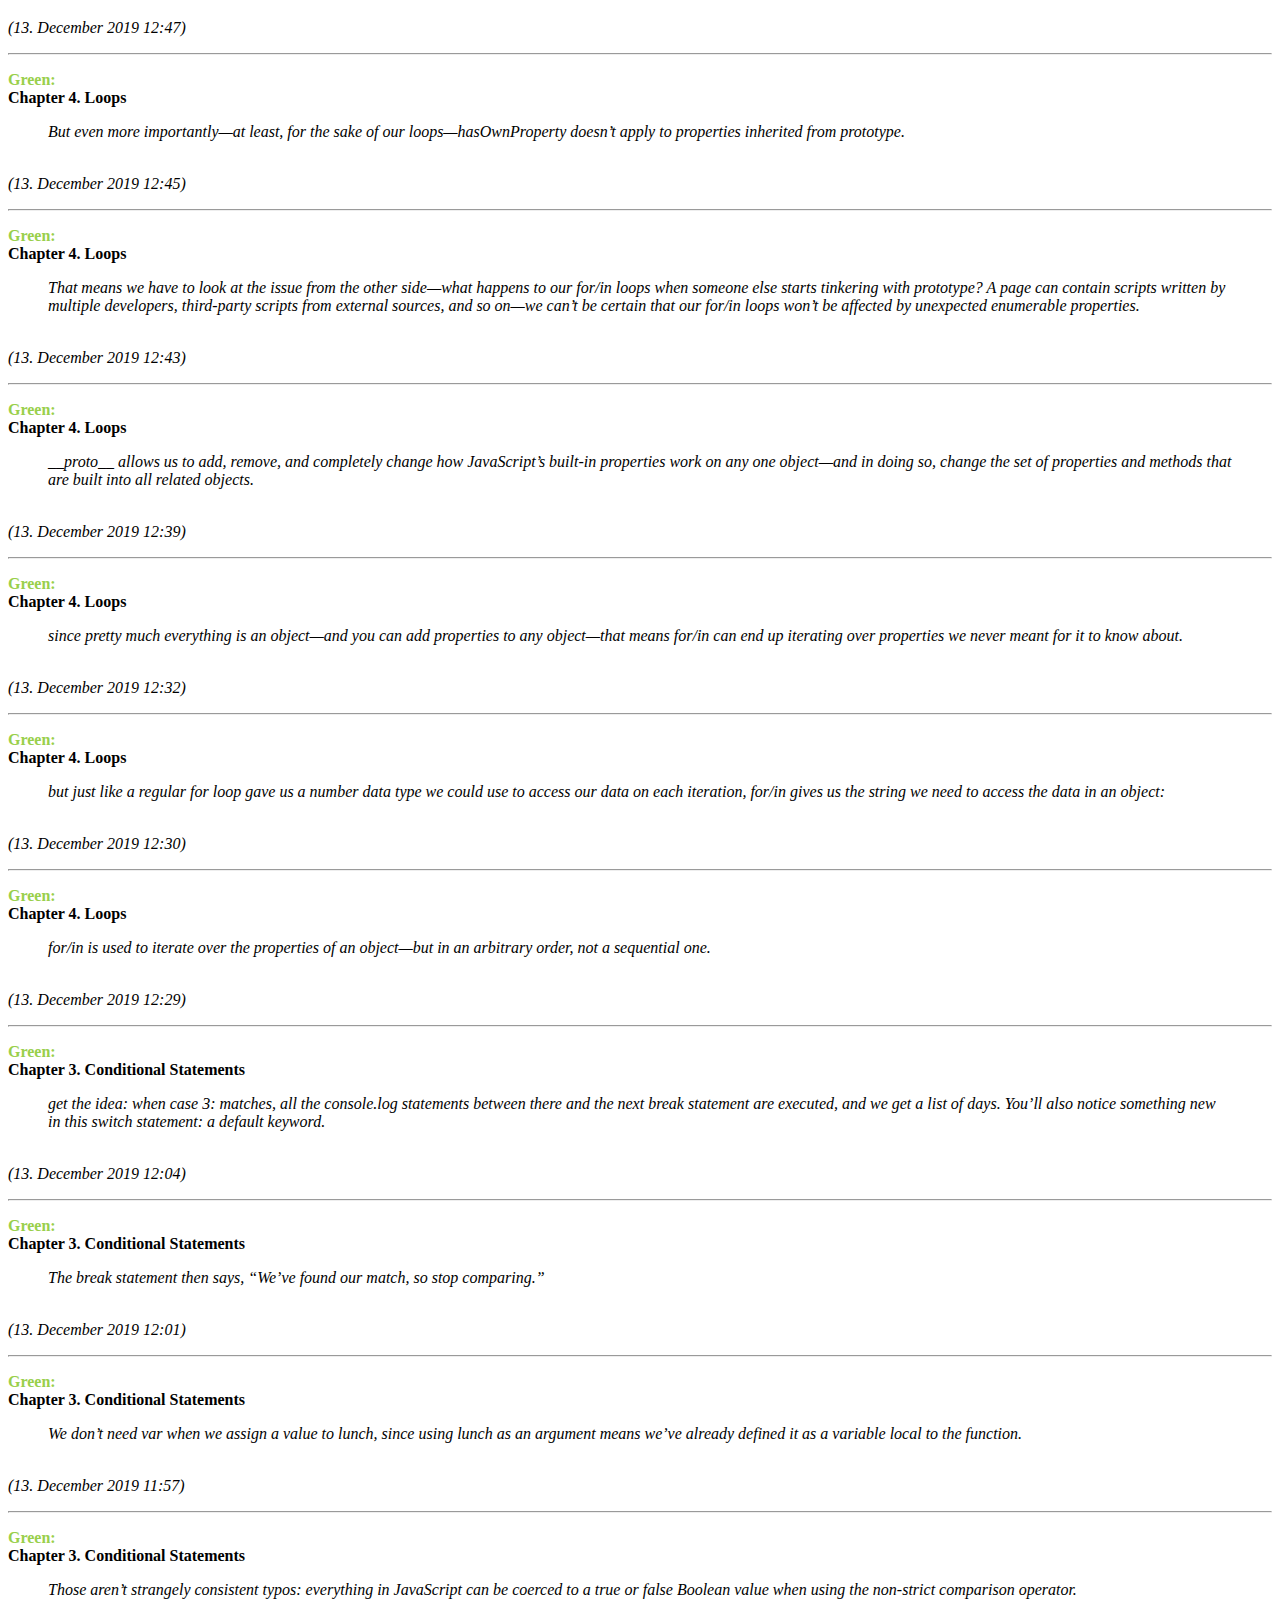
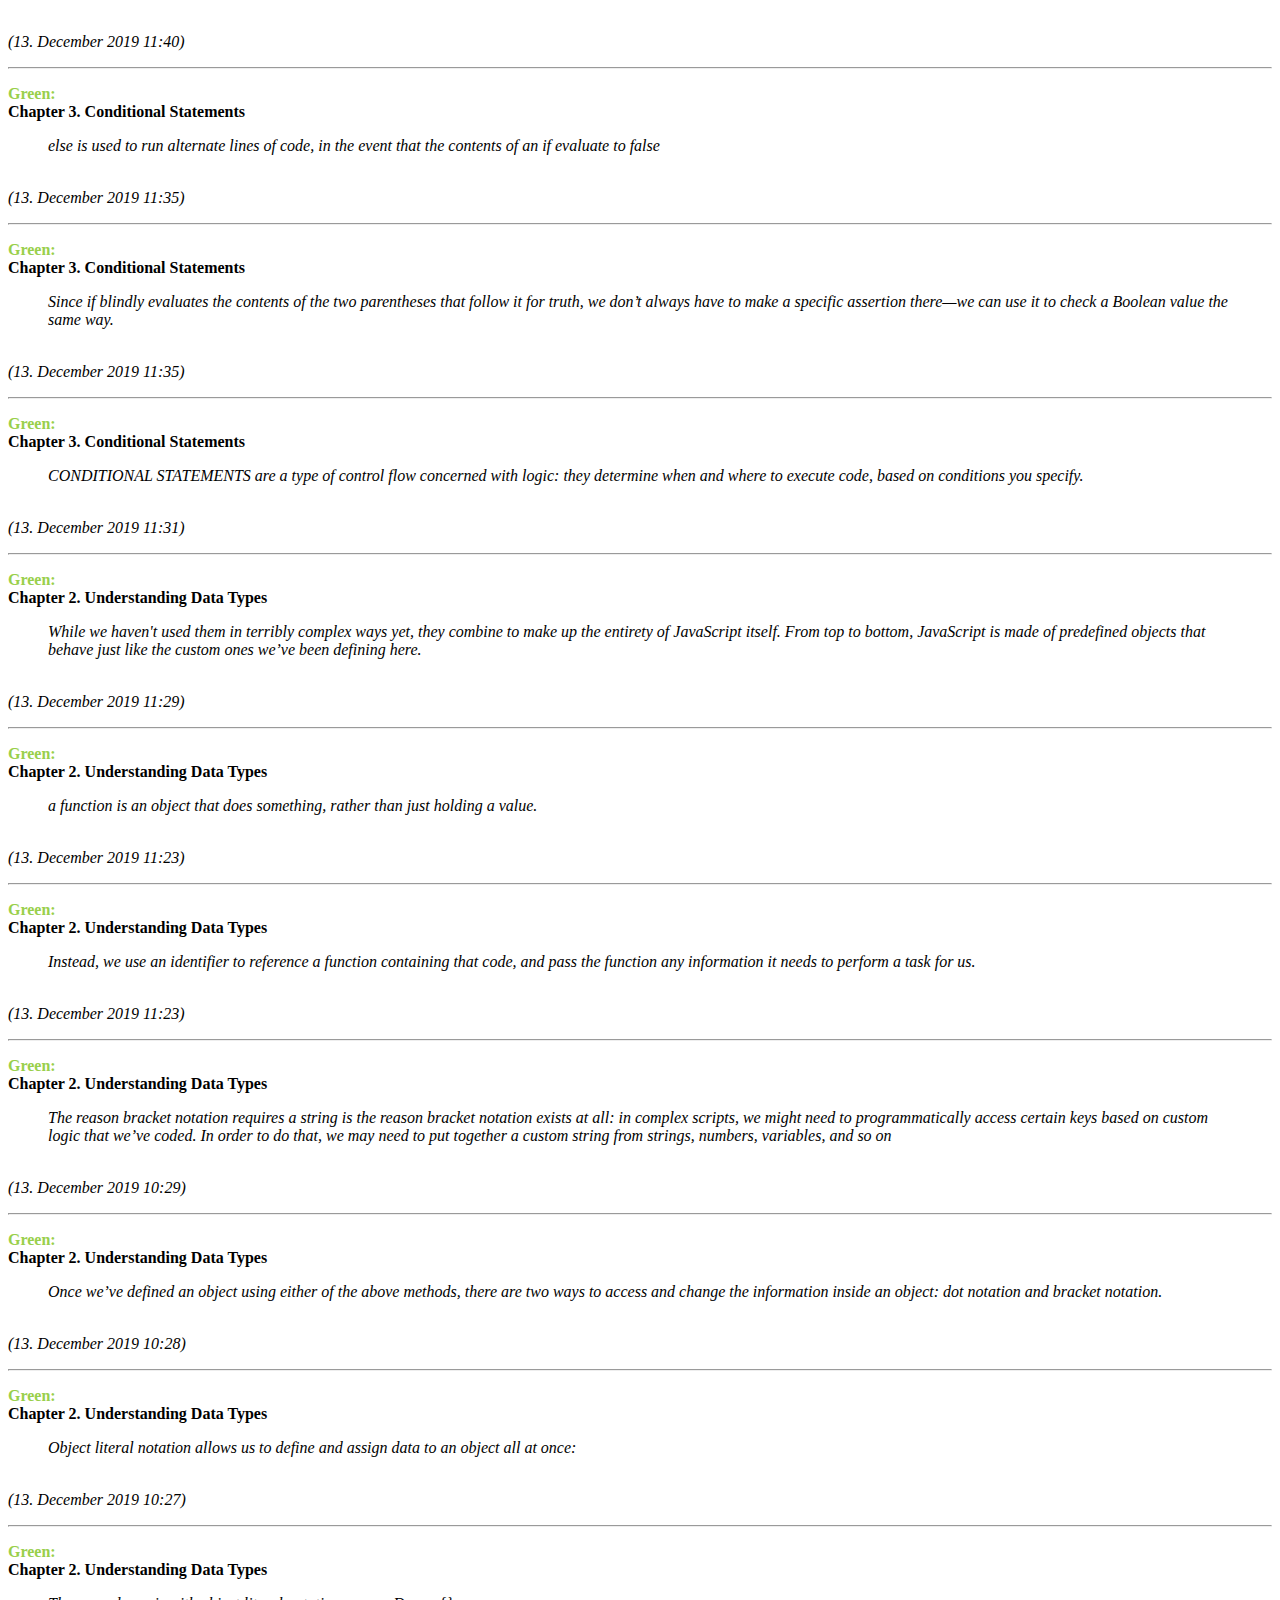
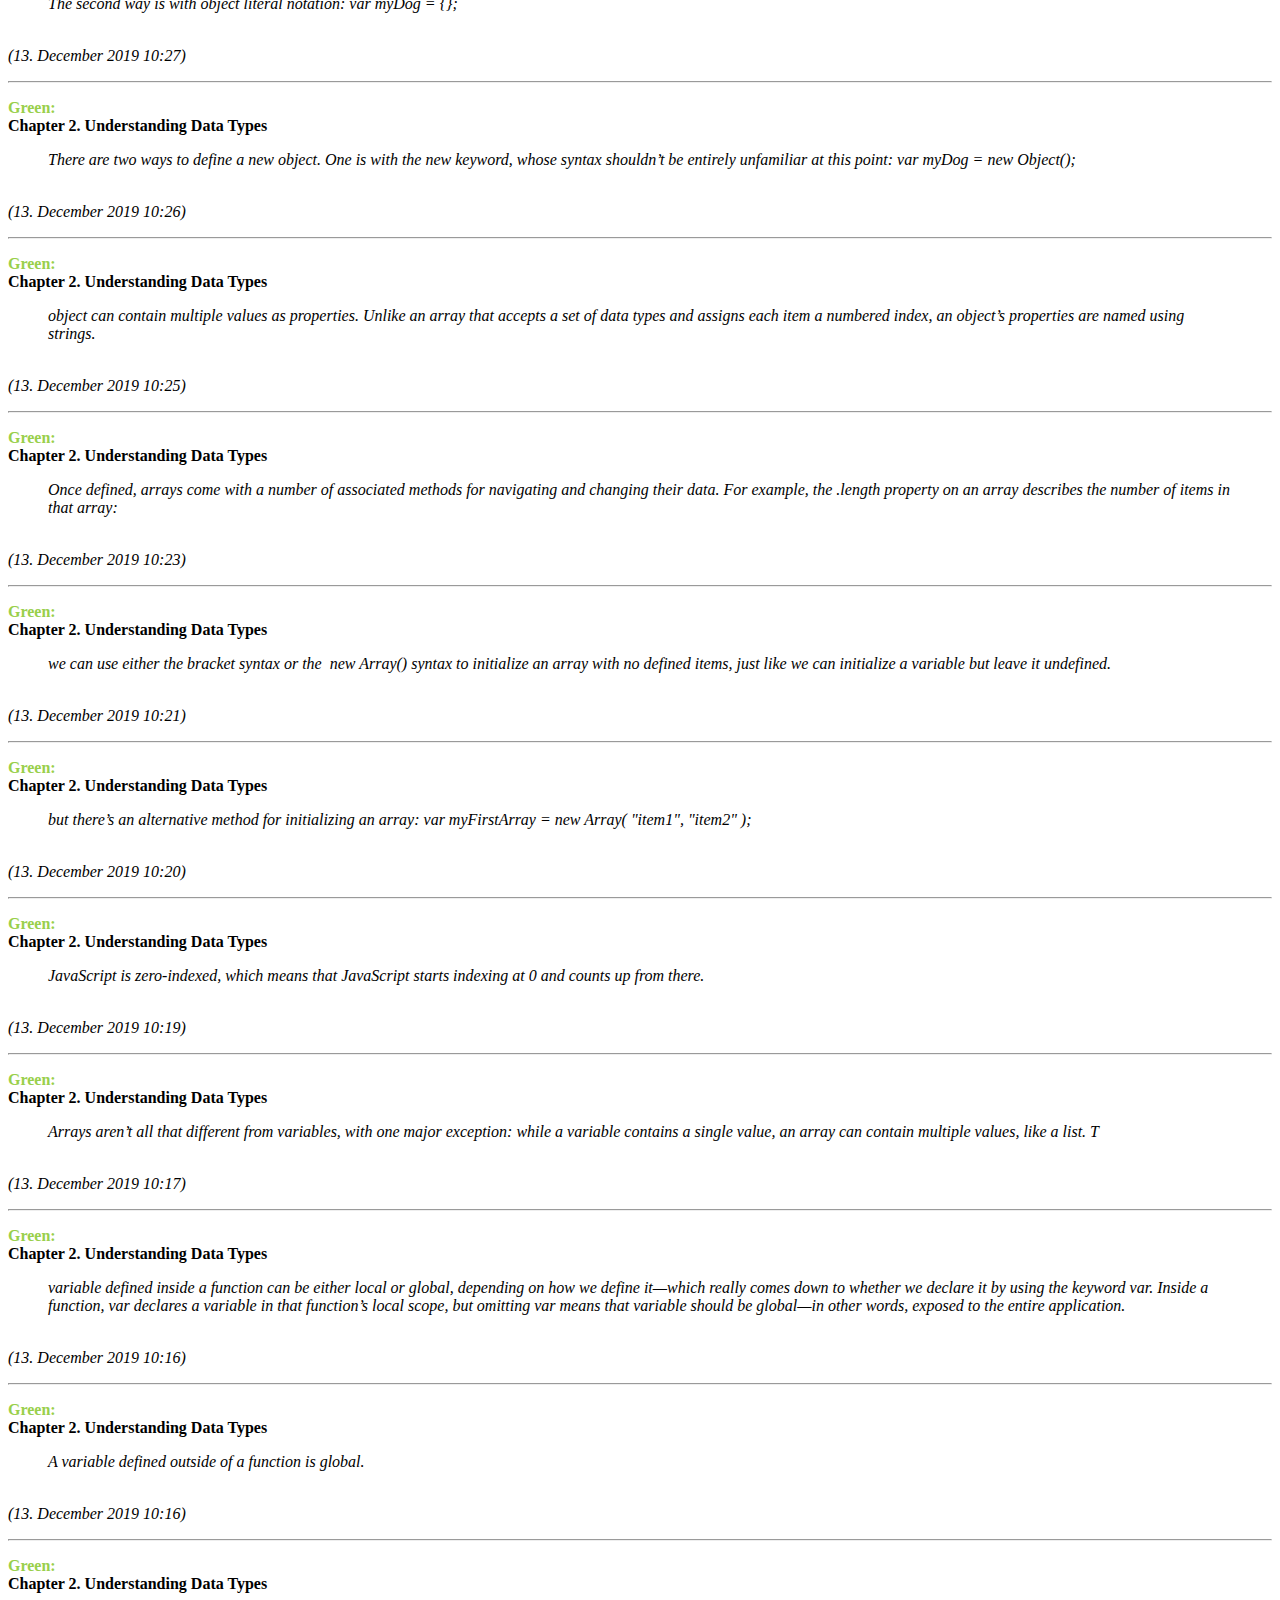
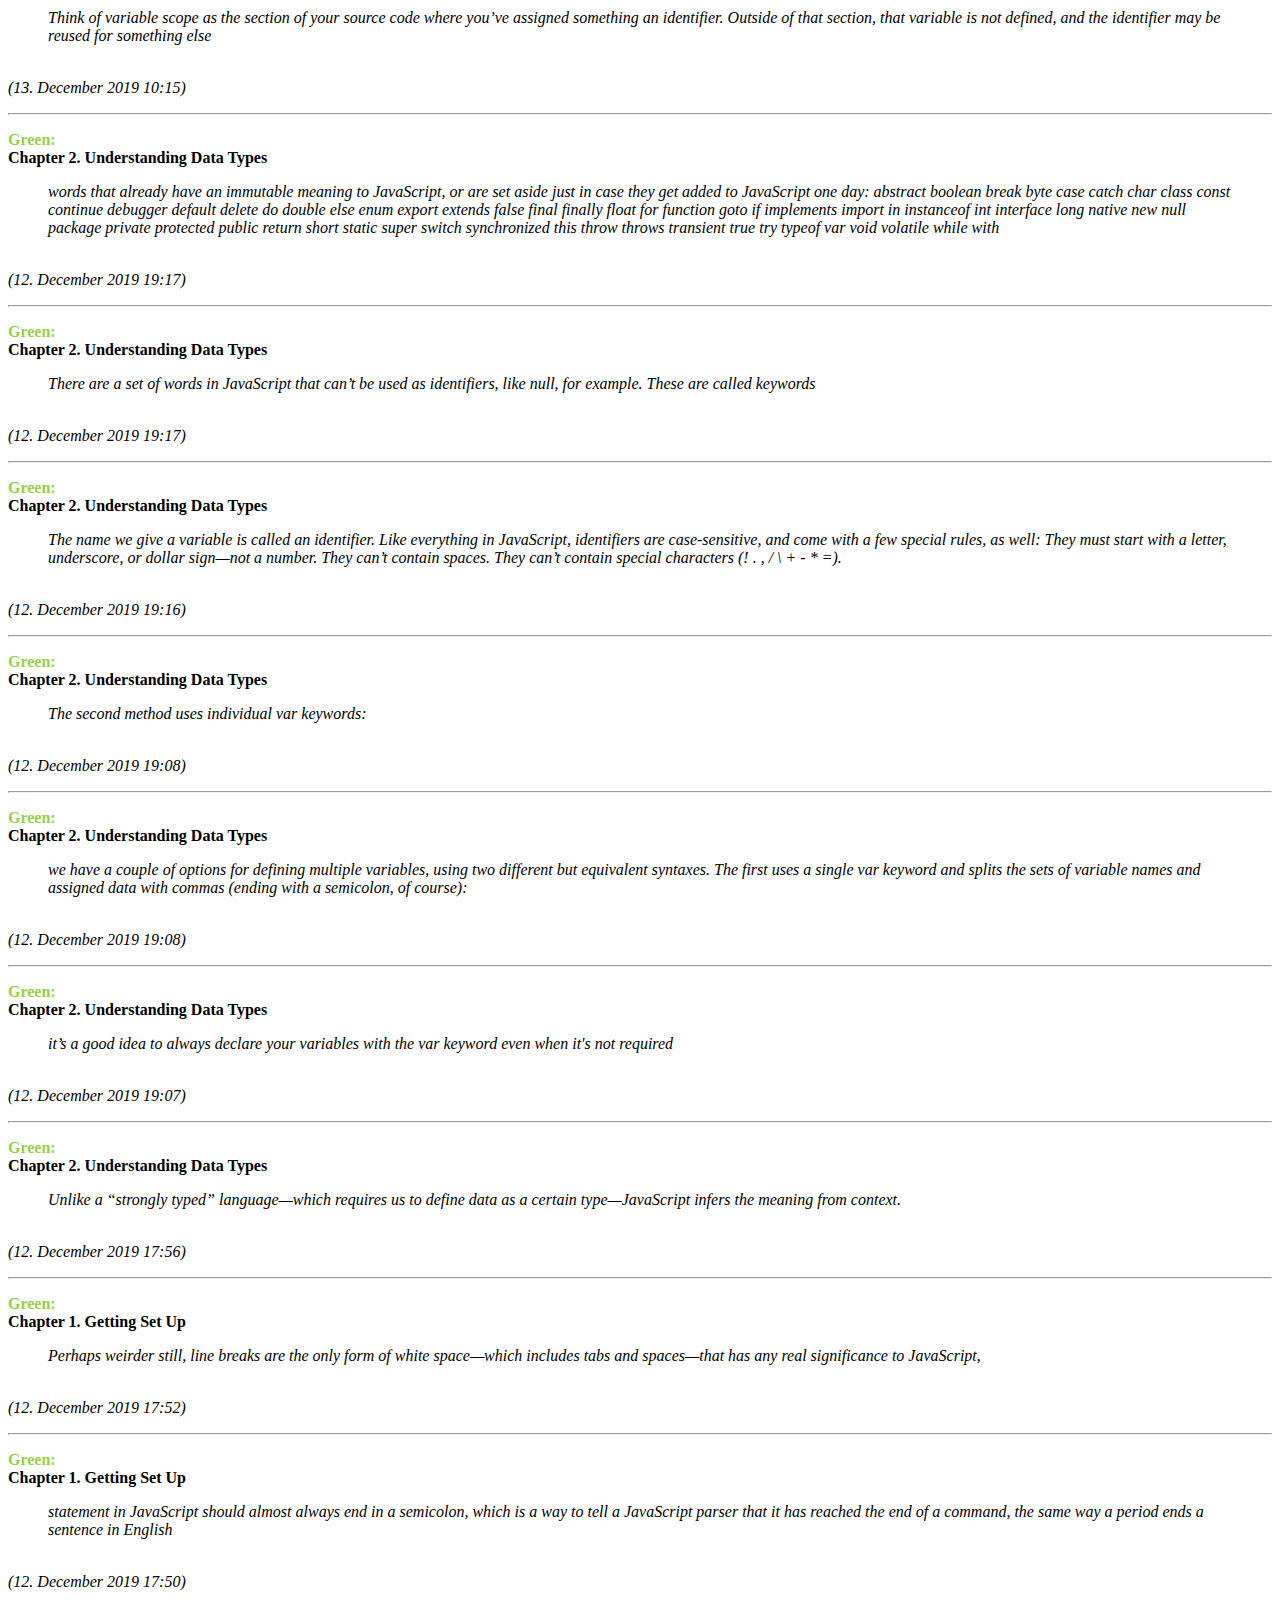
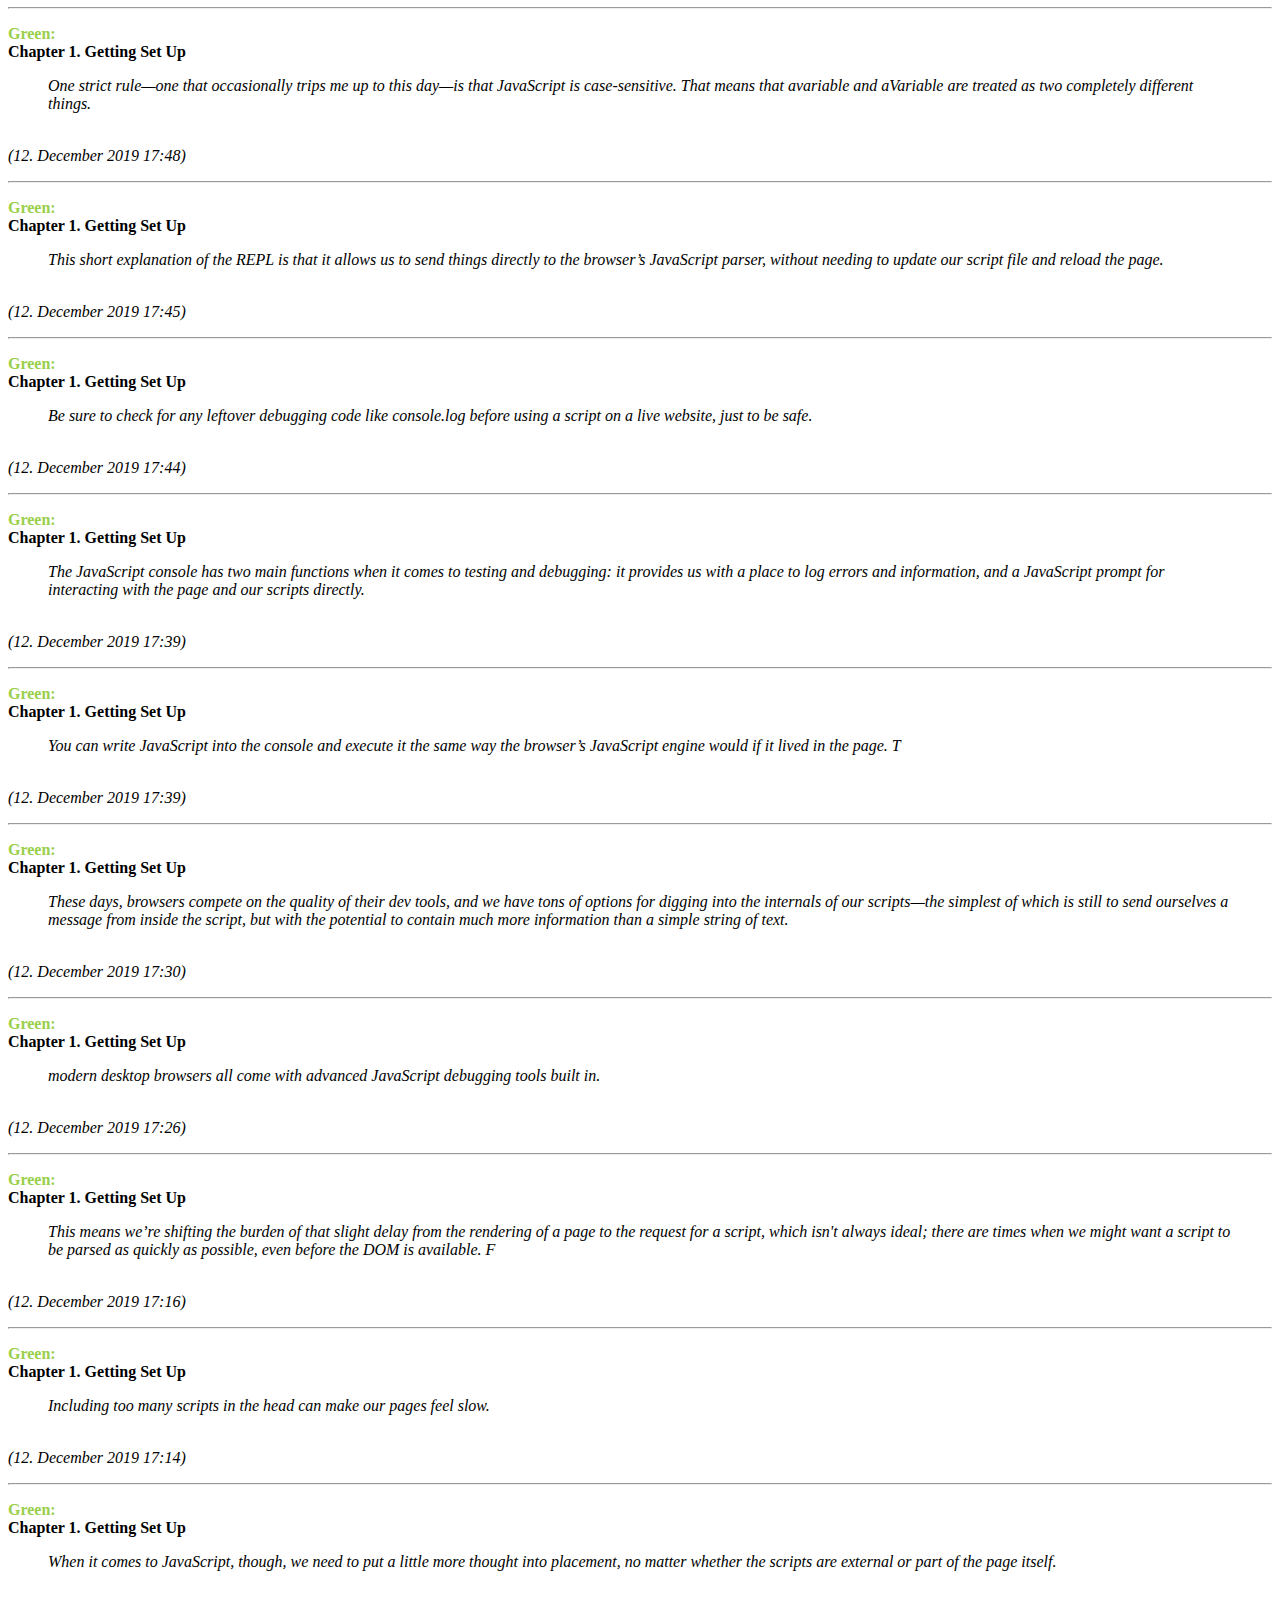
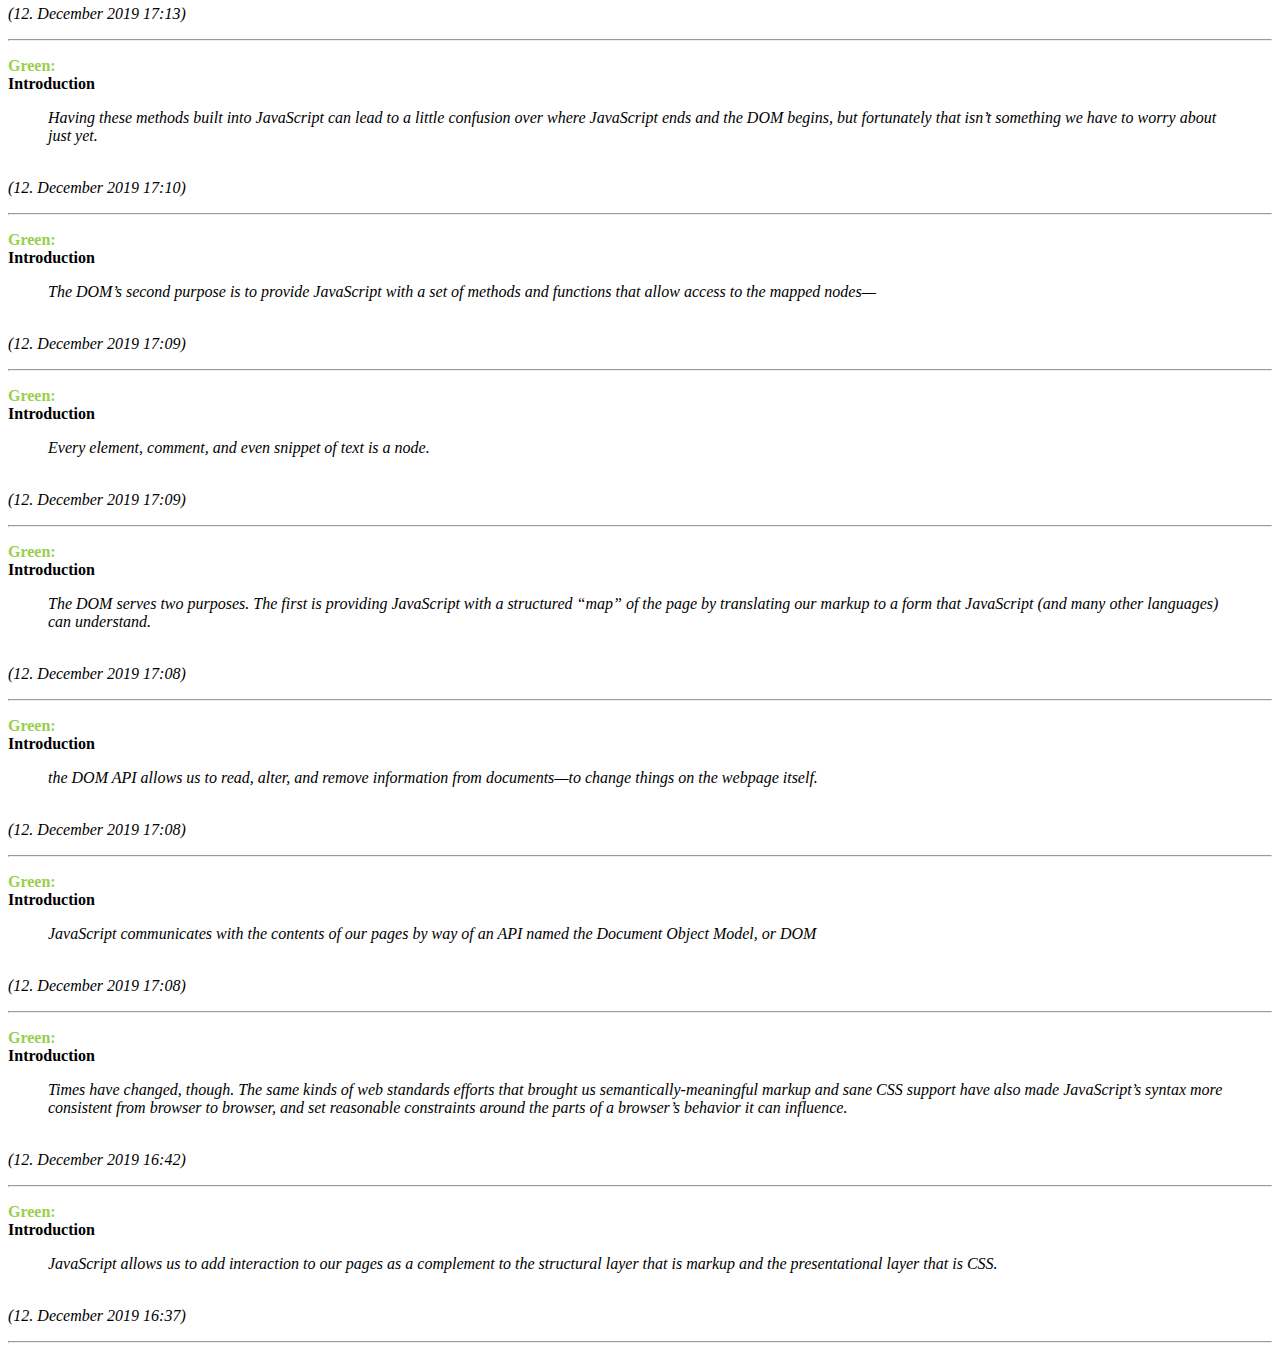
<file: Journal.html>
﻿<html xmlns='http://www.w3.org/1999/xhtml'><head><meta name='generator' content='http://www.appstafarian.com' /><title>Annotations from Marvin for iOS</title></head><body><h1>Annotations from Marvin for iOS</h1><h2>JavaScript for Web Designers</h2><p><span style='color:#99CF4B'><b>Green:</b></span><br/><b>Resources</b><br/><blockquote><i>Responsible Responsive Design is a closer look at inclusive front-end development practices, from progressive enhancement to accessibility to performance (</i></blockquote><br/><i>(13. December 2019 17:26)</i><br/></p><hr/><p><span style='color:#99CF4B'><b>Green:</b></span><br/><b>Resources</b><br/><blockquote><i>Progressive enhancement is a concept we barely touched on, but it formed the foundation for the script we built.</i></blockquote><br/><i>(13. December 2019 17:25)</i><br/></p><hr/><p><span style='color:#99CF4B'><b>Green:</b></span><br/><b>Resources</b><br/><blockquote><i>When the time comes to look something up, whether it&rsquo;s about capitalization or browser support&mdash;and that time will come, more than once per day&mdash;MDN is the place to do it</i></blockquote><br/><i>(13. December 2019 17:25)</i><br/></p><hr/><p><span style='color:#99CF4B'><b>Green:</b></span><br/><b>Resources</b><br/><blockquote><i>but now that you know what to look for, there&rsquo;s no substitute for reading code. Take a little time to read through the scripts you&rsquo;ve seen flying around a project at work,</i></blockquote><br/><i>(13. December 2019 17:24)</i><br/></p><hr/><p><span style='color:#99CF4B'><b>Green:</b></span><br/><b>Chapter 5. DOM Scripting</b><br/><blockquote><i>A site that fully relies on JavaScript for critical functionality&mdash;a website built on the expectation that JavaScript will always run, no matter what&mdash;is a fragile one. Users&rsquo; browsing conditions can change minute to minute, and we can&rsquo;t plan for&mdash;we can&rsquo;t know&mdash;the ways that our scripts might break down.</i></blockquote><br/><i>(13. December 2019 17:12)</i><br/></p><hr/><p><span style='color:#99CF4B'><b>Green:</b></span><br/><b>Chapter 5. DOM Scripting</b><br/><blockquote><i>The web is an unpredictable medium, and we have to plan for that&mdash;when writing JavaScript more so than HTML or CSS, by a wide margin.</i></blockquote><br/><i>(13. December 2019 14:58)</i><br/></p><hr/><p><span style='color:#99CF4B'><b>Green:</b></span><br/><b>Chapter 5. DOM Scripting</b><br/><blockquote><i>Scripting behavior in a responsible way isn&rsquo;t always easy. We&rsquo;re standing in for the browser, taking over the user&rsquo;s experience of something as common and predictable as clicking on a link. Done in an unobtrusive way, we&rsquo;re able to create a completely fluid experience&mdash;better, in many ways, than the browser itself could.</i></blockquote><br/><i>(13. December 2019 14:58)</i><br/></p><hr/><p><span style='color:#99CF4B'><b>Green:</b></span><br/><b>Chapter 5. DOM Scripting</b><br/><blockquote><i>Luckily, addEventListener gives us information about the user&rsquo;s click event in the form of&mdash;you guessed it&mdash;an object. And just as you might expect, that object contains a number of properties about the event, and methods we can use to control the browser&rsquo;s behavior.</i></blockquote><br/><i>(13. December 2019 14:24)</i><br/></p><hr/><p><span style='color:#99CF4B'><b>Green:</b></span><br/><b>Chapter 5. DOM Scripting</b><br/><blockquote><i>DOM events are effectively an API for the activity taking place in a browser. This includes the user&rsquo;s actions, CSS animations, and internal browser events like the point where an image is completely loaded, just to name a few.</i></blockquote><br/><i>(13. December 2019 14:21)</i><br/></p><hr/><p><span style='color:#99CF4B'><b>Green:</b></span><br/><b>Chapter 5. DOM Scripting</b><br/><blockquote><i>The idea of starting with something usable and layering JavaScript enhancements over that baseline is called progressive enhancement, and we&rsquo;ll talk more about that in a bit. Right now, we have a script to finish.</i></blockquote><br/><i>(13. December 2019 14:20)</i><br/></p><hr/><p><span style='color:#99CF4B'><b>Green:</b></span><br/><b>Chapter 5. DOM Scripting</b><br/><blockquote><i>A better reason to avoid styling in JavaScript is to maintain a separation of behavior and presentation. JavaScript is our &ldquo;behavioral&rdquo; layer the way CSS is our &ldquo;presentational&rdquo; layer, and seldom the twain should meet.</i></blockquote><br/><i>(13. December 2019 14:13)</i><br/></p><hr/><p><span style='color:#99CF4B'><b>Green:</b></span><br/><b>Chapter 5. DOM Scripting</b><br/><blockquote><i>Remember that identifiers can&rsquo;t contain hyphens, and since everything is an object (sort of), the DOM references styles in object format as well. Any CSS property that contains a hyphen instead gets camel-cased: margin-left becomes marginLeft, border-radius-top-left becomes borderRadiusTopLeft, and so on</i></blockquote><br/><i>(13. December 2019 14:13)</i><br/></p><hr/><p><span style='color:#99CF4B'><b>Green:</b></span><br/><b>Chapter 5. DOM Scripting</b><br/><blockquote><i>One of the built-in methods on all DOM nodes is  appendChild, which&mdash;as the name implies&mdash;allows us to append a child element to that DOM node. W</i></blockquote><br/><i>(13. December 2019 14:09)</i><br/></p><hr/><p><span style='color:#99CF4B'><b>Green:</b></span><br/><b>Chapter 5. DOM Scripting</b><br/><blockquote><i>Now we can use two other DOM interfaces to make that link more useful: setAttribute to give it attributes, and innerHTML to populate it with text.</i></blockquote><br/><i>(13. December 2019 14:06)</i><br/></p><hr/><p><span style='color:#99CF4B'><b>Green:</b></span><br/><b>Chapter 5. DOM Scripting</b><br/><blockquote><i>Making a single trip to the DOM whenever possible is also better for performance&mdash;but performance micro-optimization is easy to obsess over.</i></blockquote><br/><i>(13. December 2019 14:05)</i><br/></p><hr/><p><span style='color:#99CF4B'><b>Green:</b></span><br/><b>Chapter 5. DOM Scripting</b><br/><blockquote><i>We can break this script down into a few discrete tasks: we need to add a Read More link to the first paragraph, we need to hide all the p elements apart from the first one, and we need to reveal those hidden elements when the user interacts with the Read More link.</i></blockquote><br/><i>(13. December 2019 14:04)</i><br/></p><hr/><p><span style='color:#99CF4B'><b>Green:</b></span><br/><b>Chapter 5. DOM Scripting</b><br/><blockquote><i>JavaScript&rsquo;s map of the DOM works both ways: document is updated whenever any markup changes, and our markup is updated whenever anything within document changes (FIG 5.1).</i></blockquote><br/><i>(13. December 2019 14:00)</i><br/></p><hr/><p><span style='color:#99CF4B'><b>Green:</b></span><br/><b>Chapter 5. DOM Scripting</b><br/><blockquote><i>The same way these methods give us access to information on the rendered page, they allow us to alter that information, as well. For example, the innerHTML method does this the same way we&rsquo;d change the value of any other object:</i></blockquote><br/><i>(13. December 2019 13:59)</i><br/></p><hr/><p><span style='color:#99CF4B'><b>Green:</b></span><br/><b>Chapter 5. DOM Scripting</b><br/><blockquote><i>the innerHTML method will return any markup a node contains&mdash;elements, text, and so on&mdash;as a string:</i></blockquote><br/><i>(13. December 2019 13:58)</i><br/></p><hr/><p><span style='color:#99CF4B'><b>Green:</b></span><br/><b>Chapter 5. DOM Scripting</b><br/><blockquote><i>But DOM methods don&rsquo;t give us arrays, strictly speaking. Methods like getElementsByTagName return &ldquo;node lists,&rdquo; which behave a lot like arrays. E</i></blockquote><br/><i>(13. December 2019 13:58)</i><br/></p><hr/><p><span style='color:#99CF4B'><b>Green:</b></span><br/><b>Chapter 5. DOM Scripting</b><br/><blockquote><i>But window.document isn&apos;t just a representation of the page; it also provides us with a smarter API for accessing that information.</i></blockquote><br/><i>(13. December 2019 13:04)</i><br/></p><hr/><p><span style='color:#99CF4B'><b>Green:</b></span><br/><b>Chapter 5. DOM Scripting</b><br/><blockquote><i>DOM&rsquo;s entire representation of the page is a property of window: specifically, window.document</i></blockquote><br/><i>(13. December 2019 13:02)</i><br/></p><hr/><p><span style='color:#99CF4B'><b>Green:</b></span><br/><b>Chapter 5. DOM Scripting</b><br/><blockquote><i>hen we introduce a variable to the global scope, we&rsquo;re making it a property of window&mdash;and since we don&rsquo;t explicitly have to reference window whenever we&rsquo;re accessing one of its properties or methods, we can call that variable anywhere in our scripts by just using its identifie</i></blockquote><br/><i>(13. December 2019 13:01)</i><br/></p><hr/><p><span style='color:#99CF4B'><b>Green:</b></span><br/><b>Chapter 5. DOM Scripting</b><br/><blockquote><i>window object is that global scope. All of the functions and methods built into JavaScript are built off of the window object.</i></blockquote><br/><i>(13. December 2019 13:00)</i><br/></p><hr/><p><span style='color:#99CF4B'><b>Green:</b></span><br/><b>Chapter 5. DOM Scripting</b><br/><blockquote><i>though: the DOM is a representation of a web page in the form of an object, made up of properties that represent each of the document&rsquo;s child elements and subproperties representing each of those elements&rsquo; child elements, and so on. It&rsquo;s objects all the way down.</i></blockquote><br/><i>(13. December 2019 12:59)</i><br/></p><hr/><p><span style='color:#99CF4B'><b>Green:</b></span><br/><b>Chapter 5. DOM Scripting</b><br/><blockquote><i>There are two purposes to the DOM: providing JavaScript with a map of all the elements on our page, and providing us with a set of methods for accessing those elements, their attributes, and their contents.</i></blockquote><br/><i>(13. December 2019 12:59)</i><br/></p><hr/><p><span style='color:#99CF4B'><b>Green:</b></span><br/><b>Chapter 4. Loops</b><br/><blockquote><i>Upon encountering a break, JavaScript reacts the same way it does when it reaches a loop&rsquo;s built-in condition for termination: it stops iterating over the loop completely.</i></blockquote><br/><i>(13. December 2019 12:57)</i><br/></p><hr/><p><span style='color:#99CF4B'><b>Green:</b></span><br/><b>Chapter 4. Loops</b><br/><blockquote><i>the contents of a while loop may never run at all&mdash;as in our random number example above&mdash;but the code in a do/while loop will always execute at least once.</i></blockquote><br/><i>(13. December 2019 12:50)</i><br/></p><hr/><p><span style='color:#99CF4B'><b>Green:</b></span><br/><b>Chapter 4. Loops</b><br/><blockquote><i>We&rsquo;ll use while when we don&rsquo;t have any way of measuring the number of iterations necessary, and instead want to continue to run the loop until a certain condition is met.</i></blockquote><br/><i>(13. December 2019 12:47)</i><br/></p><hr/><p><span style='color:#99CF4B'><b>Green:</b></span><br/><b>Chapter 4. Loops</b><br/><blockquote><i>But even more importantly&mdash;at least, for the sake of our loops&mdash;hasOwnProperty doesn&rsquo;t apply to properties inherited from prototype.</i></blockquote><br/><i>(13. December 2019 12:45)</i><br/></p><hr/><p><span style='color:#99CF4B'><b>Green:</b></span><br/><b>Chapter 4. Loops</b><br/><blockquote><i>That means we have to look at the issue from the other side&mdash;what happens to our for/in loops when someone else starts tinkering with prototype? A page can contain scripts written by multiple developers, third-party scripts from external sources, and so on&mdash;we can&rsquo;t be certain that our for/in loops won&rsquo;t be affected by unexpected enumerable properties.</i></blockquote><br/><i>(13. December 2019 12:43)</i><br/></p><hr/><p><span style='color:#99CF4B'><b>Green:</b></span><br/><b>Chapter 4. Loops</b><br/><blockquote><i>__proto__ allows us to add, remove, and completely change how JavaScript&rsquo;s built-in properties work on any one object&mdash;and in doing so, change the set of properties and methods that are built into all related objects.</i></blockquote><br/><i>(13. December 2019 12:39)</i><br/></p><hr/><p><span style='color:#99CF4B'><b>Green:</b></span><br/><b>Chapter 4. Loops</b><br/><blockquote><i>since pretty much everything is an object&mdash;and you can add properties to any object&mdash;that means for/in can end up iterating over properties we never meant for it to know about.</i></blockquote><br/><i>(13. December 2019 12:32)</i><br/></p><hr/><p><span style='color:#99CF4B'><b>Green:</b></span><br/><b>Chapter 4. Loops</b><br/><blockquote><i>but just like a regular for loop gave us a number data type we could use to access our data on each iteration, for/in gives us the string we need to access the data in an object:</i></blockquote><br/><i>(13. December 2019 12:30)</i><br/></p><hr/><p><span style='color:#99CF4B'><b>Green:</b></span><br/><b>Chapter 4. Loops</b><br/><blockquote><i>for/in is used to iterate over the properties of an object&mdash;but in an arbitrary order, not a sequential one.</i></blockquote><br/><i>(13. December 2019 12:29)</i><br/></p><hr/><p><span style='color:#99CF4B'><b>Green:</b></span><br/><b>Chapter 3. Conditional Statements</b><br/><blockquote><i>get the idea: when case 3: matches, all the console.log statements between there and the next break statement are executed, and we get a list of days.

You&rsquo;ll also notice something new in this switch statement: a default keyword.</i></blockquote><br/><i>(13. December 2019 12:04)</i><br/></p><hr/><p><span style='color:#99CF4B'><b>Green:</b></span><br/><b>Chapter 3. Conditional Statements</b><br/><blockquote><i>The break statement then says, &ldquo;We&rsquo;ve found our match, so stop comparing.&rdquo;</i></blockquote><br/><i>(13. December 2019 12:01)</i><br/></p><hr/><p><span style='color:#99CF4B'><b>Green:</b></span><br/><b>Chapter 3. Conditional Statements</b><br/><blockquote><i>We don&rsquo;t need var when we assign a value to lunch, since using lunch as an argument means we&rsquo;ve already defined it as a variable local to the function.</i></blockquote><br/><i>(13. December 2019 11:57)</i><br/></p><hr/><p><span style='color:#99CF4B'><b>Green:</b></span><br/><b>Chapter 3. Conditional Statements</b><br/><blockquote><i>Those aren&rsquo;t strangely consistent typos: everything in JavaScript can be coerced to a true or false Boolean value when using the non-strict comparison operator.</i></blockquote><br/><i>(13. December 2019 11:40)</i><br/></p><hr/><p><span style='color:#99CF4B'><b>Green:</b></span><br/><b>Chapter 3. Conditional Statements</b><br/><blockquote><i>else is used to run alternate lines of code, in the event that the contents of an if evaluate to false</i></blockquote><br/><i>(13. December 2019 11:35)</i><br/></p><hr/><p><span style='color:#99CF4B'><b>Green:</b></span><br/><b>Chapter 3. Conditional Statements</b><br/><blockquote><i>Since if blindly evaluates the contents of the two parentheses that follow it for truth, we don&rsquo;t always have to make a specific assertion there&mdash;we can use it to check a Boolean value the same way.</i></blockquote><br/><i>(13. December 2019 11:35)</i><br/></p><hr/><p><span style='color:#99CF4B'><b>Green:</b></span><br/><b>Chapter 3. Conditional Statements</b><br/><blockquote><i>CONDITIONAL STATEMENTS are a type of control flow concerned with logic: they determine when and where to execute code, based on conditions you specify.</i></blockquote><br/><i>(13. December 2019 11:31)</i><br/></p><hr/><p><span style='color:#99CF4B'><b>Green:</b></span><br/><b>Chapter 2. Understanding Data Types</b><br/><blockquote><i>While we haven&apos;t used them in terribly complex ways yet, they combine to make up the entirety of JavaScript itself. From top to bottom, JavaScript is made of predefined objects that behave just like the custom ones we&rsquo;ve been defining here.</i></blockquote><br/><i>(13. December 2019 11:29)</i><br/></p><hr/><p><span style='color:#99CF4B'><b>Green:</b></span><br/><b>Chapter 2. Understanding Data Types</b><br/><blockquote><i>a function is an object that does something, rather than just holding a value.</i></blockquote><br/><i>(13. December 2019 11:23)</i><br/></p><hr/><p><span style='color:#99CF4B'><b>Green:</b></span><br/><b>Chapter 2. Understanding Data Types</b><br/><blockquote><i>Instead, we use an identifier to reference a function containing that code, and pass the function any information it needs to perform a task for us.</i></blockquote><br/><i>(13. December 2019 11:23)</i><br/></p><hr/><p><span style='color:#99CF4B'><b>Green:</b></span><br/><b>Chapter 2. Understanding Data Types</b><br/><blockquote><i>The reason bracket notation requires a string is the reason bracket notation exists at all: in complex scripts, we might need to programmatically access certain keys based on custom logic that we&rsquo;ve coded. In order to do that, we may need to put together a custom string from strings, numbers, variables, and so on</i></blockquote><br/><i>(13. December 2019 10:29)</i><br/></p><hr/><p><span style='color:#99CF4B'><b>Green:</b></span><br/><b>Chapter 2. Understanding Data Types</b><br/><blockquote><i>Once we&rsquo;ve defined an object using either of the above methods, there are two ways to access and change the information inside an object: dot notation and bracket notation.</i></blockquote><br/><i>(13. December 2019 10:28)</i><br/></p><hr/><p><span style='color:#99CF4B'><b>Green:</b></span><br/><b>Chapter 2. Understanding Data Types</b><br/><blockquote><i>Object literal notation allows us to define and assign data to an object all at once:</i></blockquote><br/><i>(13. December 2019 10:27)</i><br/></p><hr/><p><span style='color:#99CF4B'><b>Green:</b></span><br/><b>Chapter 2. Understanding Data Types</b><br/><blockquote><i>The second way is with object literal notation:

var myDog = {};</i></blockquote><br/><i>(13. December 2019 10:27)</i><br/></p><hr/><p><span style='color:#99CF4B'><b>Green:</b></span><br/><b>Chapter 2. Understanding Data Types</b><br/><blockquote><i>There are two ways to define a new object. One is with the new keyword, whose syntax shouldn&rsquo;t be entirely unfamiliar at this point:

var myDog = new Object();</i></blockquote><br/><i>(13. December 2019 10:26)</i><br/></p><hr/><p><span style='color:#99CF4B'><b>Green:</b></span><br/><b>Chapter 2. Understanding Data Types</b><br/><blockquote><i>object can contain multiple values as properties. Unlike an array that accepts a set of data types and assigns each item a numbered index, an object&rsquo;s properties are named using strings.</i></blockquote><br/><i>(13. December 2019 10:25)</i><br/></p><hr/><p><span style='color:#99CF4B'><b>Green:</b></span><br/><b>Chapter 2. Understanding Data Types</b><br/><blockquote><i>Once defined, arrays come with a number of associated methods for navigating and changing their data. For example, the .length property on an array describes the number of items in that array:</i></blockquote><br/><i>(13. December 2019 10:23)</i><br/></p><hr/><p><span style='color:#99CF4B'><b>Green:</b></span><br/><b>Chapter 2. Understanding Data Types</b><br/><blockquote><i>we can use either the bracket syntax or the  new Array() syntax to initialize an array with no defined items, just like we can initialize a variable but leave it undefined.</i></blockquote><br/><i>(13. December 2019 10:21)</i><br/></p><hr/><p><span style='color:#99CF4B'><b>Green:</b></span><br/><b>Chapter 2. Understanding Data Types</b><br/><blockquote><i>but there&rsquo;s an alternative method for initializing an array:

var myFirstArray = new Array( &quot;item1&quot;, &quot;item2&quot; );</i></blockquote><br/><i>(13. December 2019 10:20)</i><br/></p><hr/><p><span style='color:#99CF4B'><b>Green:</b></span><br/><b>Chapter 2. Understanding Data Types</b><br/><blockquote><i>JavaScript is zero-indexed, which means that JavaScript starts indexing at 0 and counts up from there.</i></blockquote><br/><i>(13. December 2019 10:19)</i><br/></p><hr/><p><span style='color:#99CF4B'><b>Green:</b></span><br/><b>Chapter 2. Understanding Data Types</b><br/><blockquote><i>Arrays aren&rsquo;t all that different from variables, with one major exception: while a variable contains a single value, an array can contain multiple values, like a list. T</i></blockquote><br/><i>(13. December 2019 10:17)</i><br/></p><hr/><p><span style='color:#99CF4B'><b>Green:</b></span><br/><b>Chapter 2. Understanding Data Types</b><br/><blockquote><i>variable defined inside a function can be either local or global, depending on how we define it&mdash;which really comes down to whether we declare it by using the keyword var. Inside a function, var declares a variable in that function&rsquo;s local scope, but omitting var means that variable should be global&mdash;in other words, exposed to the entire application.</i></blockquote><br/><i>(13. December 2019 10:16)</i><br/></p><hr/><p><span style='color:#99CF4B'><b>Green:</b></span><br/><b>Chapter 2. Understanding Data Types</b><br/><blockquote><i>A variable defined outside of a function is global.</i></blockquote><br/><i>(13. December 2019 10:16)</i><br/></p><hr/><p><span style='color:#99CF4B'><b>Green:</b></span><br/><b>Chapter 2. Understanding Data Types</b><br/><blockquote><i>Think of variable scope as the section of your source code where you&rsquo;ve assigned something an identifier. Outside of that section, that variable is not defined, and the identifier may be reused for something else</i></blockquote><br/><i>(13. December 2019 10:15)</i><br/></p><hr/><p><span style='color:#99CF4B'><b>Green:</b></span><br/><b>Chapter 2. Understanding Data Types</b><br/><blockquote><i>words that already have an immutable meaning to JavaScript, or are set aside just in case they get added to JavaScript one day:

abstract boolean break byte case catch char class const continue debugger default delete do double else enum export extends false final finally float for function goto if implements import in instanceof int interface long native new null package private protected public return short static super switch synchronized this throw throws transient true try typeof var void volatile while with</i></blockquote><br/><i>(12. December 2019 19:17)</i><br/></p><hr/><p><span style='color:#99CF4B'><b>Green:</b></span><br/><b>Chapter 2. Understanding Data Types</b><br/><blockquote><i>There are a set of words in JavaScript that can&rsquo;t be used as identifiers, like null, for example. These are called keywords</i></blockquote><br/><i>(12. December 2019 19:17)</i><br/></p><hr/><p><span style='color:#99CF4B'><b>Green:</b></span><br/><b>Chapter 2. Understanding Data Types</b><br/><blockquote><i>The name we give a variable is called an identifier.

Like everything in JavaScript, identifiers are case-sensitive, and come with a few special rules, as well:

They must start with a letter, underscore, or dollar sign&mdash;not a number.
They can&rsquo;t contain spaces.
They can&rsquo;t contain special characters (! . , / \ + - * =).</i></blockquote><br/><i>(12. December 2019 19:16)</i><br/></p><hr/><p><span style='color:#99CF4B'><b>Green:</b></span><br/><b>Chapter 2. Understanding Data Types</b><br/><blockquote><i>The second method uses individual var keywords:</i></blockquote><br/><i>(12. December 2019 19:08)</i><br/></p><hr/><p><span style='color:#99CF4B'><b>Green:</b></span><br/><b>Chapter 2. Understanding Data Types</b><br/><blockquote><i>we have a couple of options for defining multiple variables, using two different but equivalent syntaxes. The first uses a single var keyword and splits the sets of variable names and assigned data with commas (ending with a semicolon, of course):</i></blockquote><br/><i>(12. December 2019 19:08)</i><br/></p><hr/><p><span style='color:#99CF4B'><b>Green:</b></span><br/><b>Chapter 2. Understanding Data Types</b><br/><blockquote><i>it&rsquo;s a good idea to always declare your variables with the var keyword even when it&apos;s not required</i></blockquote><br/><i>(12. December 2019 19:07)</i><br/></p><hr/><p><span style='color:#99CF4B'><b>Green:</b></span><br/><b>Chapter 2. Understanding Data Types</b><br/><blockquote><i>Unlike a &ldquo;strongly typed&rdquo; language&mdash;which requires us to define data as a certain type&mdash;JavaScript infers the meaning from context.</i></blockquote><br/><i>(12. December 2019 17:56)</i><br/></p><hr/><p><span style='color:#99CF4B'><b>Green:</b></span><br/><b>Chapter 1. Getting Set Up</b><br/><blockquote><i>Perhaps weirder still, line breaks are the only form of white space&mdash;which includes tabs and spaces&mdash;that has any real significance to JavaScript,</i></blockquote><br/><i>(12. December 2019 17:52)</i><br/></p><hr/><p><span style='color:#99CF4B'><b>Green:</b></span><br/><b>Chapter 1. Getting Set Up</b><br/><blockquote><i>statement in JavaScript should almost always end in a semicolon, which is a way to tell a JavaScript parser that it has reached the end of a command, the same way a period ends a sentence in English</i></blockquote><br/><i>(12. December 2019 17:50)</i><br/></p><hr/><p><span style='color:#99CF4B'><b>Green:</b></span><br/><b>Chapter 1. Getting Set Up</b><br/><blockquote><i>One strict rule&mdash;one that occasionally trips me up to this day&mdash;is that JavaScript is case-sensitive. That means that avariable and aVariable are treated as two completely different things.</i></blockquote><br/><i>(12. December 2019 17:48)</i><br/></p><hr/><p><span style='color:#99CF4B'><b>Green:</b></span><br/><b>Chapter 1. Getting Set Up</b><br/><blockquote><i>This short explanation of the REPL is that it allows us to send things directly to the browser&rsquo;s JavaScript parser, without needing to update our script file and reload the page.</i></blockquote><br/><i>(12. December 2019 17:45)</i><br/></p><hr/><p><span style='color:#99CF4B'><b>Green:</b></span><br/><b>Chapter 1. Getting Set Up</b><br/><blockquote><i>Be sure to check for any leftover debugging code like console.log before using a script on a live website, just to be safe.</i></blockquote><br/><i>(12. December 2019 17:44)</i><br/></p><hr/><p><span style='color:#99CF4B'><b>Green:</b></span><br/><b>Chapter 1. Getting Set Up</b><br/><blockquote><i>The JavaScript console has two main functions when it comes to testing and debugging: it provides us with a place to log errors and information, and a JavaScript prompt for interacting with the page and our scripts directly.</i></blockquote><br/><i>(12. December 2019 17:39)</i><br/></p><hr/><p><span style='color:#99CF4B'><b>Green:</b></span><br/><b>Chapter 1. Getting Set Up</b><br/><blockquote><i>You can write JavaScript into the console and execute it the same way the browser&rsquo;s JavaScript engine would if it lived in the page. T</i></blockquote><br/><i>(12. December 2019 17:39)</i><br/></p><hr/><p><span style='color:#99CF4B'><b>Green:</b></span><br/><b>Chapter 1. Getting Set Up</b><br/><blockquote><i>These days, browsers compete on the quality of their dev tools, and we have tons of options for digging into the internals of our scripts&mdash;the simplest of which is still to send ourselves a message from inside the script, but with the potential to contain much more information than a simple string of text.</i></blockquote><br/><i>(12. December 2019 17:30)</i><br/></p><hr/><p><span style='color:#99CF4B'><b>Green:</b></span><br/><b>Chapter 1. Getting Set Up</b><br/><blockquote><i>modern desktop browsers all come with advanced JavaScript debugging tools built in.</i></blockquote><br/><i>(12. December 2019 17:26)</i><br/></p><hr/><p><span style='color:#99CF4B'><b>Green:</b></span><br/><b>Chapter 1. Getting Set Up</b><br/><blockquote><i>This means we&rsquo;re shifting the burden of that slight delay from the rendering of a page to the request for a script, which isn&apos;t always ideal; there are times when we might want a script to be parsed as quickly as possible, even before the DOM is available. F</i></blockquote><br/><i>(12. December 2019 17:16)</i><br/></p><hr/><p><span style='color:#99CF4B'><b>Green:</b></span><br/><b>Chapter 1. Getting Set Up</b><br/><blockquote><i>Including too many scripts in the head can make our pages feel slow.</i></blockquote><br/><i>(12. December 2019 17:14)</i><br/></p><hr/><p><span style='color:#99CF4B'><b>Green:</b></span><br/><b>Chapter 1. Getting Set Up</b><br/><blockquote><i>When it comes to JavaScript, though, we need to put a little more thought into placement, no matter whether the scripts are external or part of the page itself.</i></blockquote><br/><i>(12. December 2019 17:13)</i><br/></p><hr/><p><span style='color:#99CF4B'><b>Green:</b></span><br/><b>Introduction</b><br/><blockquote><i>Having these methods built into JavaScript can lead to a little confusion over where JavaScript ends and the DOM begins, but fortunately that isn&rsquo;t something we have to worry about just yet.</i></blockquote><br/><i>(12. December 2019 17:10)</i><br/></p><hr/><p><span style='color:#99CF4B'><b>Green:</b></span><br/><b>Introduction</b><br/><blockquote><i>The DOM&rsquo;s second purpose is to provide JavaScript with a set of methods and functions that allow access to the mapped nodes&mdash;</i></blockquote><br/><i>(12. December 2019 17:09)</i><br/></p><hr/><p><span style='color:#99CF4B'><b>Green:</b></span><br/><b>Introduction</b><br/><blockquote><i>Every element, comment, and even snippet of text is a node.</i></blockquote><br/><i>(12. December 2019 17:09)</i><br/></p><hr/><p><span style='color:#99CF4B'><b>Green:</b></span><br/><b>Introduction</b><br/><blockquote><i>The DOM serves two purposes. The first is providing JavaScript with a structured &ldquo;map&rdquo; of the page by translating our markup to a form that JavaScript (and many other languages) can understand.</i></blockquote><br/><i>(12. December 2019 17:08)</i><br/></p><hr/><p><span style='color:#99CF4B'><b>Green:</b></span><br/><b>Introduction</b><br/><blockquote><i>the DOM API allows us to read, alter, and remove information from documents&mdash;to change things on the webpage itself.</i></blockquote><br/><i>(12. December 2019 17:08)</i><br/></p><hr/><p><span style='color:#99CF4B'><b>Green:</b></span><br/><b>Introduction</b><br/><blockquote><i>JavaScript communicates with the contents of our pages by way of an API named the Document Object Model, or DOM</i></blockquote><br/><i>(12. December 2019 17:08)</i><br/></p><hr/><p><span style='color:#99CF4B'><b>Green:</b></span><br/><b>Introduction</b><br/><blockquote><i>Times have changed, though. The same kinds of web standards efforts that brought us semantically-meaningful markup and sane CSS support have also made JavaScript&rsquo;s syntax more consistent from browser to browser, and set reasonable constraints around the parts of a browser&rsquo;s behavior it can influence.</i></blockquote><br/><i>(12. December 2019 16:42)</i><br/></p><hr/><p><span style='color:#99CF4B'><b>Green:</b></span><br/><b>Introduction</b><br/><blockquote><i>JavaScript allows us to add interaction to our pages as a complement to the structural layer that is markup and the presentational layer that is CSS.</i></blockquote><br/><i>(12. December 2019 16:37)</i><br/></p><hr/>
</file>
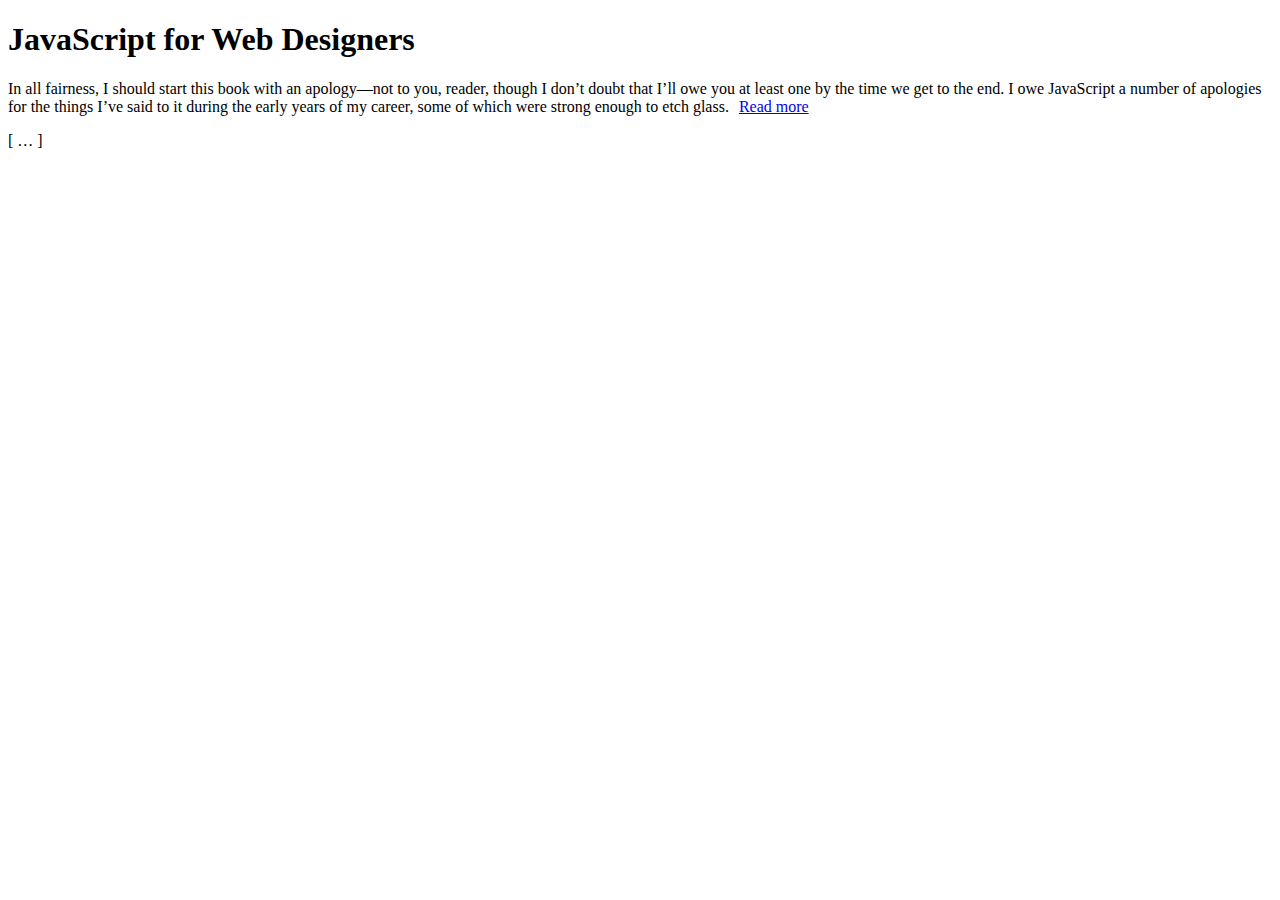
<file: sample.html>
<!DOCTYPE html>

<html>

  <head>

    <meta charset='utf-8'>

    <link rel='stylesheet' type='text/css'     href='css/style.css'>

  </head>

  <body>

    <h1>JavaScript for Web Designers</h1>

    <p>In all fairness, I should start this book     with an apology—not to you, reader, though I     don’t doubt that I’ll owe you at least one by     the time we get to the end. I owe JavaScript a     number of apologies for the things I’ve said     to it during the early years of my career,     some of which were strong enough to etch     glass.</p>

    <p>This is my not-so-subtle way of saying that     JavaScript can be a tricky thing to learn.</p>

    [ … ]

    <script src='js/script.js'></script>

  </body>

</html>
</file>
<file: css/style.css>
.more-link {

  display: inline-block;

  margin-left: 10px;

}
</file>
